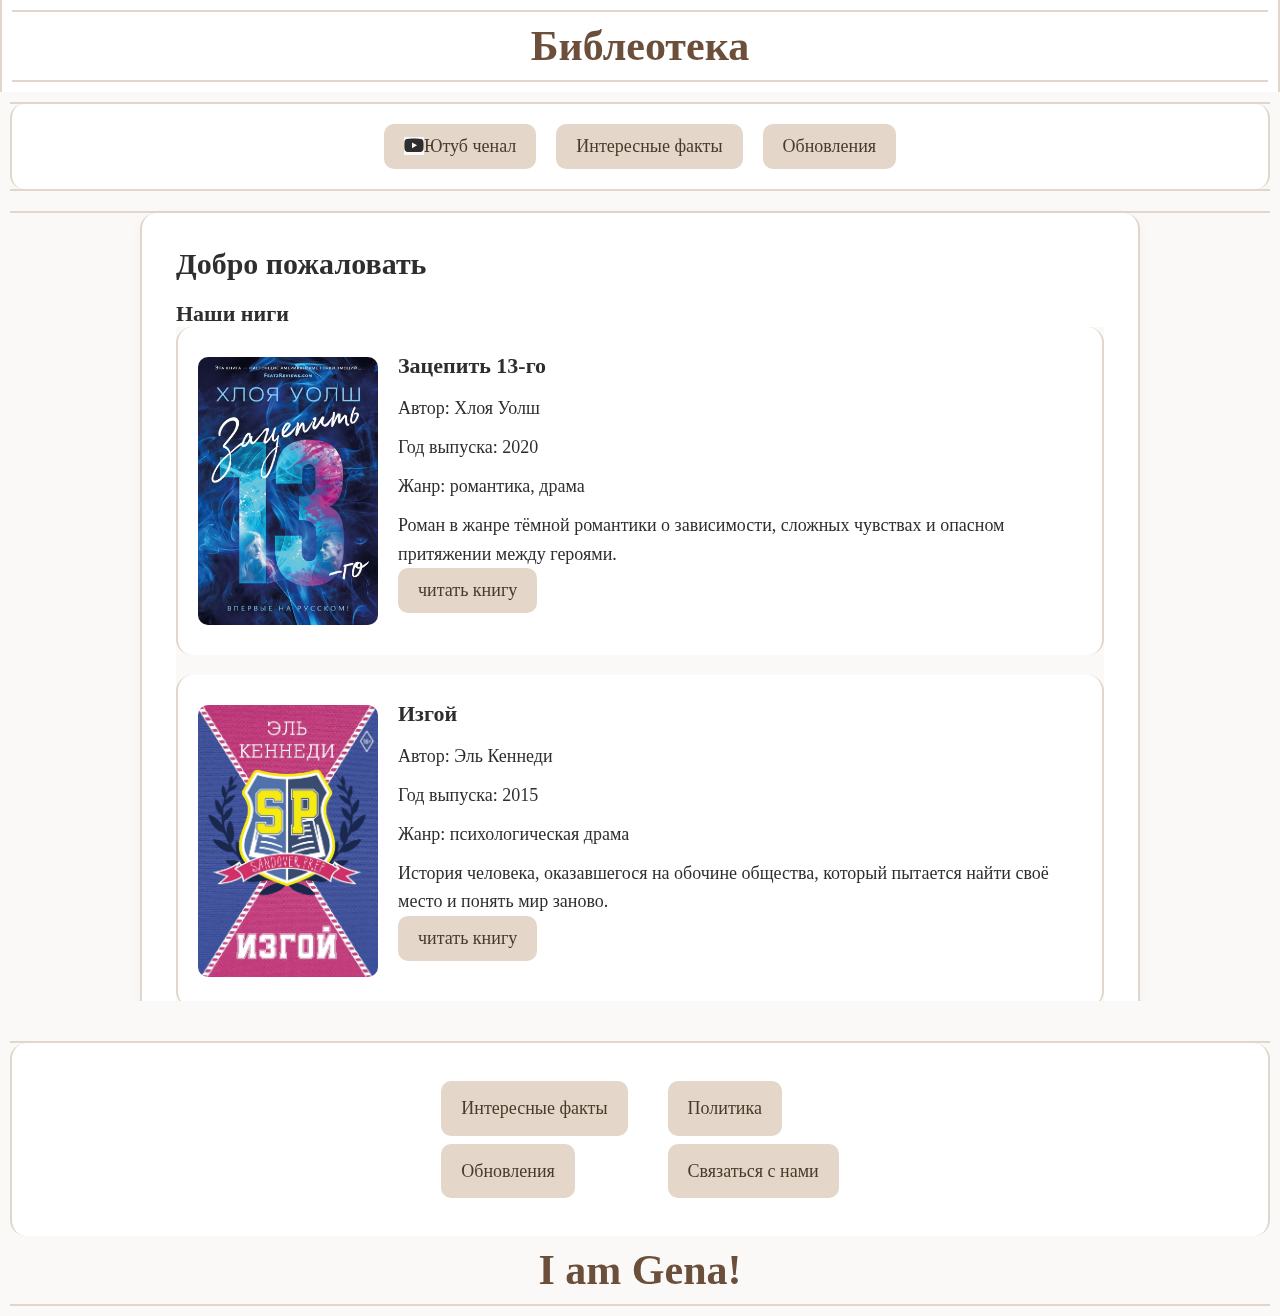
<file: index.html>
<!DOCTYPE html>
<html lang="uk">
<head>
    <meta charset="UTF-8">
    <meta name="viewport" content="width=device-width, initial-scale=1.0">
    <title>Библеотека</title>
    <link rel="stylesheet" href="./index.css">
    <link rel="stylesheet" href="https://cdnjs.cloudflare.com/ajax/libs/font-awesome/6.5.0/css/all.min.css">
</head>
<body>
<header>
    <div class="div_1">
        <h1 class="h1_1">Библеотека</h1>
    </div>

    <div class="veryobjectdiv_2">
        <div class="objectdiv_2">
            <div class="div_2">
                <a target="_blank" href="https://www.youtube.com/@podlissurvivals_minecraft">
                    <i class="fab fa-youtube"></i>Ютуб ченал
                </a>
                <a href="./html/Интересные_факты.html">Интересные факты</a>
                <a href="./html/Обновления.html">Обновления</a>
            </div>
        </div>
    </div>
</header>
<main>
    <div class="div-scroll">
        <div class="veryobjectdiv_3">
            <div class="objectdiv_3">
                <div class="div_3">
                    <h2>Добро пожаловать</h2>
                    <h3>Наши ниги</h3>
                    <ul>
                        <div class="book-item">
                            <img class="liimg" src="./imgbook/Зацепить 13-го.jpg" alt="Зацепить 13-го">
                            <div class="book-text">
                                <li>Зацепить 13-го</li>
                                <p>Автор: Хлоя Уолш</p>
                                <p>Год выпуска: 2020</p>
                                <p>Жанр: романтика, драма</p>
                                <p>Роман в жанре тёмной романтики о зависимости, сложных чувствах и опасном притяжении между героями.</p>
                                <a href="./htmlbook/Зацепить 13-го.html">читать книгу</a>
                            </div>
                        </div>
                        <div class="book-item">
                            <img class="liimg" src="./imgbook/Изгой.jpg" alt="Изгой">
                            <div class="book-text">
                                <li>Изгой</li>
                                <p>Автор: Эль Кеннеди</p>
                                <p>Год выпуска: 2015</p>
                                <p>Жанр: психологическая драма</p>
                                <p>История человека, оказавшегося на обочине общества, который пытается найти своё место и понять мир заново.</p>
                                <a href="./htmlbook/Изгой.html">читать книгу</a>
                            </div>
                        </div>
                        <div class="book-item">
                            <img class="liimg" src="./imgbook/Миллион поцелуев в твоей жизни.jpg" alt="Миллион поцелуев в твоей жизни">
                            <div class="book-text">
                                <li>Миллион поцелуев в твоей жизни</li>
                                <p>Автор: Моника Мёрфи</p>
                                <p>Год выпуска: 2022</p>
                                <p>Жанр: романтика, young adult</p>
                                <p>Очень трогательный роман о первой любви, преданности и борьбе за человека, который стал смыслом всей жизни.</p>
                                <a href="./htmlbook/Миллион поцелуев в твоей жизни.html">читать книгу</a>
                            </div>
                        </div>
                        <div class="book-item">
                            <img class="liimg" src="./imgbook/Преследуя Аделин.jpg" alt="Преследуя Аделин">
                            <div class="book-text">
                                <li>Преследуя Аделин</li>
                                <p>Автор: Хэйзел Дайси Карлтон</p>
                                <p>Год выпуска: 2021</p>
                                <p>Жанр: тёмная романтика, триллер</p>
                                <p>Тёмная романтика о навязчивой любви, манипуляциях и психологическом противостоянии между героями.</p>
                                <a href="./htmlbook/Преследуя Аделин.html">читать книгу</a>
                            </div>
                        </div>
                        <div class="book-item">
                            <img class="liimg" src="./imgbook/Преступление и наказание.jpg" alt="Преступление и наказание">
                            <div class="book-text">
                                <li>Преступление и наказание</li>
                                <p>Автор: Фёдор Михайлович Достоевский</p>
                                <p>Год выпуска: 1866</p>
                                <p>Жанр: классика, философия, психология</p>
                                <p>Великий роман Достоевского о моральных терзаниях, вине, искуплении и философии человеческого выбора.</p>
                                <a href="./htmlbook/Преступление и наказание.html">читать книгу</a>
                            </div>
                        </div>
                        <div class="book-item">
                            <img class="liimg" src="./imgbook/Удержать 13-го.jpg" alt="Удержать 13-го">
                            <div class="book-text">
                                <li>Удержать 13-го</li>
                                <p>Автор: Хлоя Уолш</p>
                                <p>Год выпуска: 2021</p>
                                <p>Жанр: романтика, драма</p>
                                <p>Продолжение истории, где отношения героев становятся глубже, темнее и намного опаснее.</p>
                                <a href="./htmlbook/Удержать 13-го.html">читать книгу</a>
                            </div>
                        </div>
                    </ul>
                </div>
            </div>
        </div>
    </div>
</main>

<footer>
    <div class="veryobjectfooter">
        <div class="objectfooter">
            <div class="divfooter">
                <ul>
                    <li><a href="./html/Интересные_факты.html">Интересные факты</a></li>
                    <li><a href="./html/Обновления.html">Обновления</a></li>
                </ul>
                <ul>
                    <li><a href="./html/Палитика.html">Политика</a></li>
                    <li><a href="mailto:ga045489@gmail.com">Связаться с нами</a></li>
                </ul>
            </div>
            <h1>I am Gena!</h1>
        </div>
    </div>
</footer>

</body>
</html>
</file>
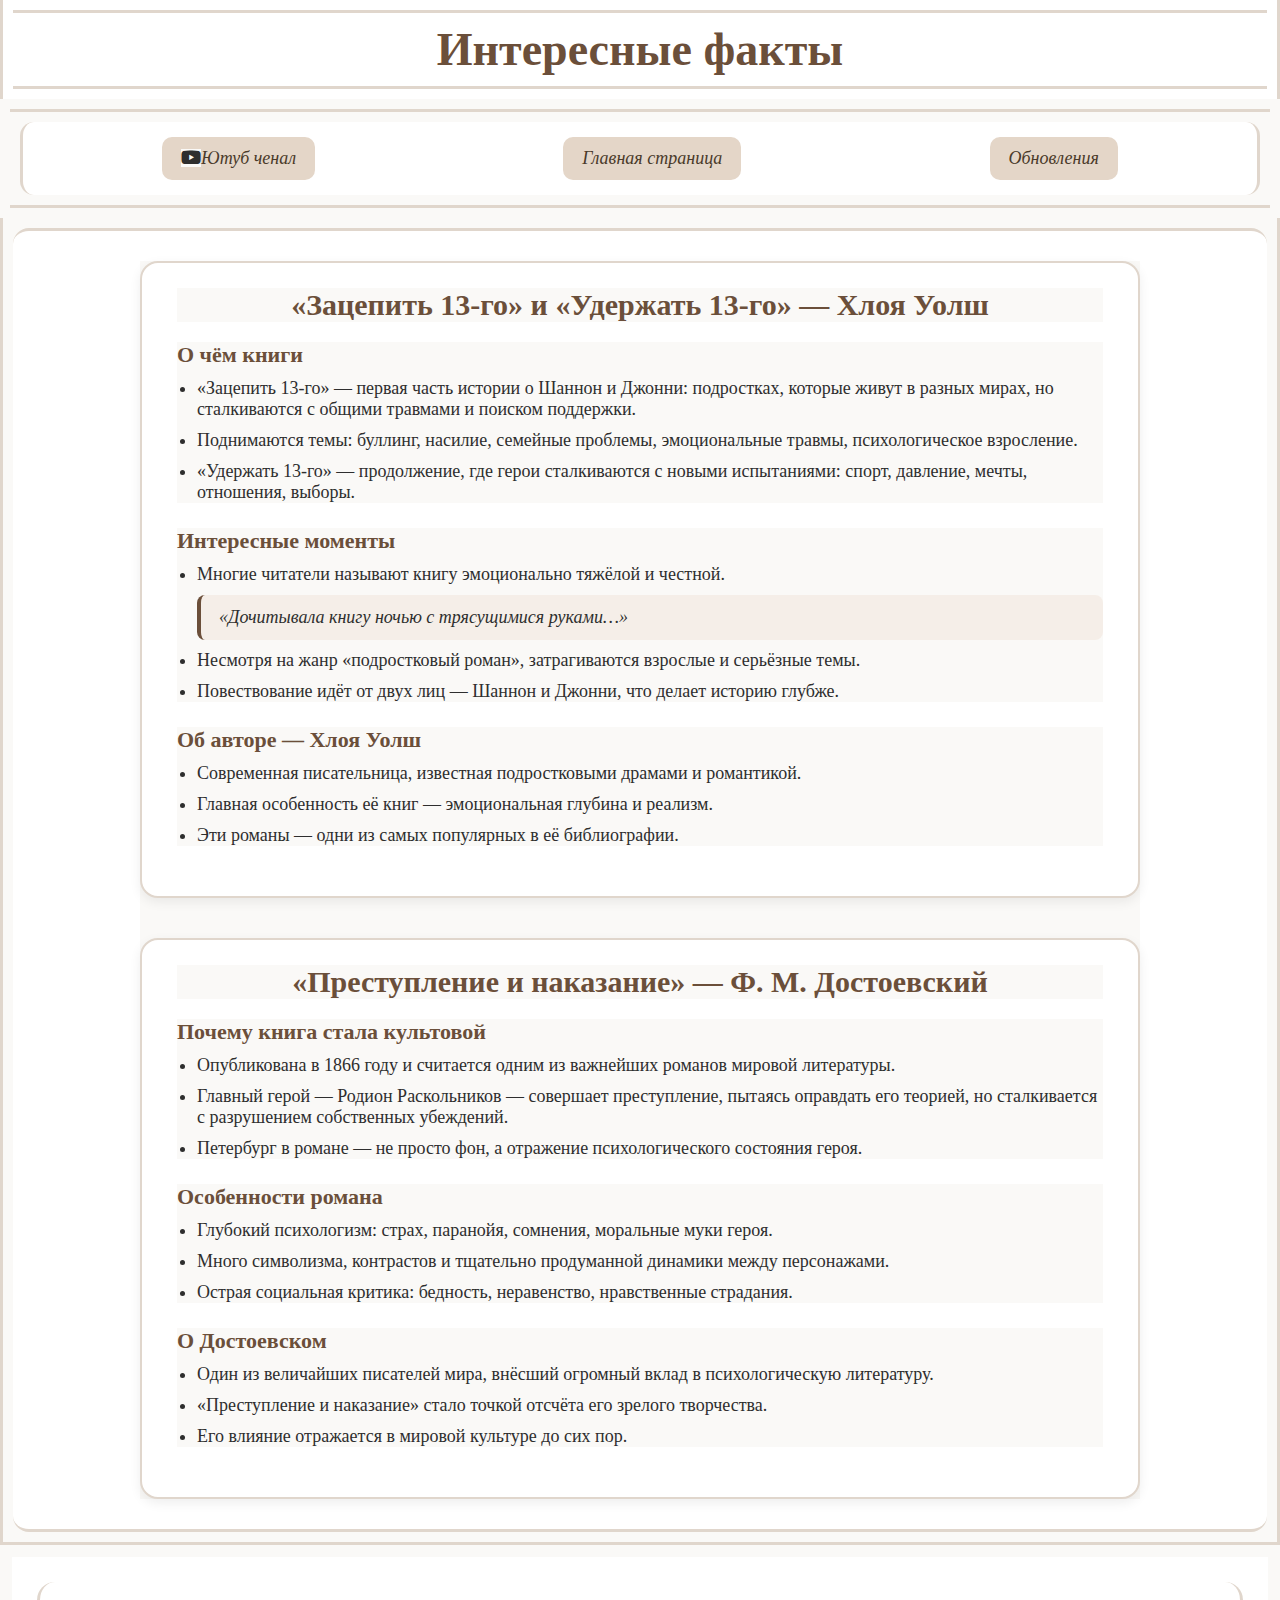
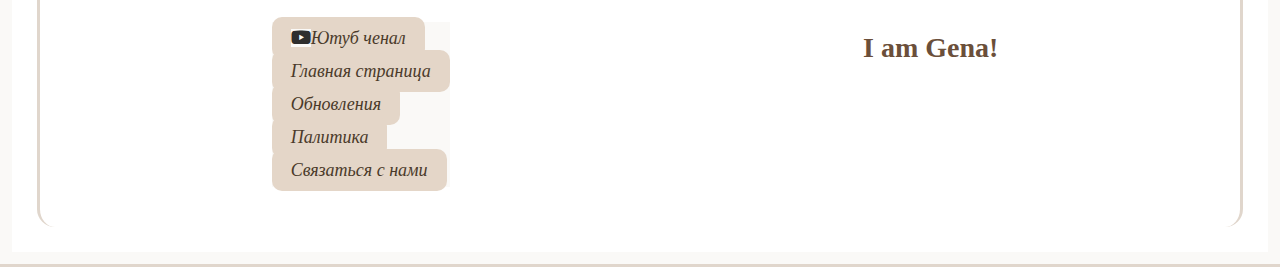
<file: html/Интересные_факты.html>
<!DOCTYPE html>
<html lang="en">
<head>
    <meta charset="UTF-8">
    <meta name="viewport" content="width=device-width, initial-scale=1.0">
    <title>факты</title>
    <link rel="stylesheet" href="./css/Интересные_факты.css">
    <link rel="stylesheet" href="https://cdnjs.cloudflare.com/ajax/libs/font-awesome/6.5.0/css/all.min.css">
</head>
<body>
    <header>
        <div class="div_1"><h1 class="h1_1">Интересные факты</h1></div>
        <div class="veryobjectdiv_2">
            <div class="objectdiv_2">
                <div class="div_2"> 
                    <a target="_blank" href="https://www.youtube.com/@podlissurvivals_minecraft"><i class="fab fa-youtube"></i>Ютуб ченал</a>
                    <a href="https://genapromini.github.io/librery/">Главная страница</a>
                    <a href="./Обновления.html">Обновления</a>
                </div>
            </div>
        </div>
    </header>
    <main>
        <div class="div-scroll">
            <div class="veryobjectdiv_3">
                <div class="objectdiv_3">
                    <div class="div_3">
                        <div class="content-wrapper">
                            <div class="book-card">  
                                <h2 class="book-title">«Зацепить 13-го» и «Удержать 13-го» — Хлоя Уолш</h2>
                                <div class="book-section">
                                    <h3>О чём книги</h3>
                                    <ul>
                                        <li>«Зацепить 13-го» — первая часть истории о Шаннон и Джонни: подростках, которые живут в разных мирах, но сталкиваются с общими травмами и поиском поддержки.</li>
                                        <li>Поднимаются темы: буллинг, насилие, семейные проблемы, эмоциональные травмы, психологическое взросление.</li>
                                        <li>«Удержать 13-го» — продолжение, где герои сталкиваются с новыми испытаниями: спорт, давление, мечты, отношения, выборы.</li>
                                    </ul>
                                </div>
                                <div class="book-section">
                                    <h3>Интересные моменты</h3>
                                    <ul>
                                        <li>Многие читатели называют книгу эмоционально тяжёлой и честной.  
                                            <blockquote>«Дочитывала книгу ночью с трясущимися руками…»</blockquote>
                                        </li>
                                        <li>Несмотря на жанр «подростковый роман», затрагиваются взрослые и серьёзные темы.</li>
                                        <li>Повествование идёт от двух лиц — Шаннон и Джонни, что делает историю глубже.</li>
                                    </ul>
                                </div>
                                <div class="book-section">
                                    <h3>Об авторе — Хлоя Уолш</h3>
                                    <ul>
                                        <li>Современная писательница, известная подростковыми драмами и романтикой.</li>
                                        <li>Главная особенность её книг — эмоциональная глубина и реализм.</li>
                                        <li>Эти романы — одни из самых популярных в её библиографии.</li>
                                    </ul>
                                </div>
                            </div>
                            <div class="book-card">
                                <h2 class="book-title">«Преступление и наказание» — Ф. М. Достоевский</h2>
                                <div class="book-section">
                                    <h3>Почему книга стала культовой</h3>
                                    <ul>
                                        <li>Опубликована в 1866 году и считается одним из важнейших романов мировой литературы.</li>
                                        <li>Главный герой — Родион Раскольников — совершает преступление, пытаясь оправдать его теорией, но сталкивается с разрушением собственных убеждений.</li>
                                        <li>Петербург в романе — не просто фон, а отражение психологического состояния героя.</li>
                                    </ul>
                                </div>
                                <div class="book-section">
                                    <h3>Особенности романа</h3>
                                    <ul>
                                        <li>Глубокий психологизм: страх, паранойя, сомнения, моральные муки героя.</li>
                                        <li>Много символизма, контрастов и тщательно продуманной динамики между персонажами.</li>
                                        <li>Острая социальная критика: бедность, неравенство, нравственные страдания.</li>
                                    </ul>
                                </div>
                                <div class="book-section">
                                    <h3>О Достоевском</h3>
                                    <ul>
                                        <li>Один из величайших писателей мира, внёсший огромный вклад в психологическую литературу.</li>
                                        <li>«Преступление и наказание» стало точкой отсчёта его зрелого творчества.</li>
                                        <li>Его влияние отражается в мировой культуре до сих пор.</li>
                                    </ul>
                                </div>
                            </div>
                        </div>
                    </div>
                </div>
            </div>
        </div>
    </main>
    <footer>
        <div class="veryobjectfooter">
            <div class="objectfooter">
                <div class="divfooter">
                    <ul>
                        <li><a href="https://www.youtube.com/@podlissurvivals_minecraft"><i class="fab fa-youtube"></i>Ютуб ченал</a></li>
                        <li><a href="https://genapromini.github.io/librery/">Главная страница</a></li>
                        <li><a href="./Обновления.html">Обновления</a></li>
                        <li><a href="./Палитика.html">Палитика</a></li>
                        <li><a href="mailto:ga045489@gmail.com">Связаться с нами</a></li>
                    </ul>
                    <h1>I am Gena!</h1>
                </div>
            </div>
        </div>
    </footer>
</body>
</html>
</file>
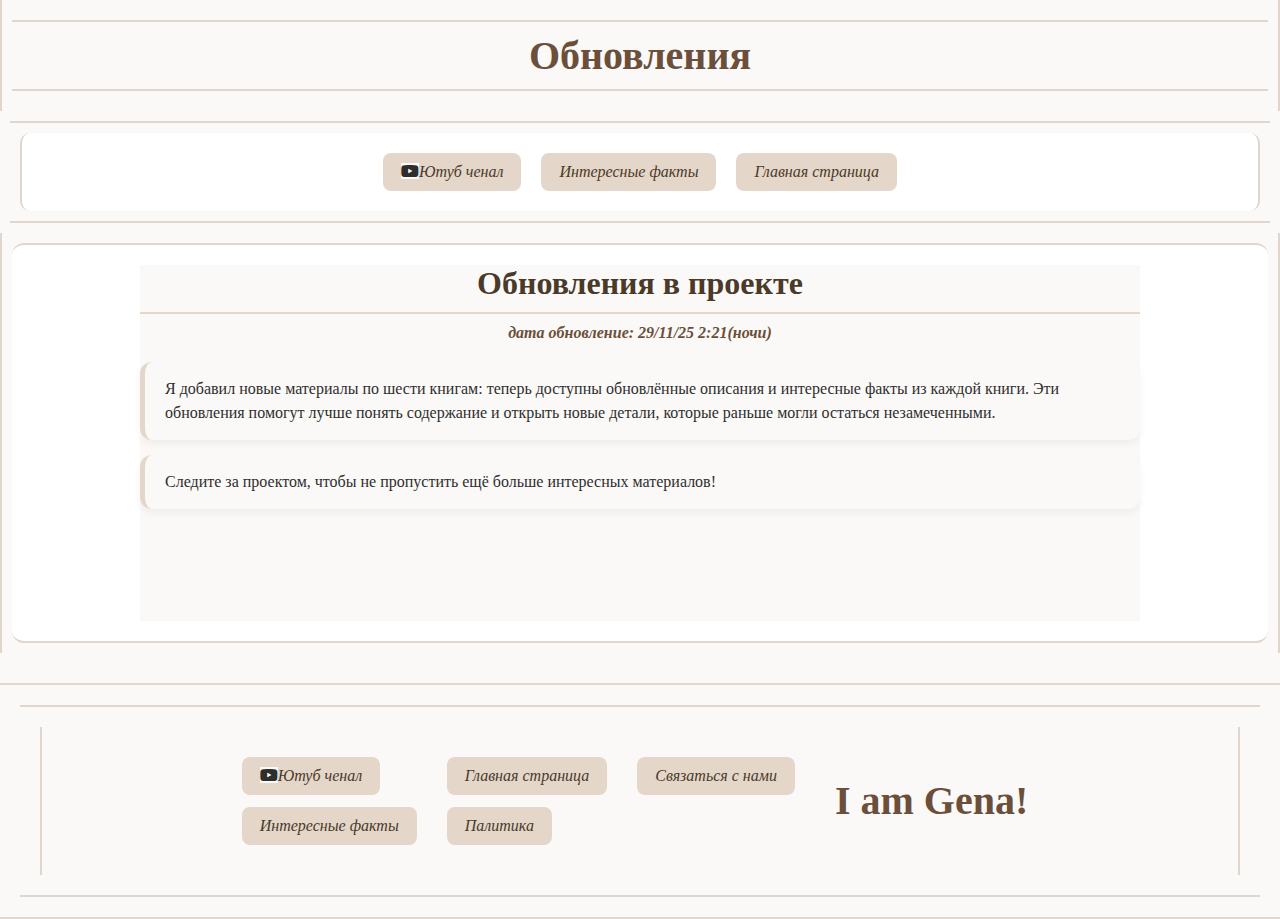
<file: html/Обновления.html>
<!DOCTYPE html>
<html lang="en">
<head>
    <meta charset="UTF-8">
    <meta name="viewport" content="width=device-width, initial-scale=1.0">
    <title>Обновления</title>
    <link rel="stylesheet" href="./css/Обновления.css">
    <link rel="stylesheet" href="https://cdnjs.cloudflare.com/ajax/libs/font-awesome/6.5.0/css/all.min.css">
</head>
<body>
    <header>
        <div class="div_1"><h1 class="h1_1">Обновления</h1></div>
        <div class="veryobjectdiv_2">
            <div class="objectdiv_2">
                <div class="div_2"> 
                    <a target="_blank" href="https://www.youtube.com/@podlissurvivals_minecraft"><i class="fab fa-youtube"></i>Ютуб ченал</a>
                    <a href="./Интересные_факты.html">Интересные факты</a>
                    <a href="https://genapromini.github.io/librery/">Главная страница</a>
                </div>
            </div>
        </div>
    </header>

    <main>
        <div class="div-scroll">
            <div class="veryobjectdiv_3">
                <div class="objectdiv_3">
                    <div class="div_3">
                        <h2>Обновления в проекте</h2>
                        <h3>дата обновление: 29/11/25 2:21(ночи)</h3>
                        <ul>
                            <li>
                                Я добавил новые материалы по шести книгам: теперь доступны обновлённые описания и интересные факты из каждой книги. 
                        Эти обновления помогут лучше понять содержание и открыть новые детали, которые раньше могли остаться незамеченными.
                            </li>
                            <li>
                                Следите за проектом, чтобы не пропустить ещё больше интересных материалов!
                            </li>
                        </ul>
                        
                    </div>
                </div>
            </div>
        </div>
    </main>

    <footer>
        <div class="veryobjectfooter">
            <div class="objectfooter">
                <div class="divfooter">
                    <ul>
                        <li><a href="https://www.youtube.com/@podlissurvivals_minecraft"><i class="fab fa-youtube"></i>Ютуб ченал</a></li>
                        <li><a href="./Интересные_факты.html">Интересные факты</a></li>
                    </ul>
                    <ul>
                        <li><a href="https://genapromini.github.io/librery/">Главная страница</a></li>
                        <li><a href="./Палитика.html">Палитика</a></li>
                    </ul>
                    <ul>
                        <li><a href="mailto:ga045489@gmail.com">Связаться с нами</a></li>
                    </ul>
                    <h1>I am Gena!</h1>
                </div>
            </div>
        </div>
    </footer>
</body>
</html>
</file>
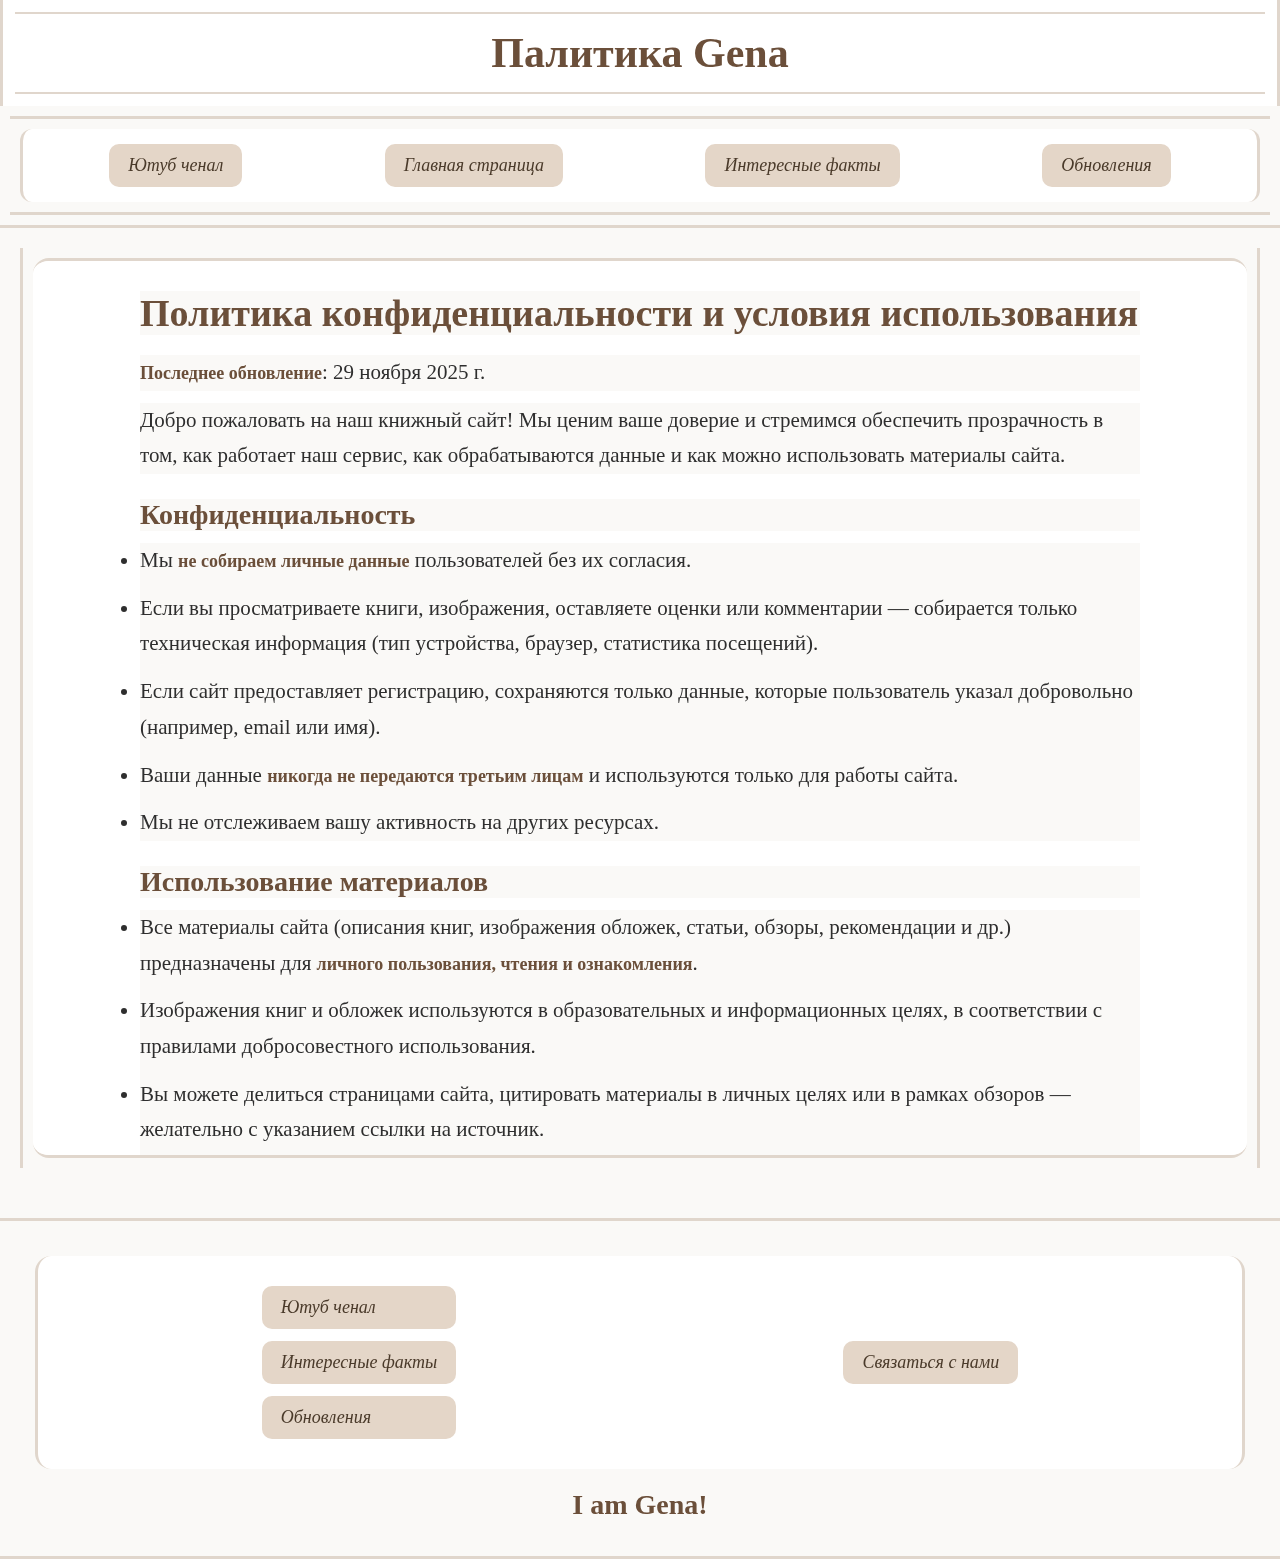
<file: html/Палитика.html>
<!DOCTYPE html>
<html lang="en">
<head>
    <meta charset="UTF-8">
    <meta name="viewport" content="width=device-width, initial-scale=1.0">
    <title>Палитика</title>
    <link rel="stylesheet" href="./css/Палитика.css">
</head>
<body>
    <header>
        <div class="div_1">
            <h1 class="h1_1">Палитика Gena</h1>
        </div>
        <div class="veryobjectdiv_2">
            <div class="objectdiv_2">
                <div class="div_2"> 
                    <a target="_blank" href="https://www.youtube.com/@podlissurvivals_minecraft">Ютуб ченал</a>
                    <a href="https://genapromini.github.io/librery/">Главная страница</a>
                    <a href="./Интересные_факты.html">Интересные факты</a>
                    <a href="./Обновления.html">Обновления</a>
                </div>
            </div>
        </div>
    </header>

    <main>
        <div class="div-scroll">
            <div class="veryobjectdiv_3">
                <div class="objectdiv_3">
                    <div class="div_3">
                        <h2>Политика конфиденциальности и условия использования</h2>
                        <p><span class="weight">Последнее обновление</span>: 29 ноября 2025 г.</p>
                        <p>Добро пожаловать на наш книжный сайт! Мы ценим ваше доверие и стремимся обеспечить прозрачность в том, как работает наш сервис, как обрабатываются данные и как можно использовать материалы сайта.</p>
                        
                        <h3>Конфиденциальность</h3>
                        <ul>
                            <li>Мы <span class="weight">не собираем личные данные</span> пользователей без их согласия.</li>
                            <li>Если вы просматриваете книги, изображения, оставляете оценки или комментарии — собирается только техническая информация (тип устройства, браузер, статистика посещений).</li>
                            <li>Если сайт предоставляет регистрацию, сохраняются только данные, которые пользователь указал добровольно (например, email или имя).</li>
                            <li>Ваши данные <span class="weight">никогда не передаются третьим лицам</span> и используются только для работы сайта.</li>
                            <li>Мы не отслеживаем вашу активность на других ресурсах.</li>
                        </ul>

                        <h3>Использование материалов</h3>
                        <ul>
                            <li>Все материалы сайта (описания книг, изображения обложек, статьи, обзоры, рекомендации и др.) предназначены для <span class="weight">личного пользования, чтения и ознакомления</span>.</li>
                            <li>Изображения книг и обложек используются в образовательных и информационных целях, в соответствии с правилами добросовестного использования.</li>
                            <li>Вы можете делиться страницами сайта, цитировать материалы в личных целях или в рамках обзоров — желательно с указанием ссылки на источник.</li>
                            <li>Контент, созданный пользователями (например, отзывы или комментарии), остаётся вашим, но даёт нам право показывать его на сайте.</li>
                        </ul>

                        <h3>Обновления и развитие</h3>
                        <ul>
                            <li>Сайт регулярно обновляется: добавляются новые книги, обзоры, коллекции, рекомендации и функции.</li>
                            <li>Мы оставляем за собой право изменять структуру сайта, функциональность, контент или данную политику без предварительного уведомления.</li>
                            <li>Все изменения вступают в силу сразу после публикации.</li>
                        </ul>

                        <h3>Обратная связь</h3>
                        <ul>
                            <li>Если вы заметили ошибку, хотите предложить книгу, идею или сообщить о нарушении — свяжитесь с нами через электронную почту, указанную в разделе «Контакты».</li>
                            <li>Мы стараемся отвечать каждому пользователю.</li>
                        </ul>
                    </div>
                </div>
            </div>
        </div>
    </main>

    <footer>
        <div class="veryobjectfooter">
            <div class="objectfooter">
                <div class="divfooter">
                    <address>
                        <a href="https://www.youtube.com/@podlissurvivals_minecraft">Ютуб ченал</a>
                        <a href="./Интересные_факты.html">Интересные факты</a>
                        <a href="./Обновления.html">Обновления</a>
                    </address>
                    <address>
                        <a href="mailto:ga045489@gmail.com">Связаться с нами</a>
                    </address>
                </div>
                <h1>I am Gena!</h1>
            </div>
        </div>
    </footer>
</body>
</html>
</file>
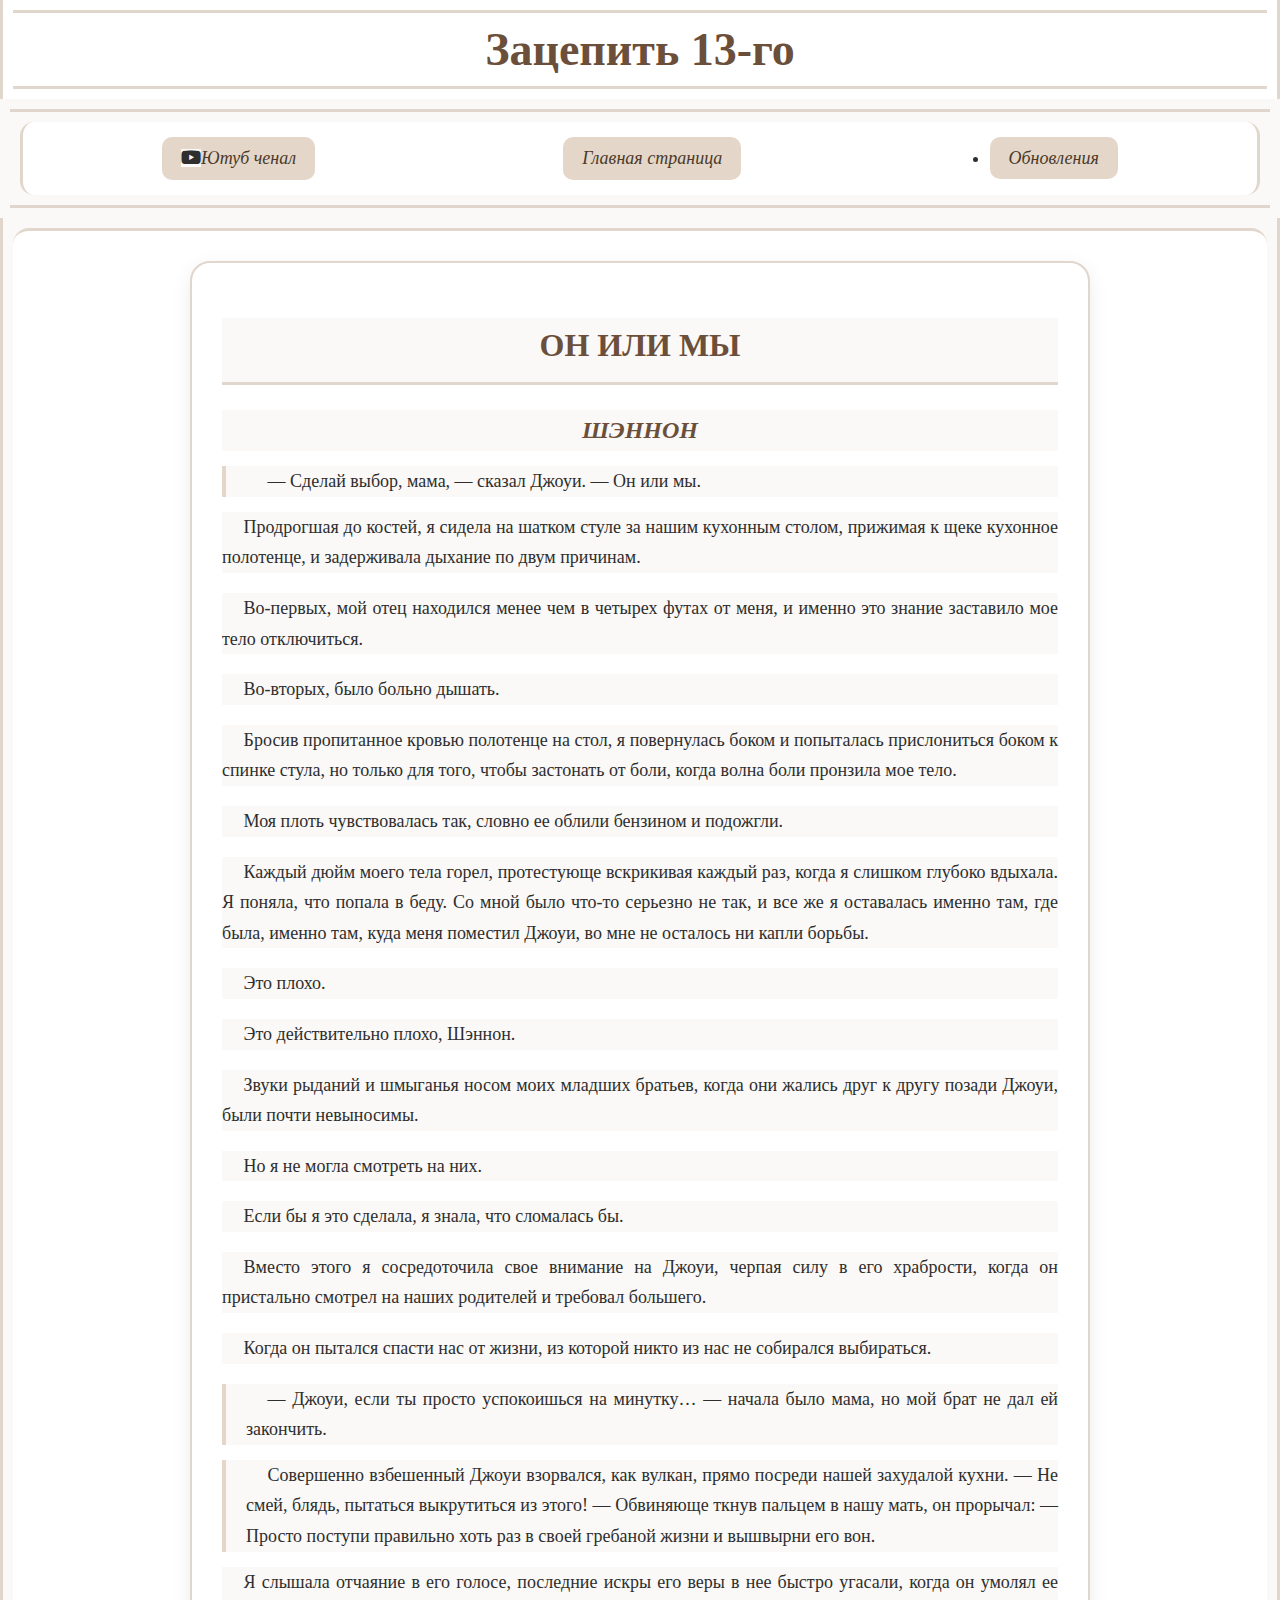
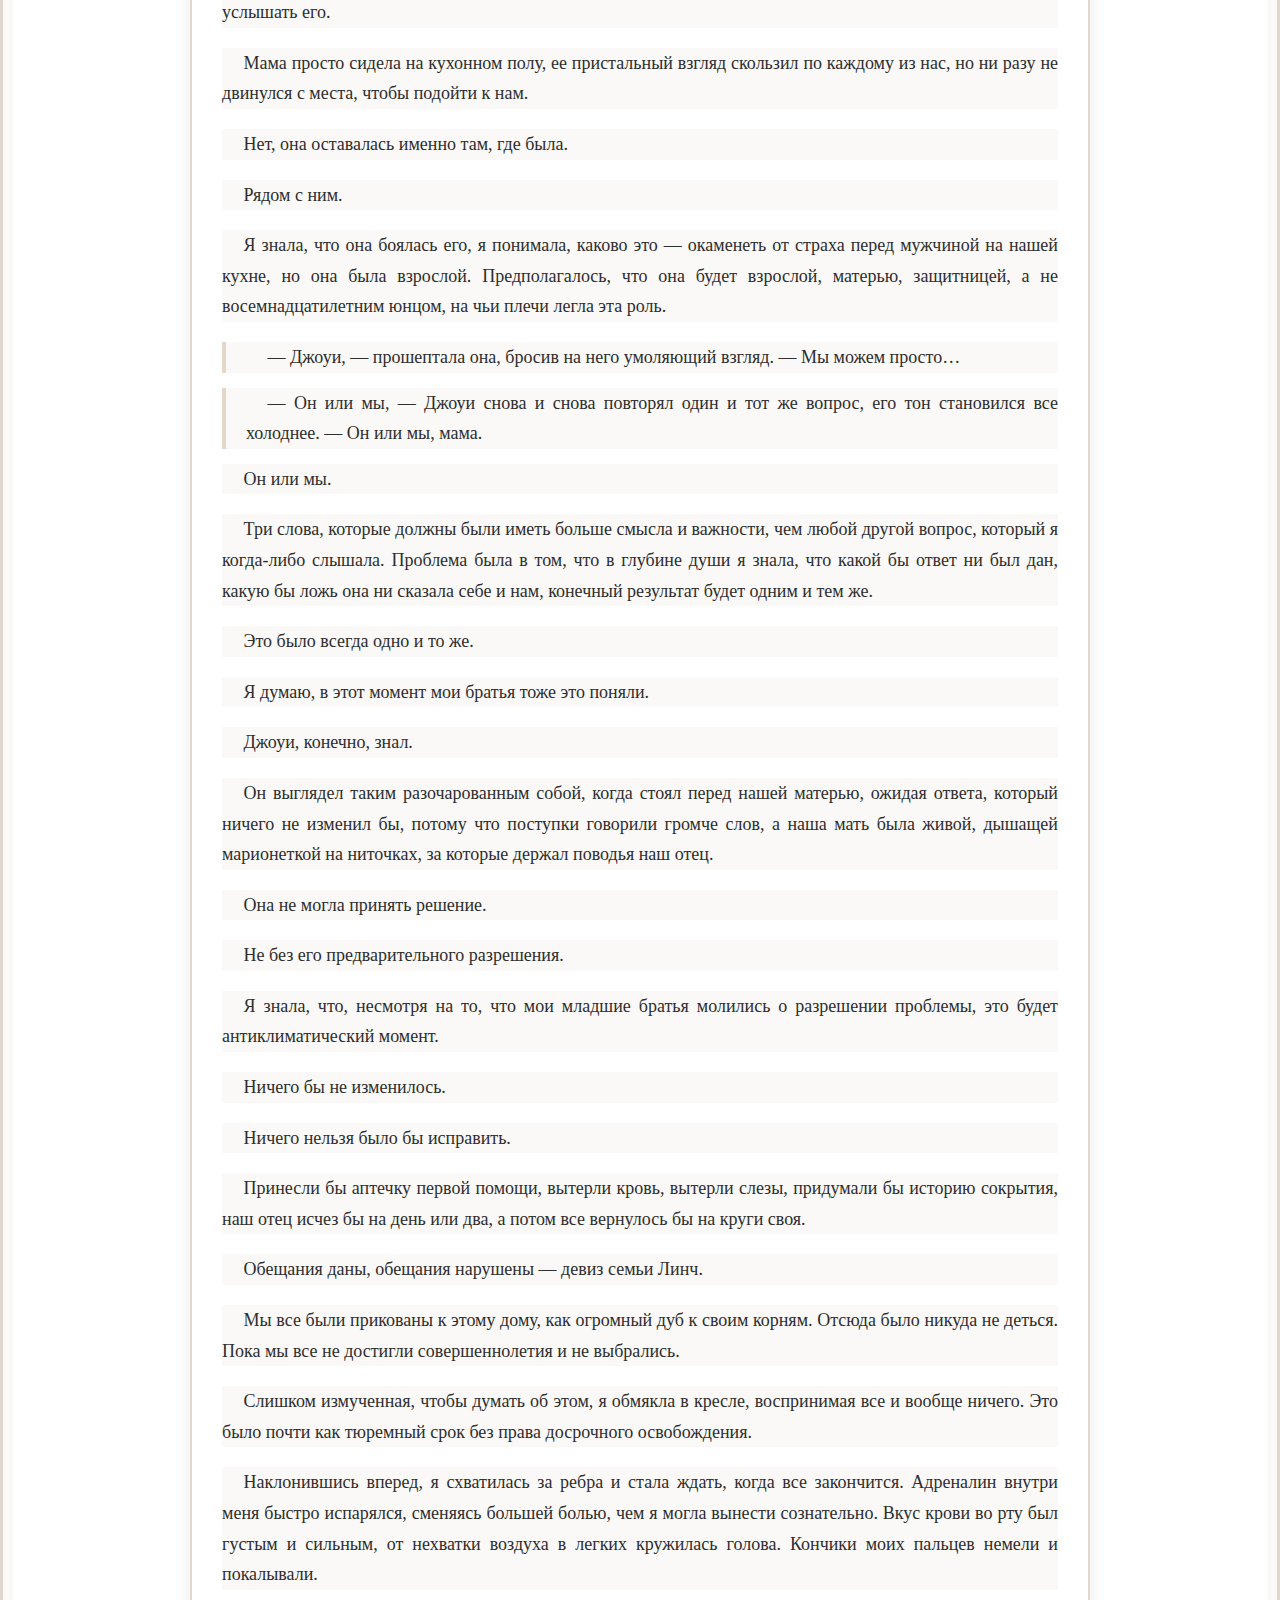
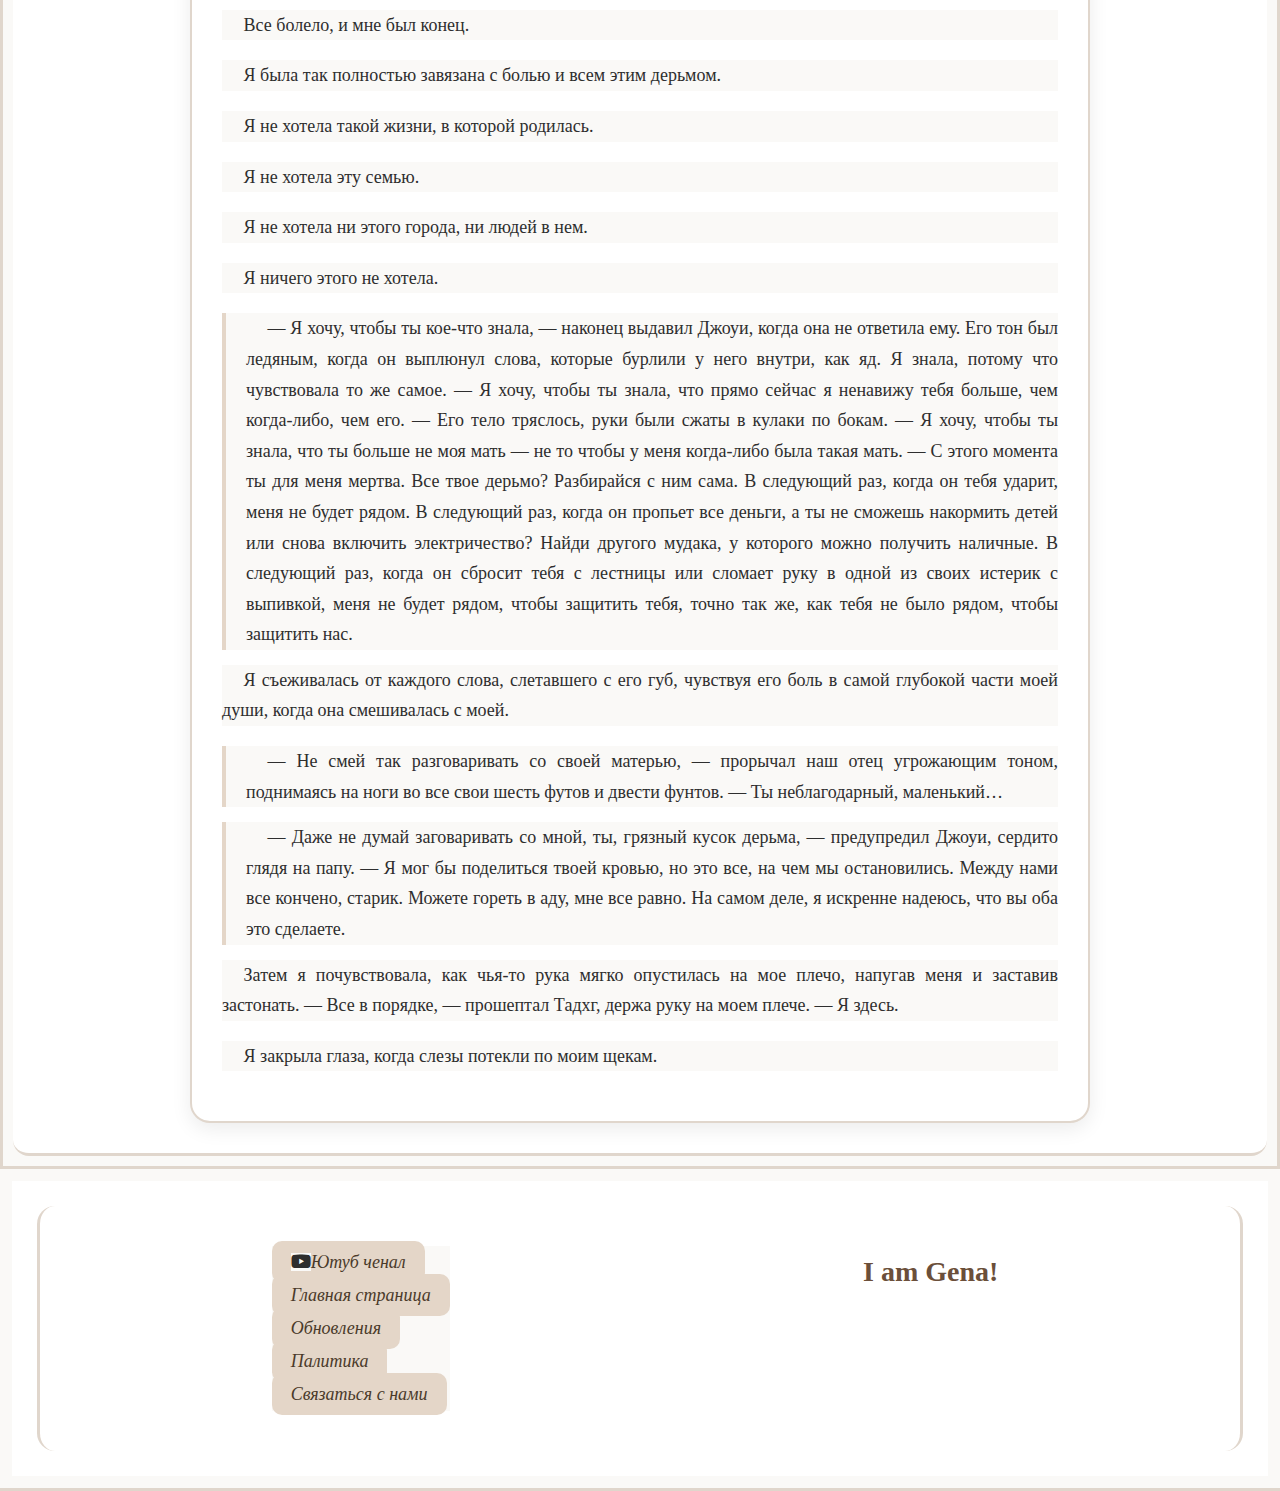
<file: htmlbook/Зацепить 13-го.html>
<!DOCTYPE html>
<html lang="en">
<head>
    <meta charset="UTF-8">
    <meta name="viewport" content="width=device-width, initial-scale=1.0">
    <title>Зацепить 13-го</title>
    <link rel="stylesheet" href="./cssbook/Зацепить 13-го.css">
    <link rel="stylesheet" href="https://cdnjs.cloudflare.com/ajax/libs/font-awesome/6.5.0/css/all.min.css">
</head>
<body>
    <header>
        <div class="div_1"><h1 class="h1_1">Зацепить 13-го</h1></div>
        <div class="veryobjectdiv_2">
            <div class="objectdiv_2">
                <div class="div_2"> 
                    <a target="_blank" href="https://www.youtube.com/@podlissurvivals_minecraft"><i class="fab fa-youtube"></i>Ютуб ченал</a>
                    <a href="https://genapromini.github.io/librery/">Главная страница</a>
                    <li><a href="https://genapromini.github.io/librery/html/Обновления.html">Обновления</a></li>
                </div>
            </div>
        </div>
    </header>
    <main>
        <div class="div-scroll">
            <div class="veryobjectdiv_3">
                <div class="objectdiv_3">
                    <div class="div_3">
                        <h2>ОН ИЛИ МЫ</h2>
                        <h3>ШЭННОН</h3>

                        <p class="dialog">— Сделай выбор, мама, — сказал Джоуи. — Он или мы.</p>

                        <p>Продрогшая до костей, я сидела на шатком стуле за нашим кухонным столом, прижимая к щеке кухонное полотенце, и задерживала дыхание по двум причинам.</p>

                        <p>Во-первых, мой отец находился менее чем в четырех футах от меня, и именно это знание заставило мое тело отключиться.</p>

                        <p>Во-вторых, было больно дышать.</p>

                        <p>Бросив пропитанное кровью полотенце на стол, я повернулась боком и попыталась прислониться боком к спинке стула, но только для того, чтобы застонать от боли, когда волна боли пронзила мое тело.</p>

                        <p>Моя плоть чувствовалась так, словно ее облили бензином и подожгли.</p>

                        <p>Каждый дюйм моего тела горел, протестующе вскрикивая каждый раз, когда я слишком глубоко вдыхала. Я поняла, что попала в беду. Со мной было что-то серьезно не так, и все же я оставалась именно там, где была, именно там, куда меня поместил Джоуи, во мне не осталось ни капли борьбы.</p>

                        <p>Это плохо.</p>

                        <p>Это действительно плохо, Шэннон.</p>

                        <p>Звуки рыданий и шмыганья носом моих младших братьев, когда они жались друг к другу позади Джоуи, были почти невыносимы.</p>

                        <p>Но я не могла смотреть на них.</p>

                        <p>Если бы я это сделала, я знала, что сломалась бы.</p>

                        <p>Вместо этого я сосредоточила свое внимание на Джоуи, черпая силу в его храбрости, когда он пристально смотрел на наших родителей и требовал большего.</p>

                        <p>Когда он пытался спасти нас от жизни, из которой никто из нас не собирался выбираться.</p>

                        <p class="dialog">— Джоуи, если ты просто успокоишься на минутку… — начала было мама, но мой брат не дал ей закончить.</p>

                        <p class="dialog">Совершенно взбешенный Джоуи взорвался, как вулкан, прямо посреди нашей захудалой кухни. — Не смей, блядь, пытаться выкрутиться из этого! — Обвиняюще ткнув пальцем в нашу мать, он прорычал: — Просто поступи правильно хоть раз в своей гребаной жизни и вышвырни его вон.</p>

                        <p>Я слышала отчаяние в его голосе, последние искры его веры в нее быстро угасали, когда он умолял ее услышать его.</p>

                        <p>Мама просто сидела на кухонном полу, ее пристальный взгляд скользил по каждому из нас, но ни разу не двинулся с места, чтобы подойти к нам.</p>

                        <p>Нет, она оставалась именно там, где была.</p>

                        <p>Рядом с ним.</p>

                        <p>Я знала, что она боялась его, я понимала, каково это — окаменеть от страха перед мужчиной на нашей кухне, но она была взрослой. Предполагалось, что она будет взрослой, матерью, защитницей, а не восемнадцатилетним юнцом, на чьи плечи легла эта роль.</p>

                        <p class="dialog">— Джоуи, — прошептала она, бросив на него умоляющий взгляд. — Мы можем просто…</p>

                        <p class="dialog">— Он или мы, — Джоуи снова и снова повторял один и тот же вопрос, его тон становился все холоднее. — Он или мы, мама.</p>

                        <p>Он или мы.</p>

                        <p>Три слова, которые должны были иметь больше смысла и важности, чем любой другой вопрос, который я когда-либо слышала. Проблема была в том, что в глубине души я знала, что какой бы ответ ни был дан, какую бы ложь она ни сказала себе и нам, конечный результат будет одним и тем же.</p>

                        <p>Это было всегда одно и то же.</p>

                        <p>Я думаю, в этот момент мои братья тоже это поняли.</p>

                        <p>Джоуи, конечно, знал.</p>

                        <p>Он выглядел таким разочарованным собой, когда стоял перед нашей матерью, ожидая ответа, который ничего не изменил бы, потому что поступки говорили громче слов, а наша мать была живой, дышащей марионеткой на ниточках, за которые держал поводья наш отец.</p>

                        <p>Она не могла принять решение.</p>

                        <p>Не без его предварительного разрешения.</p>

                        <p>Я знала, что, несмотря на то, что мои младшие братья молились о разрешении проблемы, это будет антиклиматический момент.</p>

                        <p>Ничего бы не изменилось.</p>

                        <p>Ничего нельзя было бы исправить.</p>

                        <p>Принесли бы аптечку первой помощи, вытерли кровь, вытерли слезы, придумали бы историю сокрытия, наш отец исчез бы на день или два, а потом все вернулось бы на круги своя.</p>

                        <p>Обещания даны, обещания нарушены — девиз семьи Линч.</p>

                        <p>Мы все были прикованы к этому дому, как огромный дуб к своим корням. Отсюда было никуда не деться. Пока мы все не достигли совершеннолетия и не выбрались.</p>

                        <p>Слишком измученная, чтобы думать об этом, я обмякла в кресле, воспринимая все и вообще ничего. Это было почти как тюремный срок без права досрочного освобождения.</p>

                        <p>Наклонившись вперед, я схватилась за ребра и стала ждать, когда все закончится. Адреналин внутри меня быстро испарялся, сменяясь большей болью, чем я могла вынести сознательно. Вкус крови во рту был густым и сильным, от нехватки воздуха в легких кружилась голова. Кончики моих пальцев немели и покалывали.</p>

                        <p>Все болело, и мне был конец.</p>

                        <p>Я была так полностью завязана с болью и всем этим дерьмом.</p>

                        <p>Я не хотела такой жизни, в которой родилась.</p>

                        <p>Я не хотела эту семью.</p>

                        <p>Я не хотела ни этого города, ни людей в нем.</p>

                        <p>Я ничего этого не хотела.</p>

                        <p class="dialog">— Я хочу, чтобы ты кое-что знала, — наконец выдавил Джоуи, когда она не ответила ему. Его тон был ледяным, когда он выплюнул слова, которые бурлили у него внутри, как яд. Я знала, потому что чувствовала то же самое. — Я хочу, чтобы ты знала, что прямо сейчас я ненавижу тебя больше, чем когда-либо, чем его. — Его тело тряслось, руки были сжаты в кулаки по бокам. — Я хочу, чтобы ты знала, что ты больше не моя мать — не то чтобы у меня когда-либо была такая мать. — С этого момента ты для меня мертва. Все твое дерьмо? Разбирайся с ним сама. В следующий раз, когда он тебя ударит, меня не будет рядом. В следующий раз, когда он пропьет все деньги, а ты не сможешь накормить детей или снова включить электричество? Найди другого мудака, у которого можно получить наличные. В следующий раз, когда он сбросит тебя с лестницы или сломает руку в одной из своих истерик с выпивкой, меня не будет рядом, чтобы защитить тебя, точно так же, как тебя не было рядом, чтобы защитить нас.</p>

                        <p>Я съеживалась от каждого слова, слетавшего с его губ, чувствуя его боль в самой глубокой части моей души, когда она смешивалась с моей.</p>

                        <p class="dialog">— Не смей так разговаривать со своей матерью, — прорычал наш отец угрожающим тоном, поднимаясь на ноги во все свои шесть футов и двести фунтов. — Ты неблагодарный, маленький…</p>

                        <p class="dialog">— Даже не думай заговаривать со мной, ты, грязный кусок дерьма, — предупредил Джоуи, сердито глядя на папу. — Я мог бы поделиться твоей кровью, но это все, на чем мы остановились. Между нами все кончено, старик. Можете гореть в аду, мне все равно. На самом деле, я искренне надеюсь, что вы оба это сделаете.</p>

                        <p>Затем я почувствовала, как чья-то рука мягко опустилась на мое плечо, напугав меня и заставив застонать. — Все в порядке, — прошептал Тадхг, держа руку на моем плече. — Я здесь.</p>

                        <p>Я закрыла глаза, когда слезы потекли по моим щекам.</p>
                    </div>
                </div>
            </div>
        </div>
    </main>
    <footer>
        <div class="veryobjectfooter">
            <div class="objectfooter">
                <div class="divfooter">
                    <ul>
                        <li><a href="https://www.youtube.com/@podlissurvivals_minecraft"><i class="fab fa-youtube"></i>Ютуб ченал</a></li>
                        <li><a href="https://genapromini.github.io/librery/">Главная страница</a></li>
                        <li><a href="https://genapromini.github.io/librery/html/Обновления.html">Обновления</a></li>
                        <li><a href="https://genapromini.github.io/librery/html/Палитика.html">Палитика</a></li>
                        <li><a href="mailto:ga045489@gmail.com">Связаться с нами</a></li>
                    </ul>
                    <h1>I am Gena!</h1>
                </div>
            </div>
        </div>
    </footer>
</body>
</html>
</file>
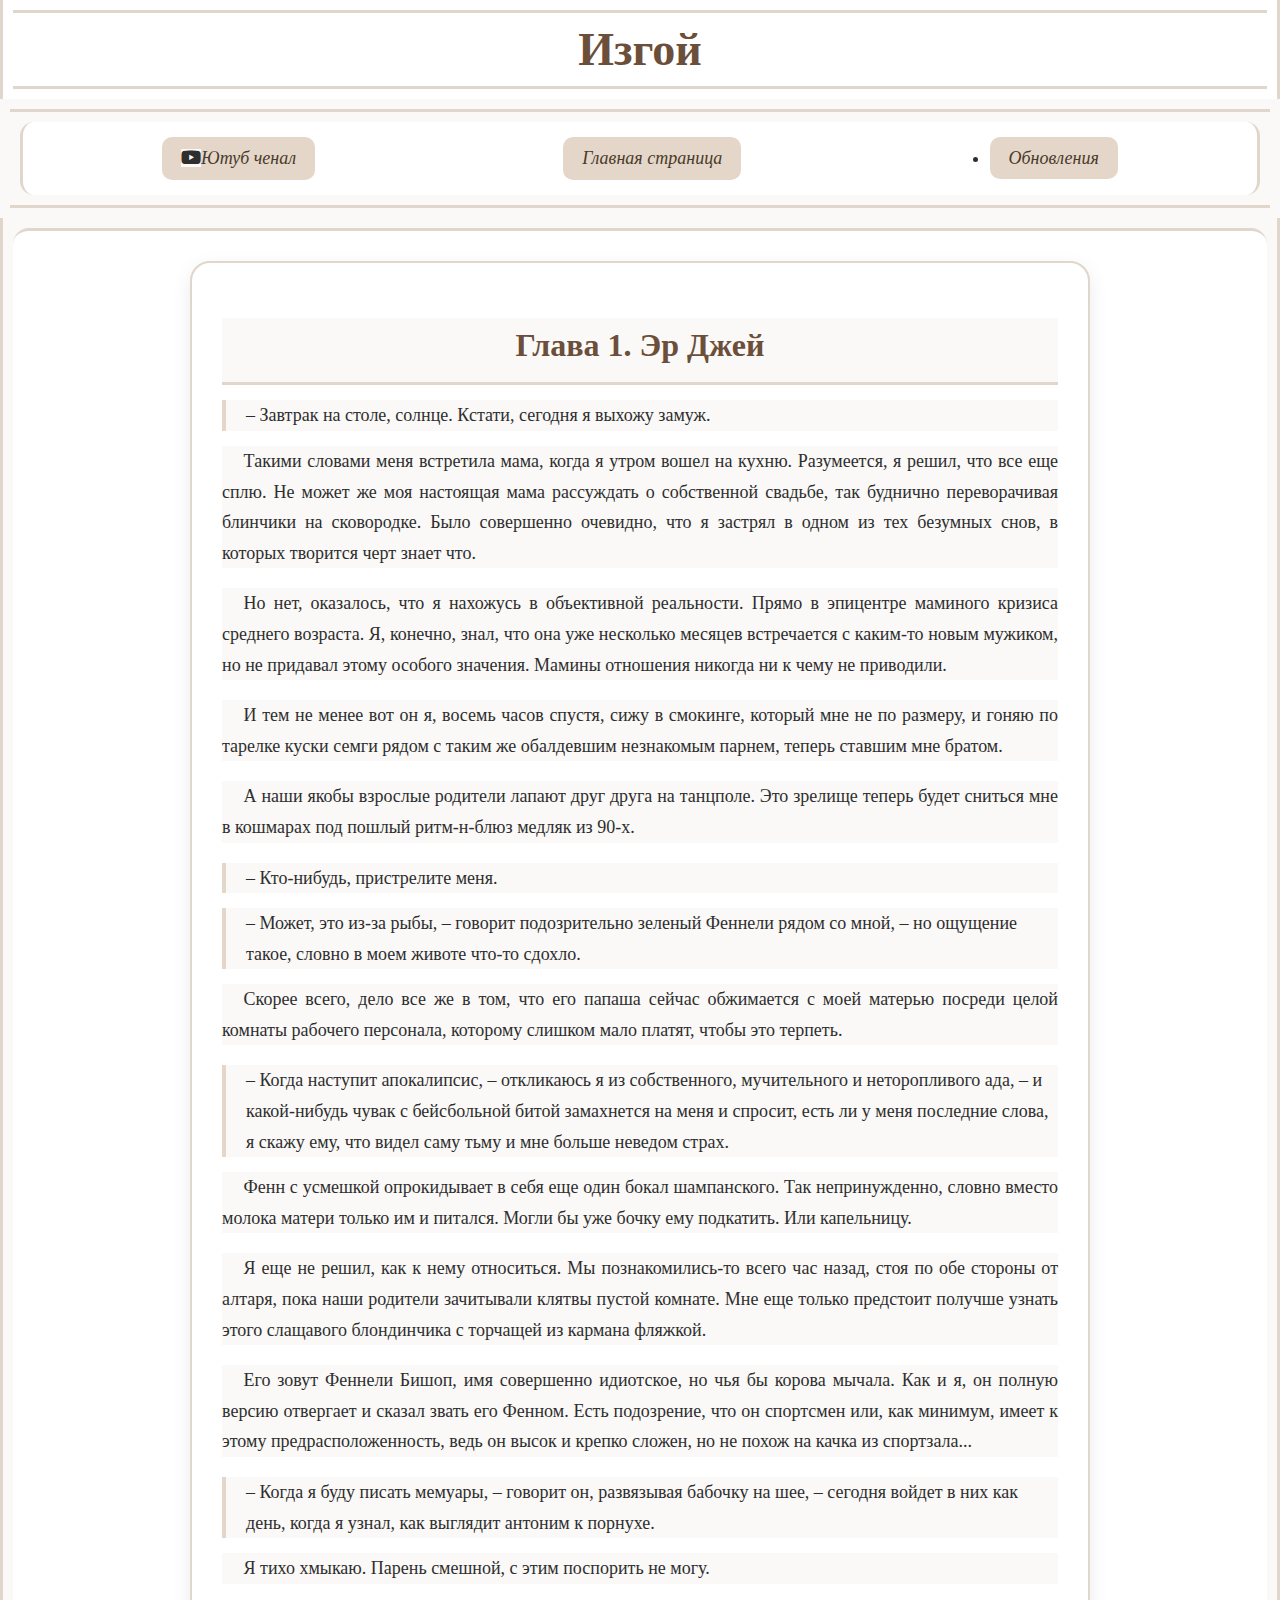
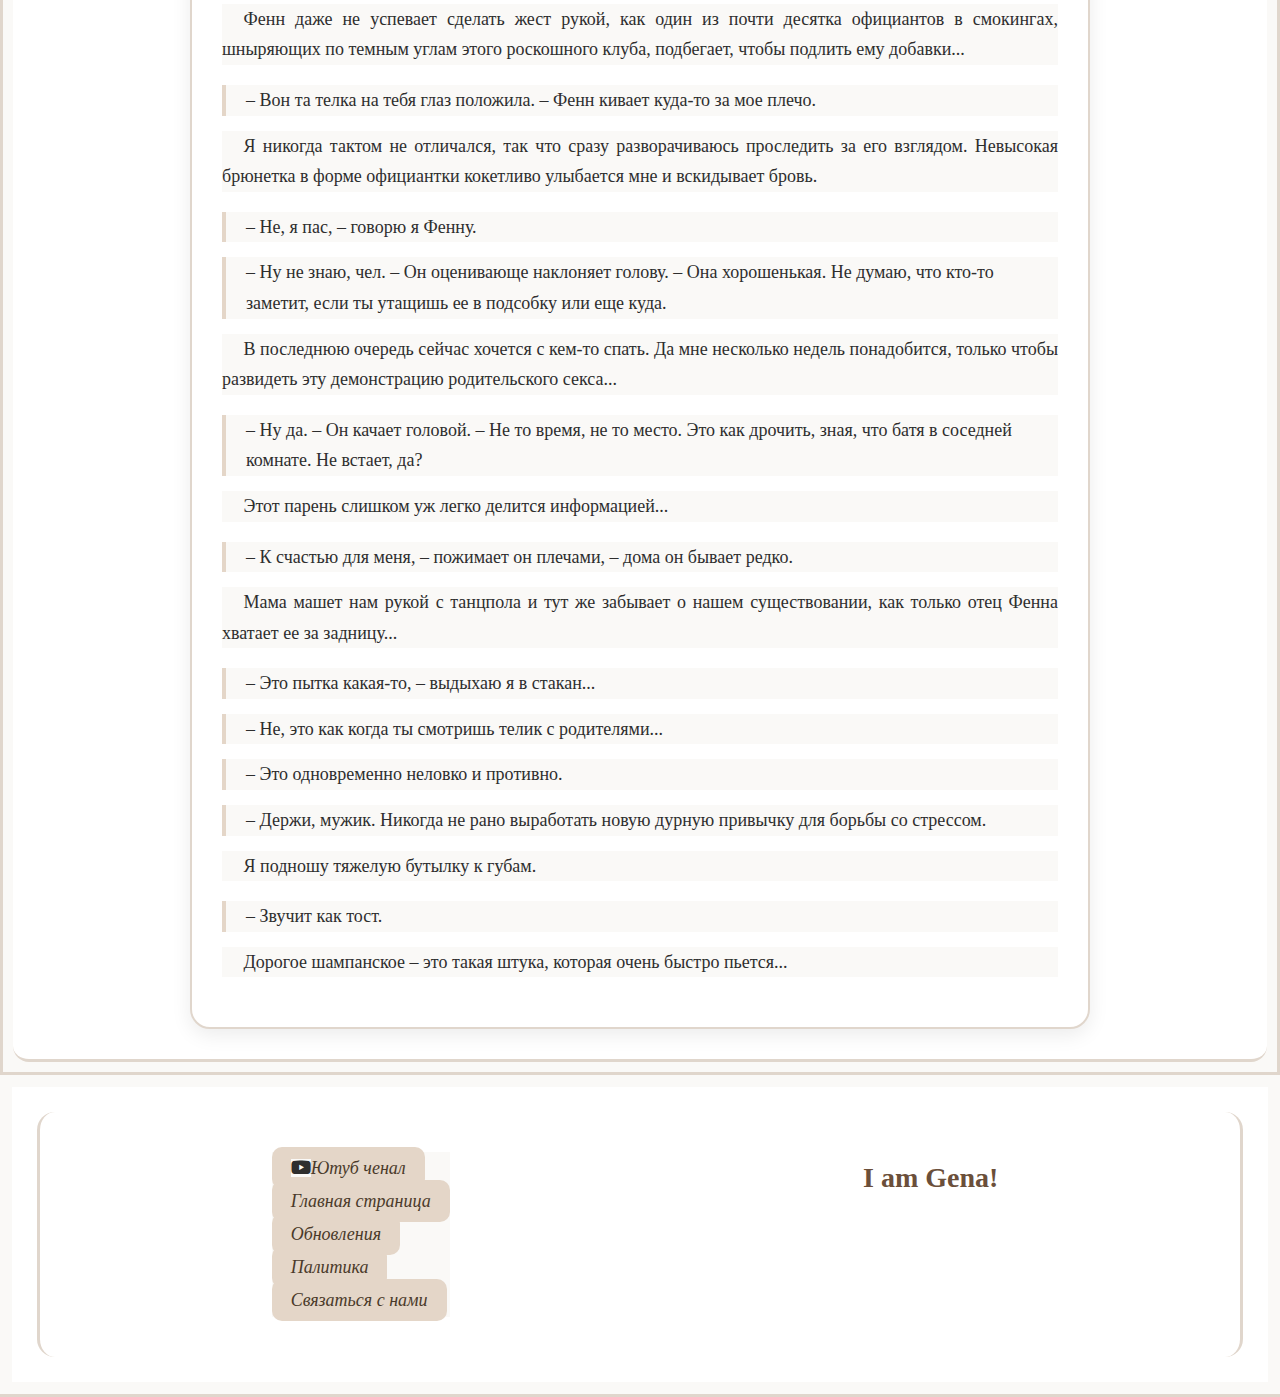
<file: htmlbook/Изгой.html>
<!DOCTYPE html>
<html lang="en">
<head>
    <meta charset="UTF-8">
    <meta name="viewport" content="width=device-width, initial-scale=1.0">
    <title>Изгой</title>
    <link rel="stylesheet" href="./cssbook/Изгой.css">
    <link rel="stylesheet" href="https://cdnjs.cloudflare.com/ajax/libs/font-awesome/6.5.0/css/all.min.css">
</head>
<body>
    <header>
        <div class="div_1"><h1 class="h1_1">Изгой</h1></div>
        <div class="veryobjectdiv_2">
            <div class="objectdiv_2">
                <div class="div_2"> 
                    <a target="_blank" href="https://www.youtube.com/@podlissurvivals_minecraft"><i class="fab fa-youtube"></i>Ютуб ченал</a>
                    <a href="https://genapromini.github.io/librery/">Главная страница</a>
                    <li><a href="https://genapromini.github.io/librery/html/Обновления.html">Обновления</a></li>
                </div>
            </div>
        </div>
    </header>
    <main>
        <div class="div-scroll">
            <div class="veryobjectdiv_3">
                <div class="objectdiv_3">
                    <div class="div_3">
                        <h2>Глава 1. Эр Джей</h2>

                        <div class="dialog">– Завтрак на столе, солнце. Кстати, сегодня я выхожу замуж.</div>

                        <p>Такими словами меня встретила мама, когда я утром вошел на кухню. Разумеется, я решил, что все еще сплю. Не может же моя настоящая мама рассуждать о собственной свадьбе, так буднично переворачивая блинчики на сковородке. Было совершенно очевидно, что я застрял в одном из тех безумных снов, в которых творится черт знает что.</p>

                        <p>Но нет, оказалось, что я нахожусь в объективной реальности. Прямо в эпицентре маминого кризиса среднего возраста. Я, конечно, знал, что она уже несколько месяцев встречается с каким-то новым мужиком, но не придавал этому особого значения. Мамины отношения никогда ни к чему не приводили.</p>

                        <p>И тем не менее вот он я, восемь часов спустя, сижу в смокинге, который мне не по размеру, и гоняю по тарелке куски семги рядом с таким же обалдевшим незнакомым парнем, теперь ставшим мне братом.</p>

                        <p>А наши якобы взрослые родители лапают друг друга на танцполе. Это зрелище теперь будет сниться мне в кошмарах под пошлый ритм-н-блюз медляк из 90-х.</p>

                        <div class="dialog">– Кто-нибудь, пристрелите меня.</div>

                        <div class="dialog">– Может, это из-за рыбы, – говорит подозрительно зеленый Феннели рядом со мной, – но ощущение такое, словно в моем животе что-то сдохло.</div>

                        <p>Скорее всего, дело все же в том, что его папаша сейчас обжимается с моей матерью посреди целой комнаты рабочего персонала, которому слишком мало платят, чтобы это терпеть.</p>

                        <div class="dialog">– Когда наступит апокалипсис, – откликаюсь я из собственного, мучительного и неторопливого ада, – и какой-нибудь чувак с бейсбольной битой замахнется на меня и спросит, есть ли у меня последние слова, я скажу ему, что видел саму тьму и мне больше неведом страх.</div>

                        <p>Фенн с усмешкой опрокидывает в себя еще один бокал шампанского. Так непринужденно, словно вместо молока матери только им и питался. Могли бы уже бочку ему подкатить. Или капельницу.</p>

                        <p>Я еще не решил, как к нему относиться. Мы познакомились-то всего час назад, стоя по обе стороны от алтаря, пока наши родители зачитывали клятвы пустой комнате. Мне еще только предстоит получше узнать этого слащавого блондинчика с торчащей из кармана фляжкой.</p>

                        <p>Его зовут Феннели Бишоп, имя совершенно идиотское, но чья бы корова мычала. Как и я, он полную версию отвергает и сказал звать его Фенном. Есть подозрение, что он спортсмен или, как минимум, имеет к этому предрасположенность, ведь он высок и крепко сложен, но не похож на качка из спортзала...</p>

                        <div class="dialog">– Когда я буду писать мемуары, – говорит он, развязывая бабочку на шее, – сегодня войдет в них как день, когда я узнал, как выглядит антоним к порнухе.</div>

                        <p>Я тихо хмыкаю. Парень смешной, с этим поспорить не могу.</p>

                        <p>Фенн даже не успевает сделать жест рукой, как один из почти десятка официантов в смокингах, шныряющих по темным углам этого роскошного клуба, подбегает, чтобы подлить ему добавки...</p>

                        <div class="dialog">– Вон та телка на тебя глаз положила. – Фенн кивает куда-то за мое плечо.</div>

                        <p>Я никогда тактом не отличался, так что сразу разворачиваюсь проследить за его взглядом. Невысокая брюнетка в форме официантки кокетливо улыбается мне и вскидывает бровь.</p>

                        <div class="dialog">– Не, я пас, – говорю я Фенну.</div>

                        <div class="dialog">– Ну не знаю, чел. – Он оценивающе наклоняет голову. – Она хорошенькая. Не думаю, что кто-то заметит, если ты утащишь ее в подсобку или еще куда.</div>

                        <p>В последнюю очередь сейчас хочется с кем-то спать. Да мне несколько недель понадобится, только чтобы развидеть эту демонстрацию родительского секса...</p>

                        <div class="dialog">– Ну да. – Он качает головой. – Не то время, не то место. Это как дрочить, зная, что батя в соседней комнате. Не встает, да?</div>

                        <p>Этот парень слишком уж легко делится информацией...</p>

                        <div class="dialog">– К счастью для меня, – пожимает он плечами, – дома он бывает редко.</div>

                        <p>Мама машет нам рукой с танцпола и тут же забывает о нашем существовании, как только отец Фенна хватает ее за задницу...</p>

                        <div class="dialog">– Это пытка какая-то, – выдыхаю я в стакан...</div>

                        <div class="dialog">– Не, это как когда ты смотришь телик с родителями...</div>

                        <div class="dialog">– Это одновременно неловко и противно.</div>

                        <div class="dialog">– Держи, мужик. Никогда не рано выработать новую дурную привычку для борьбы со стрессом.</div>

                        <p>Я подношу тяжелую бутылку к губам.</p>

                        <div class="dialog">– Звучит как тост.</div>

                        <p>Дорогое шампанское – это такая штука, которая очень быстро пьется...</p>
                    </div>
                </div>
            </div>
        </div>
    </main>
    <footer>
        <div class="veryobjectfooter">
            <div class="objectfooter">
                <div class="divfooter">
                    <ul>
                        <li><a href="https://www.youtube.com/@podlissurvivals_minecraft"><i class="fab fa-youtube"></i>Ютуб ченал</a></li>
                        <li><a href="https://genapromini.github.io/librery/">Главная страница</a></li>
                        <li><a href="https://genapromini.github.io/librery/html/Обновления.html">Обновления</a></li>
                        <li><a href="https://genapromini.github.io/librery/html/Палитика.html">Палитика</a></li>
                        <li><a href="mailto:ga045489@gmail.com">Связаться с нами</a></li>
                    </ul>
                    <h1>I am Gena!</h1>
                </div>
            </div>
        </div>
    </footer>
</body>
</html>
</file>
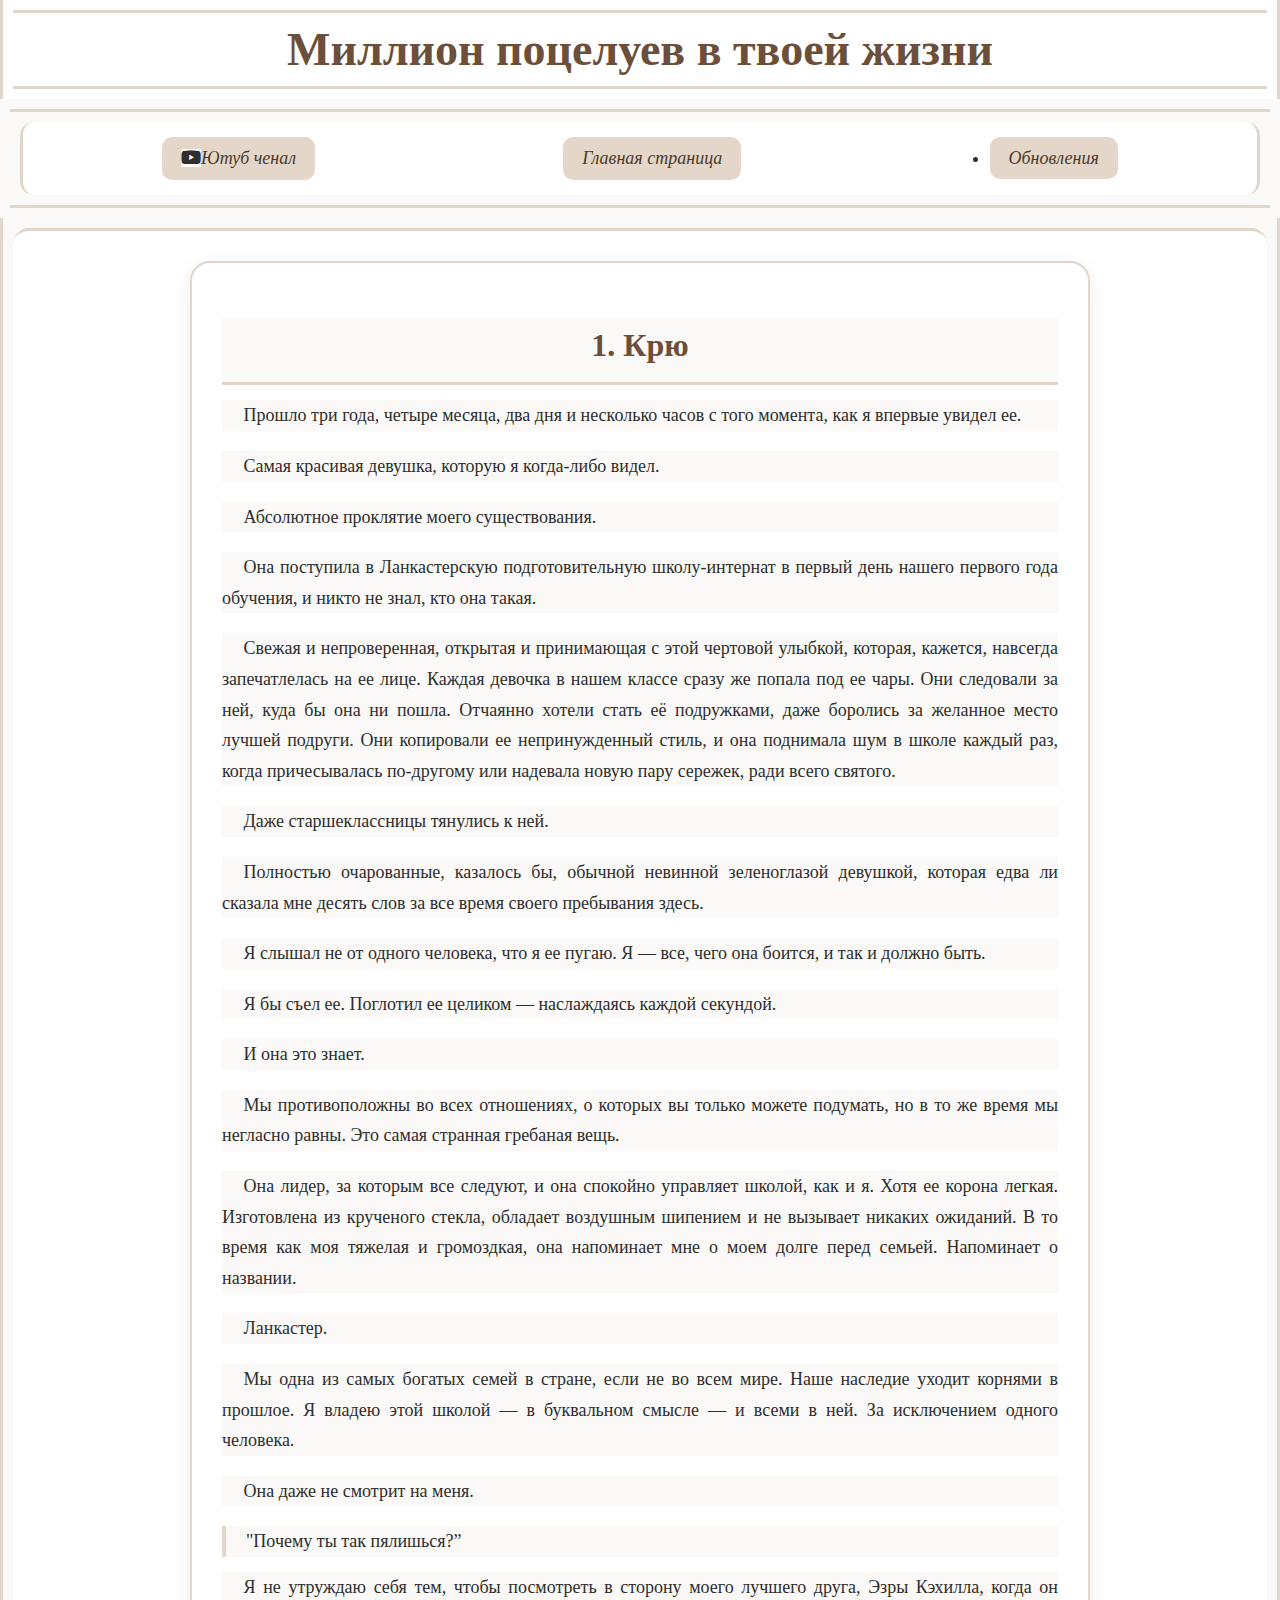
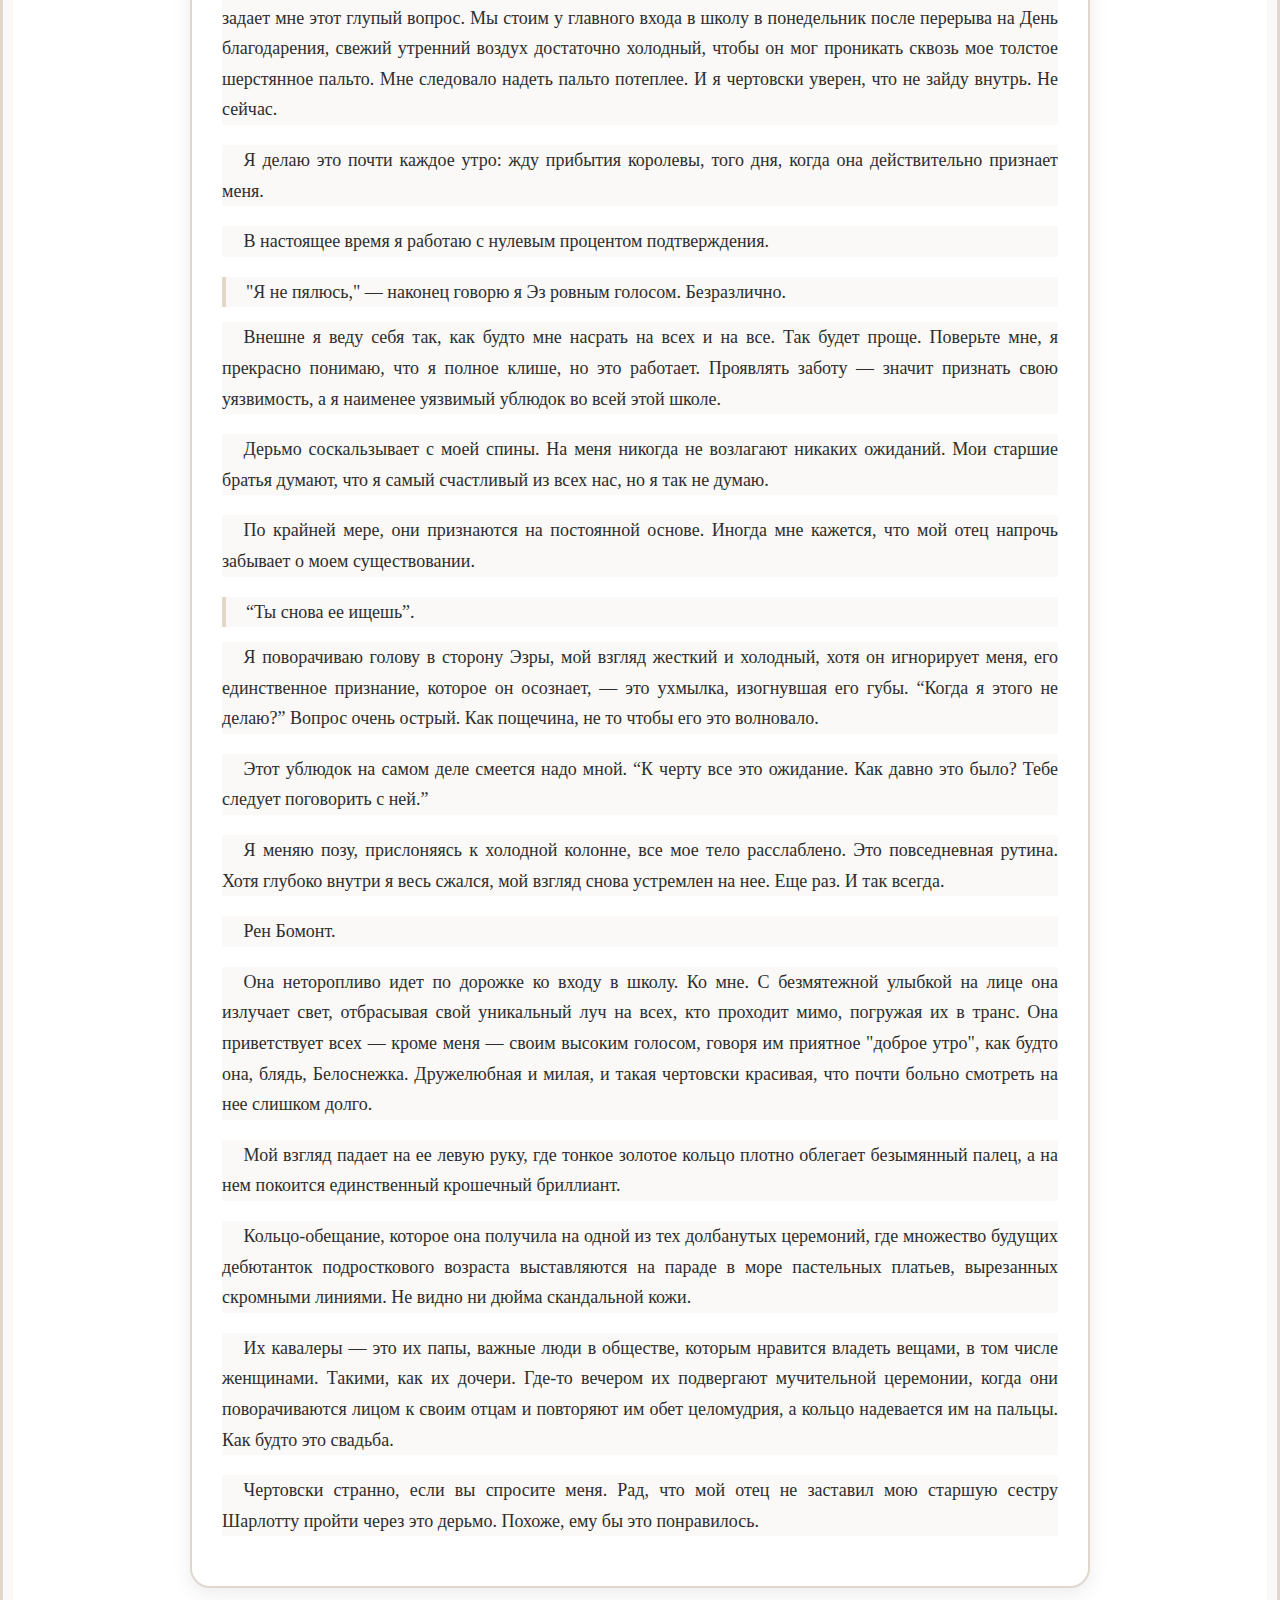
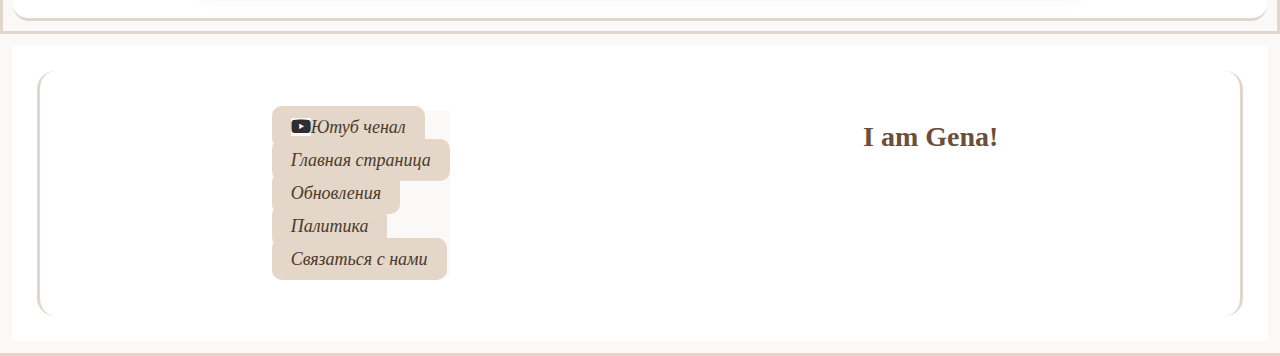
<file: htmlbook/Миллион поцелуев в твоей жизни.html>
<!DOCTYPE html>
<html lang="en">
<head>
    <meta charset="UTF-8">
    <meta name="viewport" content="width=device-width, initial-scale=1.0">
    <title>Миллион поцелуев в твоей жизни</title>
    <link rel="stylesheet" href="./cssbook/Миллион поцелуев в твоей жизни.css">
    <link rel="stylesheet" href="https://cdnjs.cloudflare.com/ajax/libs/font-awesome/6.5.0/css/all.min.css">
</head>
<body>
    <header>
        <div class="div_1"><h1 class="h1_1">Миллион поцелуев в твоей жизни</h1></div>
        <div class="veryobjectdiv_2">
            <div class="objectdiv_2">
                <div class="div_2"> 
                    <a target="_blank" href="https://www.youtube.com/@podlissurvivals_minecraft"><i class="fab fa-youtube"></i>Ютуб ченал</a>
                    <a href="https://genapromini.github.io/librery/">Главная страница</a>
                    <li><a href="https://genapromini.github.io/librery/html/Обновления.html">Обновления</a></li>
                </div>
            </div>
        </div>
    </header>
    <main>
        <div class="div-scroll">
            <div class="veryobjectdiv_3">
                <div class="objectdiv_3">
                    <div class="div_3">
                        <h2>1. Крю</h2>

                        <p>Прошло три года, четыре месяца, два дня и несколько часов с того момента, как я впервые увидел ее.</p>

                        <p>Самая красивая девушка, которую я когда-либо видел.</p>

                        <p>Абсолютное проклятие моего существования.</p>

                        <p>Она поступила в Ланкастерскую подготовительную школу-интернат в первый день нашего первого года обучения, и никто не знал, кто она такая.</p>

                        <p>Свежая и непроверенная, открытая и принимающая с этой чертовой улыбкой, которая, кажется, навсегда запечатлелась на ее лице. Каждая девочка в нашем классе сразу же попала под ее чары. Они следовали за ней, куда бы она ни пошла. Отчаянно хотели стать её подружками, даже боролись за желанное место лучшей подруги. Они копировали ее непринужденный стиль, и она поднимала шум в школе каждый раз, когда причесывалась по-другому или надевала новую пару сережек, ради всего святого.</p>

                        <p>Даже старшеклассницы тянулись к ней.</p>

                        <p>Полностью очарованные, казалось бы, обычной невинной зеленоглазой девушкой, которая едва ли сказала мне десять слов за все время своего пребывания здесь.</p>

                        <p>Я слышал не от одного человека, что я ее пугаю. Я — все, чего она боится, и так и должно быть.</p>

                        <p>Я бы съел ее. Поглотил ее целиком — наслаждаясь каждой секундой.</p>

                        <p>И она это знает.</p>

                        <p>Мы противоположны во всех отношениях, о которых вы только можете подумать, но в то же время мы негласно равны. Это самая странная гребаная вещь.</p>

                        <p>Она лидер, за которым все следуют, и она спокойно управляет школой, как и я. Хотя ее корона легкая. Изготовлена из крученого стекла, обладает воздушным шипением и не вызывает никаких ожиданий. В то время как моя тяжелая и громоздкая, она напоминает мне о моем долге перед семьей. Напоминает о названии.</p>

                        <p>Ланкастер.</p>

                        <p>Мы одна из самых богатых семей в стране, если не во всем мире. Наше наследие уходит корнями в прошлое. Я владею этой школой — в буквальном смысле — и всеми в ней. За исключением одного человека.</p>

                        <p>Она даже не смотрит на меня.</p>

                        <div class="dialog">"Почему ты так пялишься?”</div>

                        <p>Я не утруждаю себя тем, чтобы посмотреть в сторону моего лучшего друга, Эзры Кэхилла, когда он задает мне этот глупый вопрос. Мы стоим у главного входа в школу в понедельник после перерыва на День благодарения, свежий утренний воздух достаточно холодный, чтобы он мог проникать сквозь мое толстое шерстянное пальто. Мне следовало надеть пальто потеплее. И я чертовски уверен, что не зайду внутрь. Не сейчас.</p>

                        <p>Я делаю это почти каждое утро: жду прибытия королевы, того дня, когда она действительно признает меня.</p>

                        <p>В настоящее время я работаю с нулевым процентом подтверждения.</p>

                        <div class="dialog">"Я не пялюсь," — наконец говорю я Эз ровным голосом. Безразлично.</div>

                        <p>Внешне я веду себя так, как будто мне насрать на всех и на все. Так будет проще. Поверьте мне, я прекрасно понимаю, что я полное клише, но это работает. Проявлять заботу — значит признать свою уязвимость, а я наименее уязвимый ублюдок во всей этой школе.</p>

                        <p>Дерьмо соскальзывает с моей спины. На меня никогда не возлагают никаких ожиданий. Мои старшие братья думают, что я самый счастливый из всех нас, но я так не думаю.</p>

                        <p>По крайней мере, они признаются на постоянной основе. Иногда мне кажется, что мой отец напрочь забывает о моем существовании.</p>

                        <div class="dialog">“Ты снова ее ищешь”.</div>

                        <p>Я поворачиваю голову в сторону Эзры, мой взгляд жесткий и холодный, хотя он игнорирует меня, его единственное признание, которое он осознает, — это ухмылка, изогнувшая его губы. “Когда я этого не делаю?” Вопрос очень острый. Как пощечина, не то чтобы его это волновало.</p>

                        <p>Этот ублюдок на самом деле смеется надо мной. “К черту все это ожидание. Как давно это было? Тебе следует поговорить с ней.”</p>

                        <p>Я меняю позу, прислоняясь к холодной колонне, все мое тело расслаблено. Это повседневная рутина. Хотя глубоко внутри я весь сжался, мой взгляд снова устремлен на нее. Еще раз. И так всегда.</p>

                        <p>Рен Бомонт.</p>

                        <p>Она неторопливо идет по дорожке ко входу в школу. Ко мне. С безмятежной улыбкой на лице она излучает свет, отбрасывая свой уникальный луч на всех, кто проходит мимо, погружая их в транс. Она приветствует всех — кроме меня — своим высоким голосом, говоря им приятное "доброе утро", как будто она, блядь, Белоснежка. Дружелюбная и милая, и такая чертовски красивая, что почти больно смотреть на нее слишком долго.</p>

                        <p>Мой взгляд падает на ее левую руку, где тонкое золотое кольцо плотно облегает безымянный палец, а на нем покоится единственный крошечный бриллиант.</p>

                        <p>Кольцо-обещание, которое она получила на одной из тех долбанутых церемоний, где множество будущих дебютанток подросткового возраста выставляются на параде в море пастельных платьев, вырезанных скромными линиями. Не видно ни дюйма скандальной кожи.</p>

                        <p>Их кавалеры — это их папы, важные люди в обществе, которым нравится владеть вещами, в том числе женщинами. Такими, как их дочери. Где-то вечером их подвергают мучительной церемонии, когда они поворачиваются лицом к своим отцам и повторяют им обет целомудрия, а кольцо надевается им на пальцы. Как будто это свадьба.</p>

                        <p>Чертовски странно, если вы спросите меня. Рад, что мой отец не заставил мою старшую сестру Шарлотту пройти через это дерьмо. Похоже, ему бы это понравилось.</p>
                    </div>
                </div>
            </div>
        </div>
    </main>
    <footer>
        <div class="veryobjectfooter">
            <div class="objectfooter">
                <div class="divfooter">
                    <ul>
                        <li><a href="https://www.youtube.com/@podlissurvivals_minecraft"><i class="fab fa-youtube"></i>Ютуб ченал</a></li>
                        <li><a href="https://genapromini.github.io/librery/">Главная страница</a></li>
                        <li><a href="https://genapromini.github.io/librery/html/Обновления.html">Обновления</a></li>
                        <li><a href="https://genapromini.github.io/librery/html/Палитика.html">Палитика</a></li>
                        <li><a href="mailto:ga045489@gmail.com">Связаться с нами</a></li>
                    </ul>
                    <h1>I am Gena!</h1>
                </div>
            </div>
        </div>
    </footer>
</body>
</html>
</file>
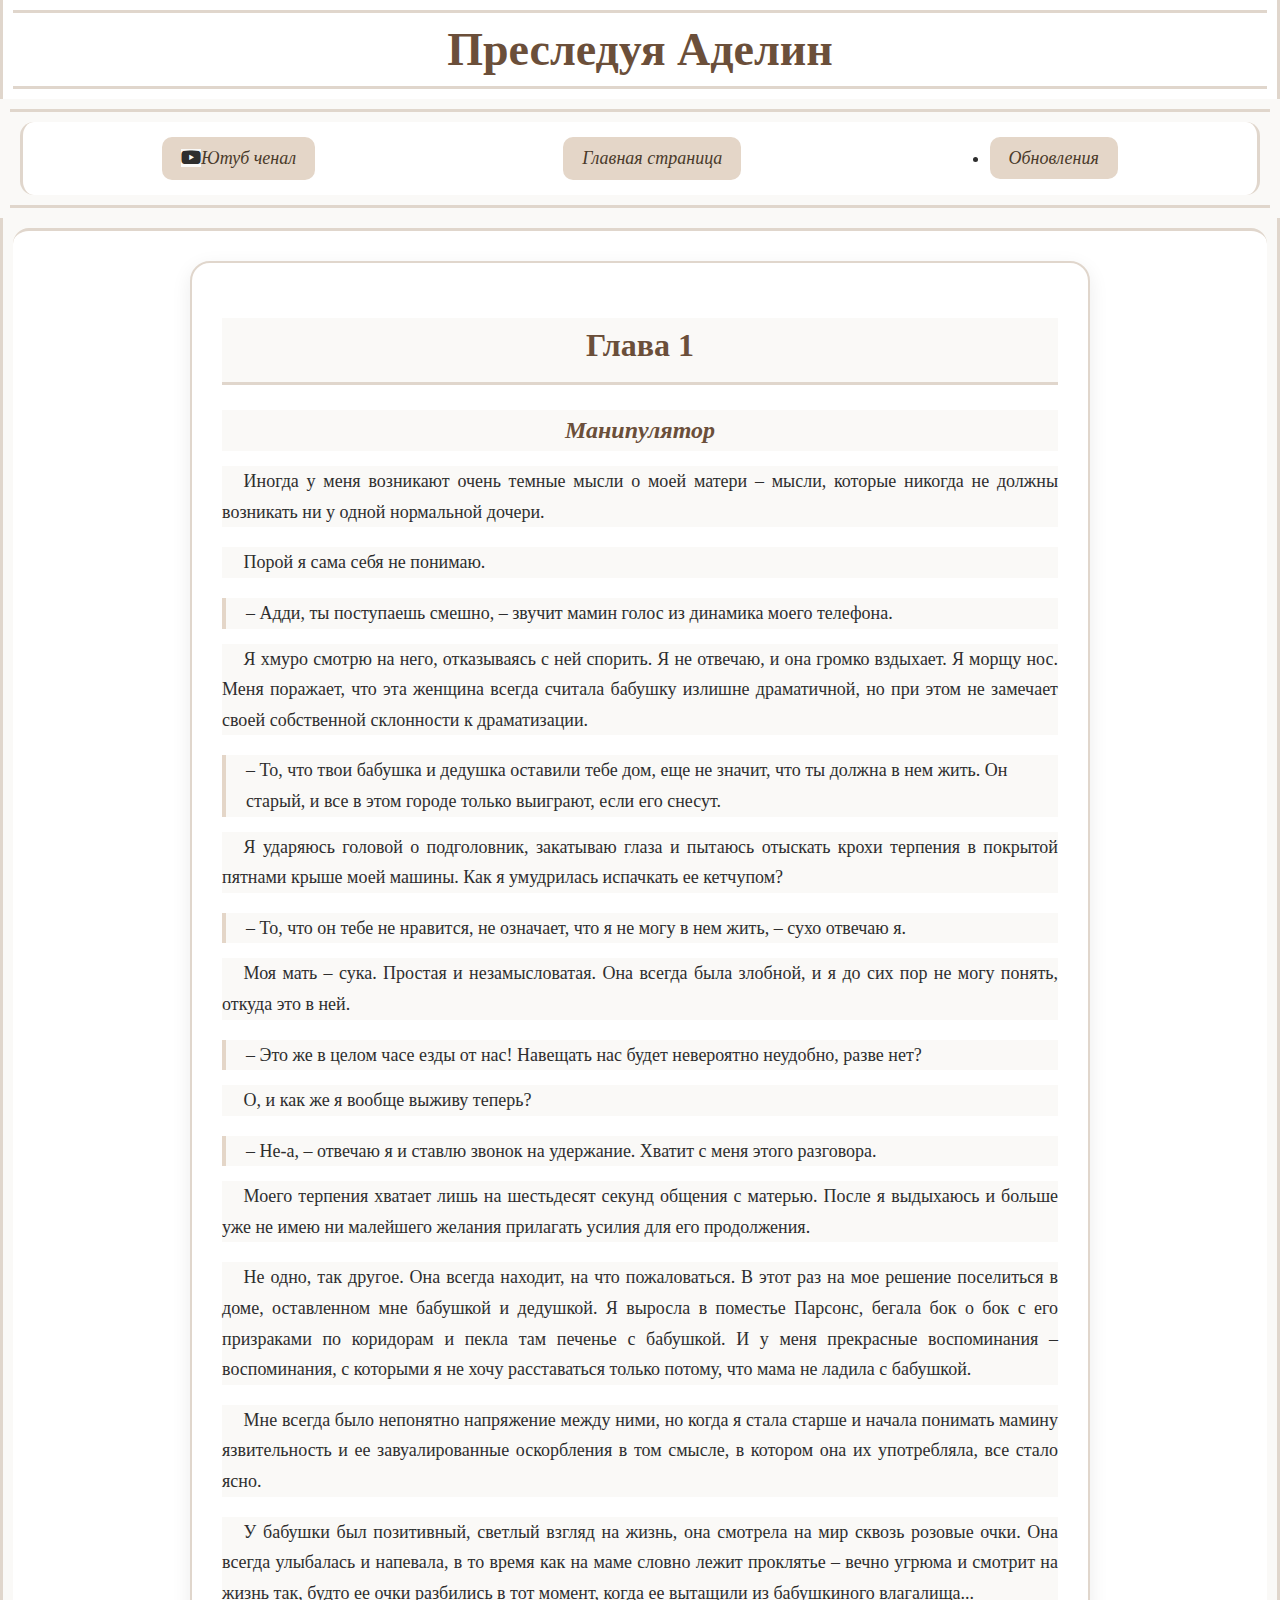
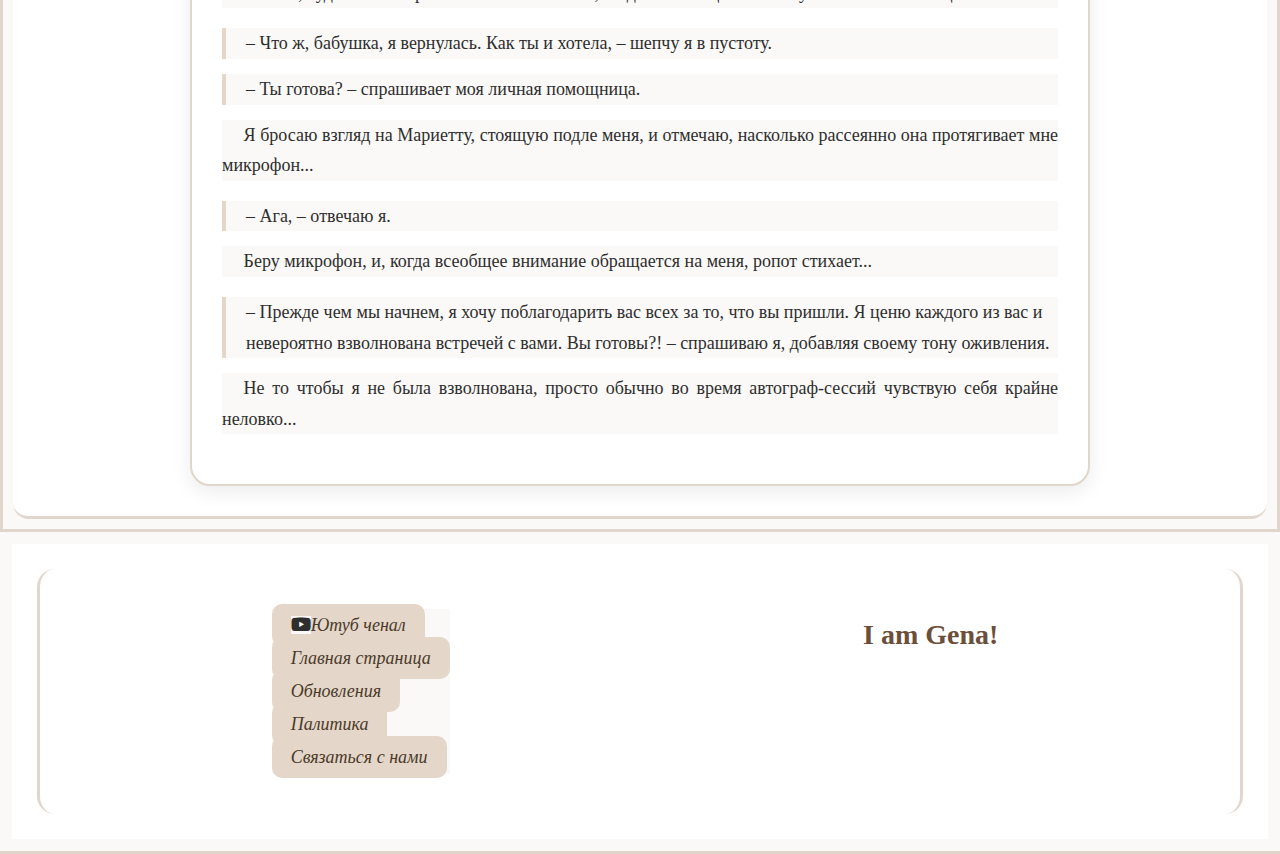
<file: htmlbook/Преследуя Аделин.html>
<!DOCTYPE html>
<html lang="en">
<head>
    <meta charset="UTF-8">
    <meta name="viewport" content="width=device-width, initial-scale=1.0">
    <title>Преследуя Аделин</title>
    <link rel="stylesheet" href="./cssbook/Преследуя Аделин.css">
    <link rel="stylesheet" href="https://cdnjs.cloudflare.com/ajax/libs/font-awesome/6.5.0/css/all.min.css">
</head>
<body>
    <header>
        <div class="div_1"><h1 class="h1_1">Преследуя Аделин</h1></div>
        <div class="veryobjectdiv_2">
            <div class="objectdiv_2">
                <div class="div_2"> 
                    <a target="_blank" href="https://www.youtube.com/@podlissurvivals_minecraft"><i class="fab fa-youtube"></i>Ютуб ченал</a>
                    <a href="https://genapromini.github.io/librery/">Главная страница</a>
                    <li><a href="https://genapromini.github.io/librery/html/Обновления.html">Обновления</a></li>
                </div>
            </div>
        </div>
    </header>
    <main>
        <div class="div-scroll">
            <div class="veryobjectdiv_3">
                <div class="objectdiv_3">
                    <div class="div_3">
                            <h2>Глава 1</h2>
                            <h3>Манипулятор</h3>

                            <p>Иногда у меня возникают очень темные мысли о моей матери – мысли, которые никогда не должны возникать ни у одной нормальной дочери.</p>
                            <p>Порой я сама себя не понимаю.</p>

                            <span class="dialog">– Адди, ты поступаешь смешно, – звучит мамин голос из динамика моего телефона.</span>
                            <p>Я хмуро смотрю на него, отказываясь с ней спорить. Я не отвечаю, и она громко вздыхает. Я морщу нос. Меня поражает, что эта женщина всегда считала бабушку излишне драматичной, но при этом не замечает своей собственной склонности к драматизации.</p>

                            <span class="dialog">– То, что твои бабушка и дедушка оставили тебе дом, еще не значит, что ты должна в нем жить. Он старый, и все в этом городе только выиграют, если его снесут.</span>
                            <p>Я ударяюсь головой о подголовник, закатываю глаза и пытаюсь отыскать крохи терпения в покрытой пятнами крыше моей машины. Как я умудрилась испачкать ее кетчупом?</p>

                            <span class="dialog">– То, что он тебе не нравится, не означает, что я не могу в нем жить, – сухо отвечаю я.</span>
                            <p>Моя мать – сука. Простая и незамысловатая. Она всегда была злобной, и я до сих пор не могу понять, откуда это в ней.</p>

                            <span class="dialog">– Это же в целом часе езды от нас! Навещать нас будет невероятно неудобно, разве нет?</span>
                            <p>О, и как же я вообще выживу теперь?</p>

                            <span class="dialog">– Не-а, – отвечаю я и ставлю звонок на удержание. Хватит с меня этого разговора.</span>
                            <p>Моего терпения хватает лишь на шестьдесят секунд общения с матерью. После я выдыхаюсь и больше уже не имею ни малейшего желания прилагать усилия для его продолжения.</p>

                            <p>Не одно, так другое. Она всегда находит, на что пожаловаться. В этот раз на мое решение поселиться в доме, оставленном мне бабушкой и дедушкой. Я выросла в поместье Парсонс, бегала бок о бок с его призраками по коридорам и пекла там печенье с бабушкой. И у меня прекрасные воспоминания – воспоминания, с которыми я не хочу расставаться только потому, что мама не ладила с бабушкой.</p>

                            <p>Мне всегда было непонятно напряжение между ними, но когда я стала старше и начала понимать мамину язвительность и ее завуалированные оскорбления в том смысле, в котором она их употребляла, все стало ясно.</p>

                            <p>У бабушки был позитивный, светлый взгляд на жизнь, она смотрела на мир сквозь розовые очки. Она всегда улыбалась и напевала, в то время как на маме словно лежит проклятье – вечно угрюма и смотрит на жизнь так, будто ее очки разбились в тот момент, когда ее вытащили из бабушкиного влагалища...</p>

                            <span class="dialog">– Что ж, бабушка, я вернулась. Как ты и хотела, – шепчу я в пустоту.</span>

                            <span class="dialog">– Ты готова? – спрашивает моя личная помощница.</span>
                            <p>Я бросаю взгляд на Мариетту, стоящую подле меня, и отмечаю, насколько рассеянно она протягивает мне микрофон...</p>

                            <span class="dialog">– Ага, – отвечаю я.</span>
                            <p>Беру микрофон, и, когда всеобщее внимание обращается на меня, ропот стихает...</p>

                            <span class="dialog">– Прежде чем мы начнем, я хочу поблагодарить вас всех за то, что вы пришли. Я ценю каждого из вас и невероятно взволнована встречей с вами. Вы готовы?! – спрашиваю я, добавляя своему тону оживления.</span>
                            
                            <p>Не то чтобы я не была взволнована, просто обычно во время автограф-сессий чувствую себя крайне неловко...</p>
                    </div>
                </div>
            </div>
        </div>
    </main>
    <footer>
        <div class="veryobjectfooter">
            <div class="objectfooter">
                <div class="divfooter">
                    <ul>
                        <li><a href="https://www.youtube.com/@podlissurvivals_minecraft"><i class="fab fa-youtube"></i>Ютуб ченал</a></li>
                        <li><a href="https://genapromini.github.io/librery/">Главная страница</a></li>
                        <li><a href="https://genapromini.github.io/librery/html/Обновления.html">Обновления</a></li>
                        <li><a href="https://genapromini.github.io/librery/html/Палитика.html">Палитика</a></li>
                        <li><a href="mailto:ga045489@gmail.com">Связаться с нами</a></li>
                    </ul>
                    <h1>I am Gena!</h1>
                </div>
            </div>
        </div>
    </footer>
</body>
</html>
</file>
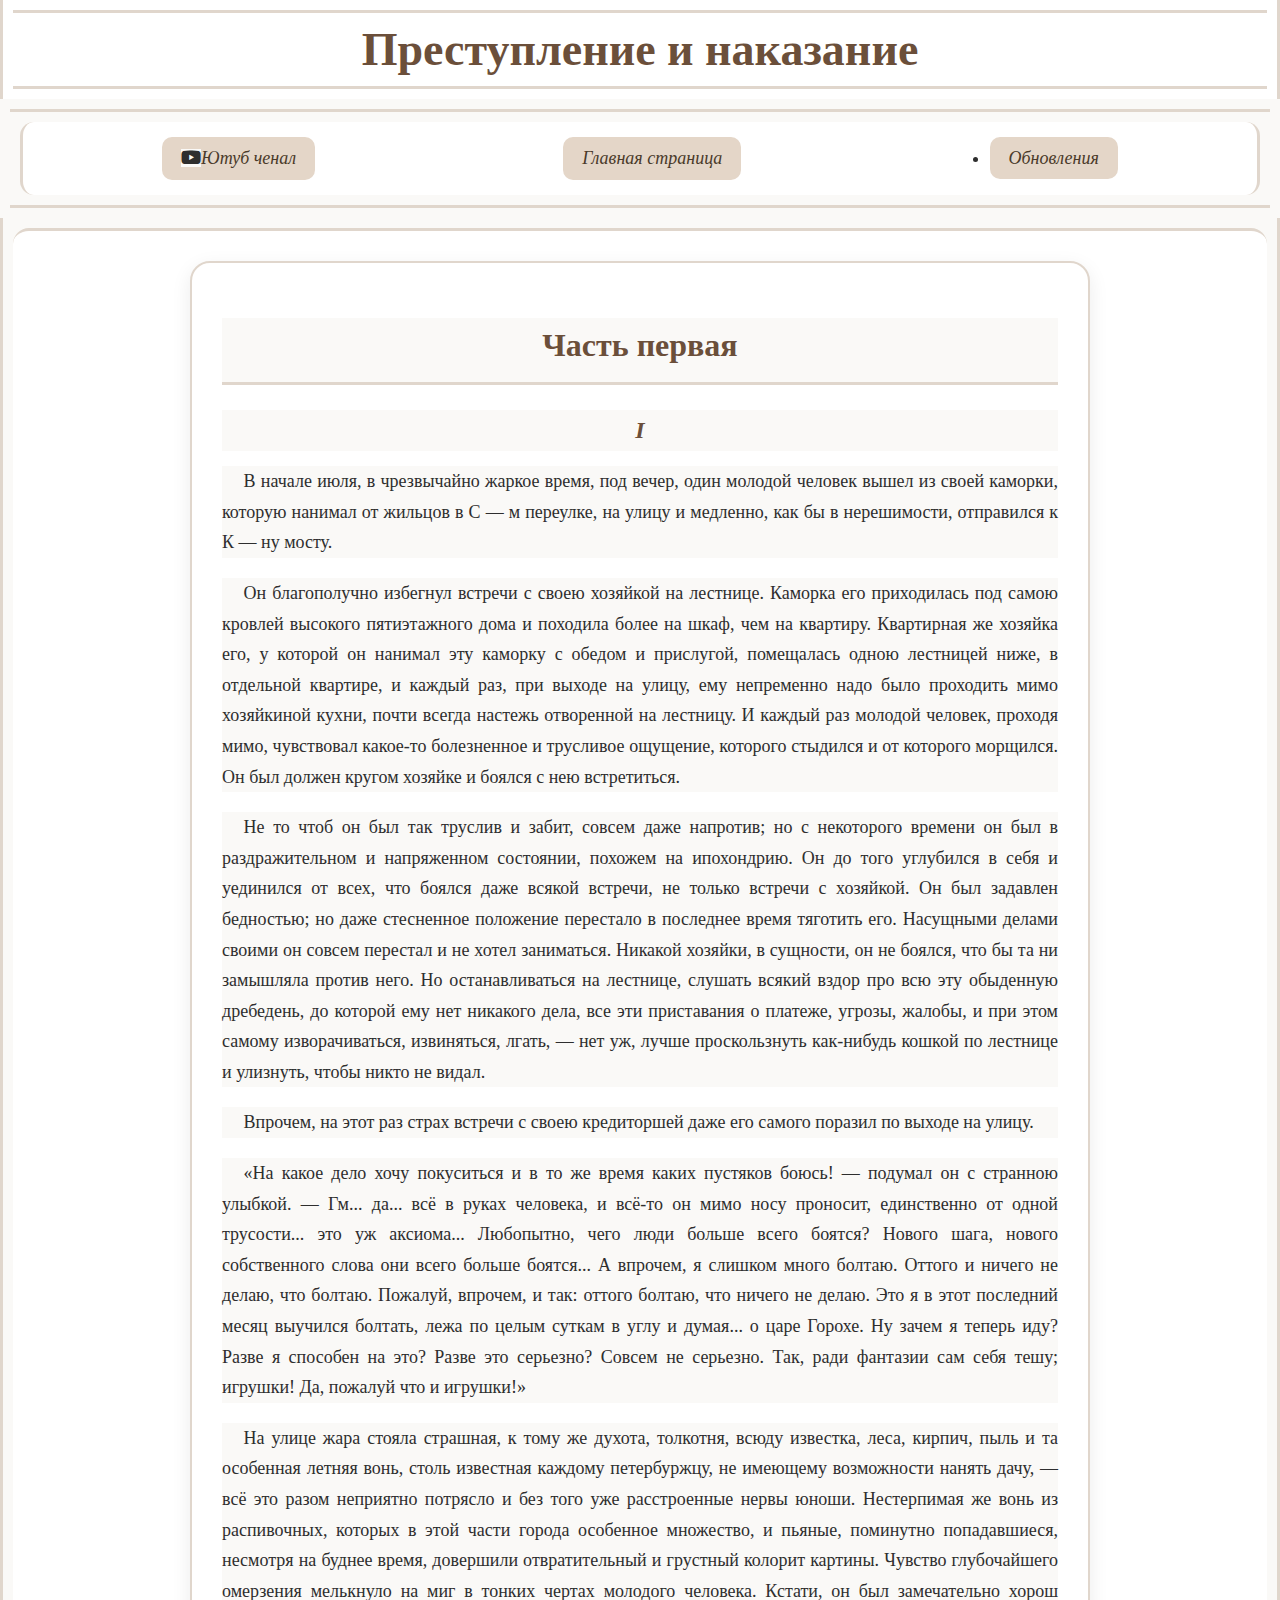
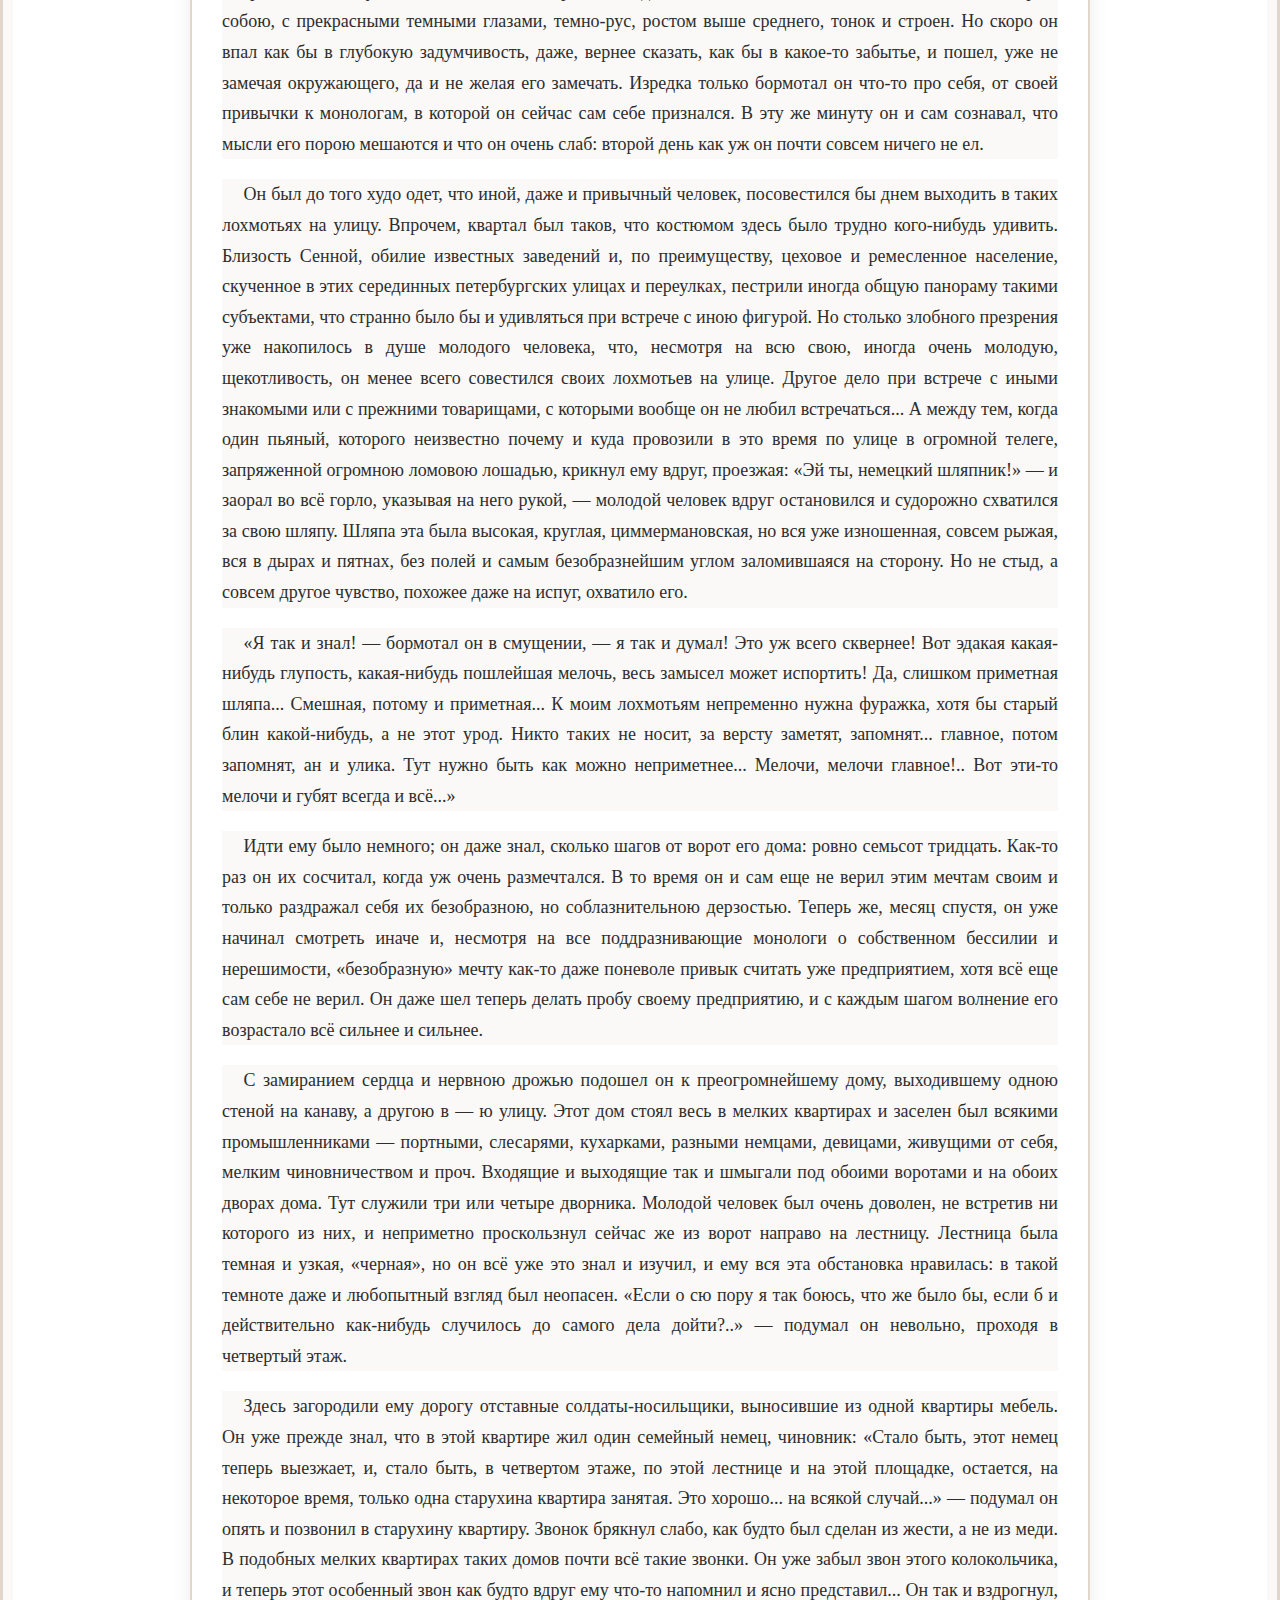
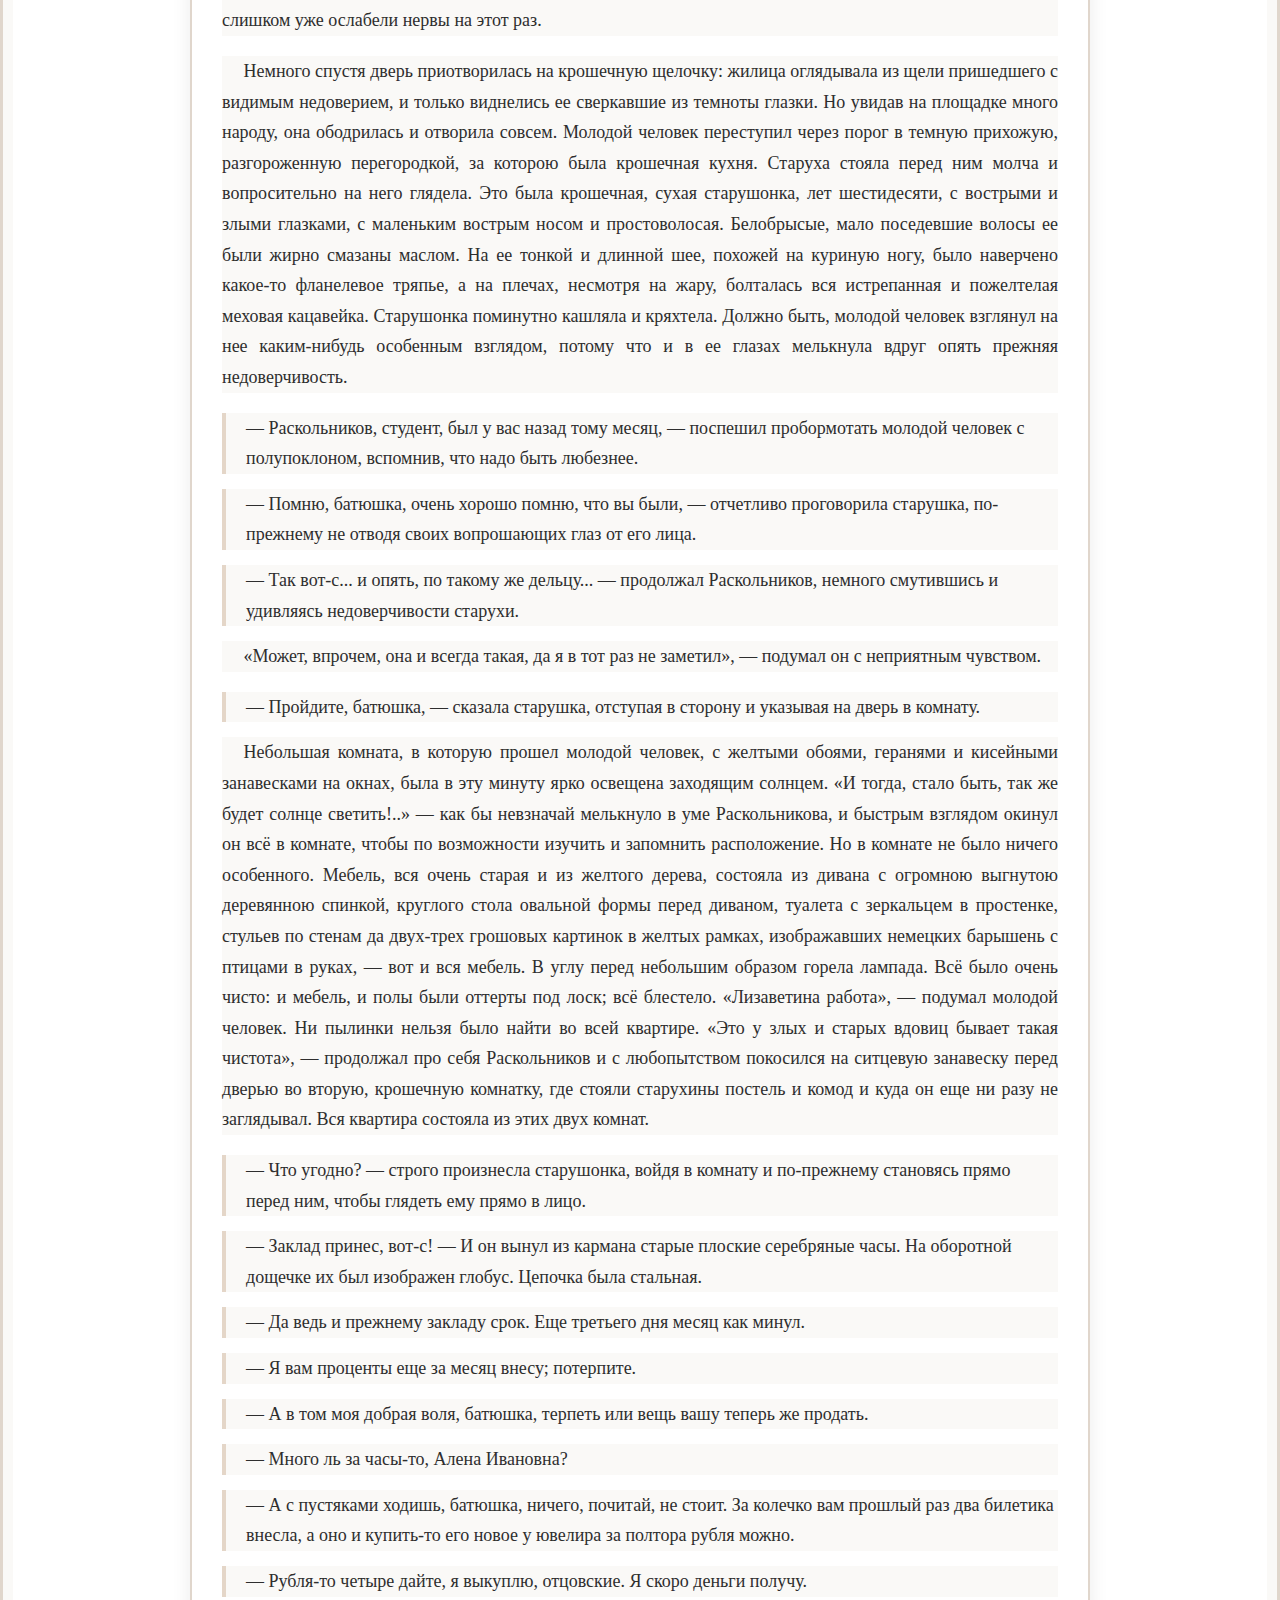
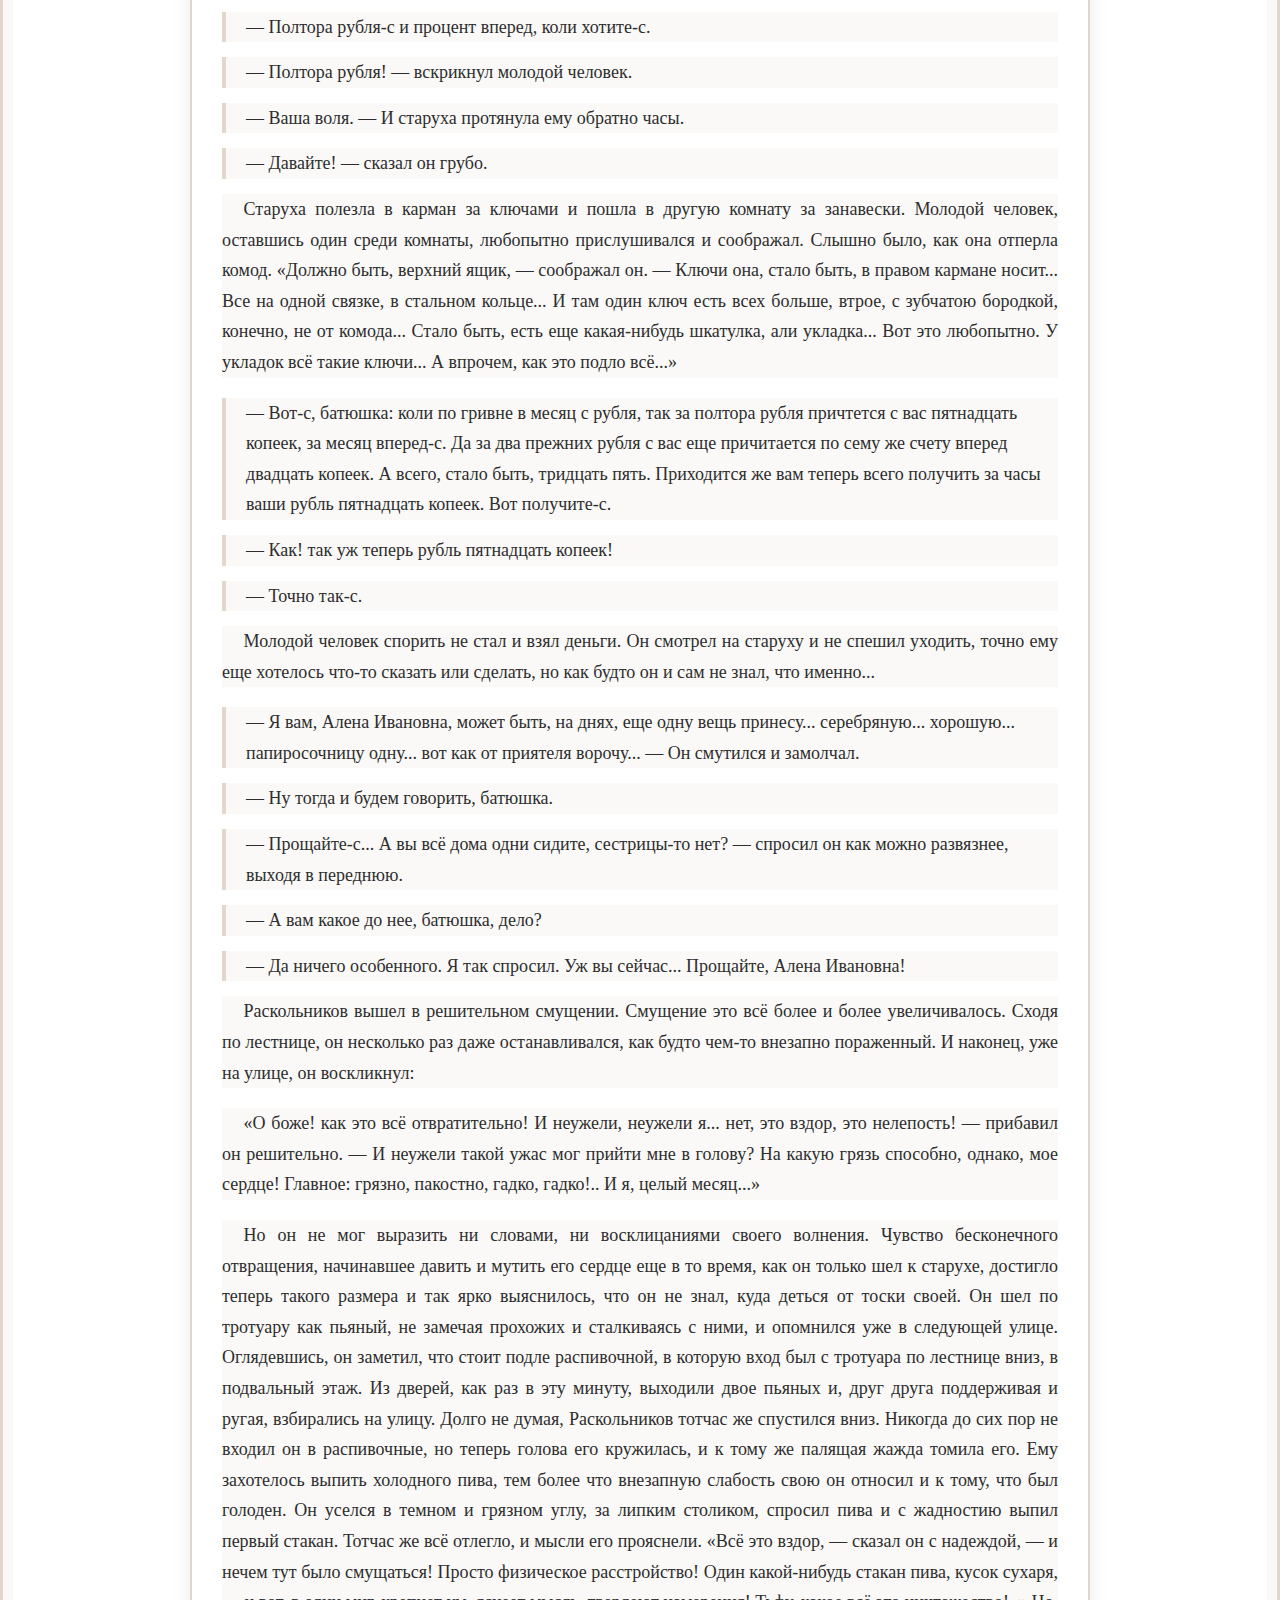
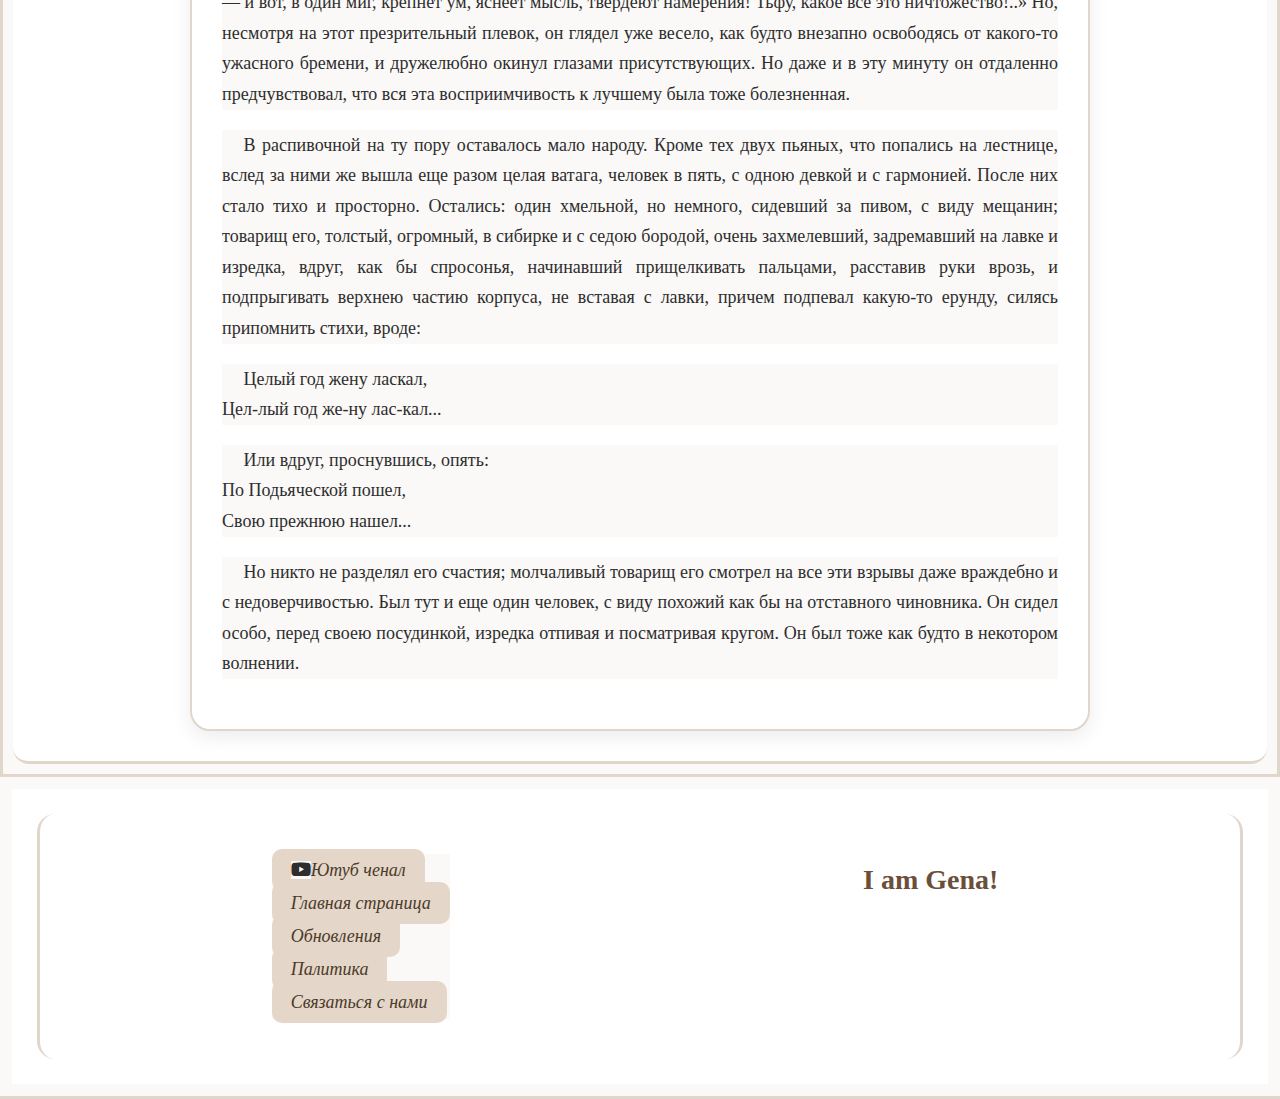
<file: htmlbook/Преступление и наказание.html>
<!DOCTYPE html>
<html lang="en">
<head>
    <meta charset="UTF-8">
    <meta name="viewport" content="width=device-width, initial-scale=1.0">
    <title>Преступление и наказание</title>
    <link rel="stylesheet" href="./cssbook/Преступление и наказание.css">
    <link rel="stylesheet" href="https://cdnjs.cloudflare.com/ajax/libs/font-awesome/6.5.0/css/all.min.css">
</head>
<body>
    <header>
        <div class="div_1"><h1 class="h1_1">Преступление и наказание</h1></div>
        <div class="veryobjectdiv_2">
            <div class="objectdiv_2">
                <div class="div_2"> 
                    <a target="_blank" href="https://www.youtube.com/@podlissurvivals_minecraft"><i class="fab fa-youtube"></i>Ютуб ченал</a>
                    <a href="https://genapromini.github.io/librery/">Главная страница</a>
                    <li><a href="https://genapromini.github.io/librery/html/Обновления.html">Обновления</a></li>
                </div>
            </div>
        </div>
    </header>
    <main>
        <div class="div-scroll">
            <div class="veryobjectdiv_3">
                <div class="objectdiv_3">
                    <div class="div_3">
                        <h2>Часть первая</h2>
                        <h3>I</h3>

                        <p>В начале июля, в чрезвычайно жаркое время, под вечер, один молодой человек вышел из своей каморки, которую нанимал от жильцов в С — м переулке, на улицу и медленно, как бы в нерешимости, отправился к К — ну мосту.</p>
                        <p>Он благополучно избегнул встречи с своею хозяйкой на лестнице. Каморка его приходилась под самою кровлей высокого пятиэтажного дома и походила более на шкаф, чем на квартиру. Квартирная же хозяйка его, у которой он нанимал эту каморку с обедом и прислугой, помещалась одною лестницей ниже, в отдельной квартире, и каждый раз, при выходе на улицу, ему непременно надо было проходить мимо хозяйкиной кухни, почти всегда настежь отворенной на лестницу. И каждый раз молодой человек, проходя мимо, чувствовал какое-то болезненное и трусливое ощущение, которого стыдился и от которого морщился. Он был должен кругом хозяйке и боялся с нею встретиться.</p>
                        <p>Не то чтоб он был так труслив и забит, совсем даже напротив; но с некоторого времени он был в раздражительном и напряженном состоянии, похожем на ипохондрию. Он до того углубился в себя и уединился от всех, что боялся даже всякой встречи, не только встречи с хозяйкой. Он был задавлен бедностью; но даже стесненное положение перестало в последнее время тяготить его. Насущными делами своими он совсем перестал и не хотел заниматься. Никакой хозяйки, в сущности, он не боялся, что бы та ни замышляла против него. Но останавливаться на лестнице, слушать всякий вздор про всю эту обыденную дребедень, до которой ему нет никакого дела, все эти приставания о платеже, угрозы, жалобы, и при этом самому изворачиваться, извиняться, лгать, — нет уж, лучше проскользнуть как-нибудь кошкой по лестнице и улизнуть, чтобы никто не видал.</p>
                        <p>Впрочем, на этот раз страх встречи с своею кредиторшей даже его самого поразил по выходе на улицу.</p>
                        <p>«На какое дело хочу покуситься и в то же время каких пустяков боюсь! — подумал он с странною улыбкой. — Гм... да... всё в руках человека, и всё-то он мимо носу проносит, единственно от одной трусости... это уж аксиома... Любопытно, чего люди больше всего боятся? Нового шага, нового собственного слова они всего больше боятся... А впрочем, я слишком много болтаю. Оттого и ничего не делаю, что болтаю. Пожалуй, впрочем, и так: оттого болтаю, что ничего не делаю. Это я в этот последний месяц выучился болтать, лежа по целым суткам в углу и думая... о царе Горохе. Ну зачем я теперь иду? Разве я способен на это? Разве это серьезно? Совсем не серьезно. Так, ради фантазии сам себя тешу; игрушки! Да, пожалуй что и игрушки!»</p>
                        
                        <p>На улице жара стояла страшная, к тому же духота, толкотня, всюду известка, леса, кирпич, пыль и та особенная летняя вонь, столь известная каждому петербуржцу, не имеющему возможности нанять дачу, — всё это разом неприятно потрясло и без того уже расстроенные нервы юноши. Нестерпимая же вонь из распивочных, которых в этой части города особенное множество, и пьяные, поминутно попадавшиеся, несмотря на буднее время, довершили отвратительный и грустный колорит картины. Чувство глубочайшего омерзения мелькнуло на миг в тонких чертах молодого человека. Кстати, он был замечательно хорош собою, с прекрасными темными глазами, темно-рус, ростом выше среднего, тонок и строен. Но скоро он впал как бы в глубокую задумчивость, даже, вернее сказать, как бы в какое-то забытье, и пошел, уже не замечая окружающего, да и не желая его замечать. Изредка только бормотал он что-то про себя, от своей привычки к монологам, в которой он сейчас сам себе признался. В эту же минуту он и сам сознавал, что мысли его порою мешаются и что он очень слаб: второй день как уж он почти совсем ничего не ел.</p>
                        
                        <p>Он был до того худо одет, что иной, даже и привычный человек, посовестился бы днем выходить в таких лохмотьях на улицу. Впрочем, квартал был таков, что костюмом здесь было трудно кого-нибудь удивить. Близость Сенной, обилие известных заведений и, по преимуществу, цеховое и ремесленное население, скученное в этих серединных петербургских улицах и переулках, пестрили иногда общую панораму такими субъектами, что странно было бы и удивляться при встрече с иною фигурой. Но столько злобного презрения уже накопилось в душе молодого человека, что, несмотря на всю свою, иногда очень молодую, щекотливость, он менее всего совестился своих лохмотьев на улице. Другое дело при встрече с иными знакомыми или с прежними товарищами, с которыми вообще он не любил встречаться... А между тем, когда один пьяный, которого неизвестно почему и куда провозили в это время по улице в огромной телеге, запряженной огромною ломовою лошадью, крикнул ему вдруг, проезжая: «Эй ты, немецкий шляпник!» — и заорал во всё горло, указывая на него рукой, — молодой человек вдруг остановился и судорожно схватился за свою шляпу. Шляпа эта была высокая, круглая, циммермановская, но вся уже изношенная, совсем рыжая, вся в дырах и пятнах, без полей и самым безобразнейшим углом заломившаяся на сторону. Но не стыд, а совсем другое чувство, похожее даже на испуг, охватило его.</p>
                        
                        <p>«Я так и знал! — бормотал он в смущении, — я так и думал! Это уж всего сквернее! Вот эдакая какая-нибудь глупость, какая-нибудь пошлейшая мелочь, весь замысел может испортить! Да, слишком приметная шляпа... Смешная, потому и приметная... К моим лохмотьям непременно нужна фуражка, хотя бы старый блин какой-нибудь, а не этот урод. Никто таких не носит, за версту заметят, запомнят... главное, потом запомнят, ан и улика. Тут нужно быть как можно неприметнее... Мелочи, мелочи главное!.. Вот эти-то мелочи и губят всегда и всё...»</p>
                        
                        <p>Идти ему было немного; он даже знал, сколько шагов от ворот его дома: ровно семьсот тридцать. Как-то раз он их сосчитал, когда уж очень размечтался. В то время он и сам еще не верил этим мечтам своим и только раздражал себя их безобразною, но соблазнительною дерзостью. Теперь же, месяц спустя, он уже начинал смотреть иначе и, несмотря на все поддразнивающие монологи о собственном бессилии и нерешимости, «безобразную» мечту как-то даже поневоле привык считать уже предприятием, хотя всё еще сам себе не верил. Он даже шел теперь делать пробу своему предприятию, и с каждым шагом волнение его возрастало всё сильнее и сильнее.</p>

                        <p>С замиранием сердца и нервною дрожью подошел он к преогромнейшему дому, выходившему одною стеной на канаву, а другою в — ю улицу. Этот дом стоял весь в мелких квартирах и заселен был всякими промышленниками — портными, слесарями, кухарками, разными немцами, девицами, живущими от себя, мелким чиновничеством и проч. Входящие и выходящие так и шмыгали под обоими воротами и на обоих дворах дома. Тут служили три или четыре дворника. Молодой человек был очень доволен, не встретив ни которого из них, и неприметно проскользнул сейчас же из ворот направо на лестницу. Лестница была темная и узкая, «черная», но он всё уже это знал и изучил, и ему вся эта обстановка нравилась: в такой темноте даже и любопытный взгляд был неопасен. «Если о сю пору я так боюсь, что же было бы, если б и действительно как-нибудь случилось до самого дела дойти?..» — подумал он невольно, проходя в четвертый этаж.</p>

                        <p>Здесь загородили ему дорогу отставные солдаты-носильщики, выносившие из одной квартиры мебель. Он уже прежде знал, что в этой квартире жил один семейный немец, чиновник: «Стало быть, этот немец теперь выезжает, и, стало быть, в четвертом этаже, по этой лестнице и на этой площадке, остается, на некоторое время, только одна старухина квартира занятая. Это хорошо... на всякой случай...» — подумал он опять и позвонил в старухину квартиру. Звонок брякнул слабо, как будто был сделан из жести, а не из меди. В подобных мелких квартирах таких домов почти всё такие звонки. Он уже забыл звон этого колокольчика, и теперь этот особенный звон как будто вдруг ему что-то напомнил и ясно представил... Он так и вздрогнул, слишком уже ослабели нервы на этот раз.</p>
                        
                        <p>Немного спустя дверь приотворилась на крошечную щелочку: жилица оглядывала из щели пришедшего с видимым недоверием, и только виднелись ее сверкавшие из темноты глазки. Но увидав на площадке много народу, она ободрилась и отворила совсем. Молодой человек переступил через порог в темную прихожую, разгороженную перегородкой, за которою была крошечная кухня. Старуха стояла перед ним молча и вопросительно на него глядела. Это была крошечная, сухая старушонка, лет шестидесяти, с вострыми и злыми глазками, с маленьким вострым носом и простоволосая. Белобрысые, мало поседевшие волосы ее были жирно смазаны маслом. На ее тонкой и длинной шее, похожей на куриную ногу, было наверчено какое-то фланелевое тряпье, а на плечах, несмотря на жару, болталась вся истрепанная и пожелтелая меховая кацавейка. Старушонка поминутно кашляла и кряхтела. Должно быть, молодой человек взглянул на нее каким-нибудь особенным взглядом, потому что и в ее глазах мелькнула вдруг опять прежняя недоверчивость.</p>

                        <span class="dialog">— Раскольников, студент, был у вас назад тому месяц, — поспешил пробормотать молодой человек с полупоклоном, вспомнив, что надо быть любезнее.</span>
                        <span class="dialog">— Помню, батюшка, очень хорошо помню, что вы были, — отчетливо проговорила старушка, по-прежнему не отводя своих вопрошающих глаз от его лица.</span>
                        <span class="dialog">— Так вот-с... и опять, по такому же дельцу... — продолжал Раскольников, немного смутившись и удивляясь недоверчивости старухи.</span>
                        <p>«Может, впрочем, она и всегда такая, да я в тот раз не заметил», — подумал он с неприятным чувством.</p>

                        <span class="dialog">— Пройдите, батюшка, — сказала старушка, отступая в сторону и указывая на дверь в комнату.</span>
                        
                        <p>Небольшая комната, в которую прошел молодой человек, с желтыми обоями, геранями и кисейными занавесками на окнах, была в эту минуту ярко освещена заходящим солнцем. «И тогда, стало быть, так же будет солнце светить!..» — как бы невзначай мелькнуло в уме Раскольникова, и быстрым взглядом окинул он всё в комнате, чтобы по возможности изучить и запомнить расположение. Но в комнате не было ничего особенного. Мебель, вся очень старая и из желтого дерева, состояла из дивана с огромною выгнутою деревянною спинкой, круглого стола овальной формы перед диваном, туалета с зеркальцем в простенке, стульев по стенам да двух-трех грошовых картинок в желтых рамках, изображавших немецких барышень с птицами в руках, — вот и вся мебель. В углу перед небольшим образом горела лампада. Всё было очень чисто: и мебель, и полы были оттерты под лоск; всё блестело. «Лизаветина работа», — подумал молодой человек. Ни пылинки нельзя было найти во всей квартире. «Это у злых и старых вдовиц бывает такая чистота», — продолжал про себя Раскольников и с любопытством покосился на ситцевую занавеску перед дверью во вторую, крошечную комнатку, где стояли старухины постель и комод и куда он еще ни разу не заглядывал. Вся квартира состояла из этих двух комнат.</p>

                        <span class="dialog">— Что угодно? — строго произнесла старушонка, войдя в комнату и по-прежнему становясь прямо перед ним, чтобы глядеть ему прямо в лицо.</span>
                        <span class="dialog">— Заклад принес, вот-с! — И он вынул из кармана старые плоские серебряные часы. На оборотной дощечке их был изображен глобус. Цепочка была стальная.</span>
                        <span class="dialog">— Да ведь и прежнему закладу срок. Еще третьего дня месяц как минул.</span>
                        <span class="dialog">— Я вам проценты еще за месяц внесу; потерпите.</span>
                        <span class="dialog">— А в том моя добрая воля, батюшка, терпеть или вещь вашу теперь же продать.</span>
                        <span class="dialog">— Много ль за часы-то, Алена Ивановна?</span>
                        <span class="dialog">— А с пустяками ходишь, батюшка, ничего, почитай, не стоит. За колечко вам прошлый раз два билетика внесла, а оно и купить-то его новое у ювелира за полтора рубля можно.</span>
                        <span class="dialog">— Рубля-то четыре дайте, я выкуплю, отцовские. Я скоро деньги получу.</span>
                        <span class="dialog">— Полтора рубля-с и процент вперед, коли хотите-с.</span>
                        <span class="dialog">— Полтора рубля! — вскрикнул молодой человек.</span>
                        <span class="dialog">— Ваша воля. — И старуха протянула ему обратно часы.</span>
                        <span class="dialog">— Давайте! — сказал он грубо.</span>

                        <p>Старуха полезла в карман за ключами и пошла в другую комнату за занавески. Молодой человек, оставшись один среди комнаты, любопытно прислушивался и соображал. Слышно было, как она отперла комод. «Должно быть, верхний ящик, — соображал он. — Ключи она, стало быть, в правом кармане носит... Все на одной связке, в стальном кольце... И там один ключ есть всех больше, втрое, с зубчатою бородкой, конечно, не от комода... Стало быть, есть еще какая-нибудь шкатулка, али укладка... Вот это любопытно. У укладок всё такие ключи... А впрочем, как это подло всё...»</p>

                        <span class="dialog">— Вот-с, батюшка: коли по гривне в месяц с рубля, так за полтора рубля причтется с вас пятнадцать копеек, за месяц вперед-с. Да за два прежних рубля с вас еще причитается по сему же счету вперед двадцать копеек. А всего, стало быть, тридцать пять. Приходится же вам теперь всего получить за часы ваши рубль пятнадцать копеек. Вот получите-с.</span>
                        <span class="dialog">— Как! так уж теперь рубль пятнадцать копеек!</span>
                        <span class="dialog">— Точно так-с.</span>

                        <p>Молодой человек спорить не стал и взял деньги. Он смотрел на старуху и не спешил уходить, точно ему еще хотелось что-то сказать или сделать, но как будто он и сам не знал, что именно...</p>
                        <span class="dialog">— Я вам, Алена Ивановна, может быть, на днях, еще одну вещь принесу... серебряную... хорошую... папиросочницу одну... вот как от приятеля ворочу... — Он смутился и замолчал.</span>
                        <span class="dialog">— Ну тогда и будем говорить, батюшка.</span>
                        <span class="dialog">— Прощайте-с... А вы всё дома одни сидите, сестрицы-то нет? — спросил он как можно развязнее, выходя в переднюю.</span>
                        <span class="dialog">— А вам какое до нее, батюшка, дело?</span>
                        <span class="dialog">— Да ничего особенного. Я так спросил. Уж вы сейчас... Прощайте, Алена Ивановна!</span>

                        <p>Раскольников вышел в решительном смущении. Смущение это всё более и более увеличивалось. Сходя по лестнице, он несколько раз даже останавливался, как будто чем-то внезапно пораженный. И наконец, уже на улице, он воскликнул:</p>
                        <p>«О боже! как это всё отвратительно! И неужели, неужели я... нет, это вздор, это нелепость! — прибавил он решительно. — И неужели такой ужас мог прийти мне в голову? На какую грязь способно, однако, мое сердце! Главное: грязно, пакостно, гадко, гадко!.. И я, целый месяц...»</p>
                        
                        <p>Но он не мог выразить ни словами, ни восклицаниями своего волнения. Чувство бесконечного отвращения, начинавшее давить и мутить его сердце еще в то время, как он только шел к старухе, достигло теперь такого размера и так ярко выяснилось, что он не знал, куда деться от тоски своей. Он шел по тротуару как пьяный, не замечая прохожих и сталкиваясь с ними, и опомнился уже в следующей улице. Оглядевшись, он заметил, что стоит подле распивочной, в которую вход был с тротуара по лестнице вниз, в подвальный этаж. Из дверей, как раз в эту минуту, выходили двое пьяных и, друг друга поддерживая и ругая, взбирались на улицу. Долго не думая, Раскольников тотчас же спустился вниз. Никогда до сих пор не входил он в распивочные, но теперь голова его кружилась, и к тому же палящая жажда томила его. Ему захотелось выпить холодного пива, тем более что внезапную слабость свою он относил и к тому, что был голоден. Он уселся в темном и грязном углу, за липким столиком, спросил пива и с жадностию выпил первый стакан. Тотчас же всё отлегло, и мысли его прояснели. «Всё это вздор, — сказал он с надеждой, — и нечем тут было смущаться! Просто физическое расстройство! Один какой-нибудь стакан пива, кусок сухаря, — и вот, в один миг, крепнет ум, яснеет мысль, твердеют намерения! Тьфу, какое всё это ничтожество!..» Но, несмотря на этот презрительный плевок, он глядел уже весело, как будто внезапно освободясь от какого-то ужасного бремени, и дружелюбно окинул глазами присутствующих. Но даже и в эту минуту он отдаленно предчувствовал, что вся эта восприимчивость к лучшему была тоже болезненная.</p>

                        <p>В распивочной на ту пору оставалось мало народу. Кроме тех двух пьяных, что попались на лестнице, вслед за ними же вышла еще разом целая ватага, человек в пять, с одною девкой и с гармонией. После них стало тихо и просторно. Остались: один хмельной, но немного, сидевший за пивом, с виду мещанин; товарищ его, толстый, огромный, в сибирке и с седою бородой, очень захмелевший, задремавший на лавке и изредка, вдруг, как бы спросонья, начинавший прищелкивать пальцами, расставив руки врозь, и подпрыгивать верхнею частию корпуса, не вставая с лавки, причем подпевал какую-то ерунду, силясь припомнить стихи, вроде:</p>

                        <p>Целый год жену ласкал,<br>
                        Цел-лый год же-ну лас-кал...</p>

                        <p>Или вдруг, проснувшись, опять:<br>
                        По Подьяческой пошел,<br>
                        Свою прежнюю нашел...</p>

                        <p>Но никто не разделял его счастия; молчаливый товарищ его смотрел на все эти взрывы даже враждебно и с недоверчивостью. Был тут и еще один человек, с виду похожий как бы на отставного чиновника. Он сидел особо, перед своею посудинкой, изредка отпивая и посматривая кругом. Он был тоже как будто в некотором волнении.</p>
                    </div>
                </div>
            </div>
        </div>
    </main>
    <footer>
        <div class="veryobjectfooter">
            <div class="objectfooter">
                <div class="divfooter">
                    <ul>
                        <li><a href="https://www.youtube.com/@podlissurvivals_minecraft"><i class="fab fa-youtube"></i>Ютуб ченал</a></li>
                        <li><a href="https://genapromini.github.io/librery/">Главная страница</a></li>
                        <li><a href="https://genapromini.github.io/librery/html/Обновления.html">Обновления</a></li>
                        <li><a href="https://genapromini.github.io/librery/html/Палитика.html">Палитика</a></li>
                        <li><a href="mailto:ga045489@gmail.com">Связаться с нами</a></li>
                    </ul>
                    <h1>I am Gena!</h1>
                </div>
            </div>
        </div>
    </footer>
</body>
</html>
</file>
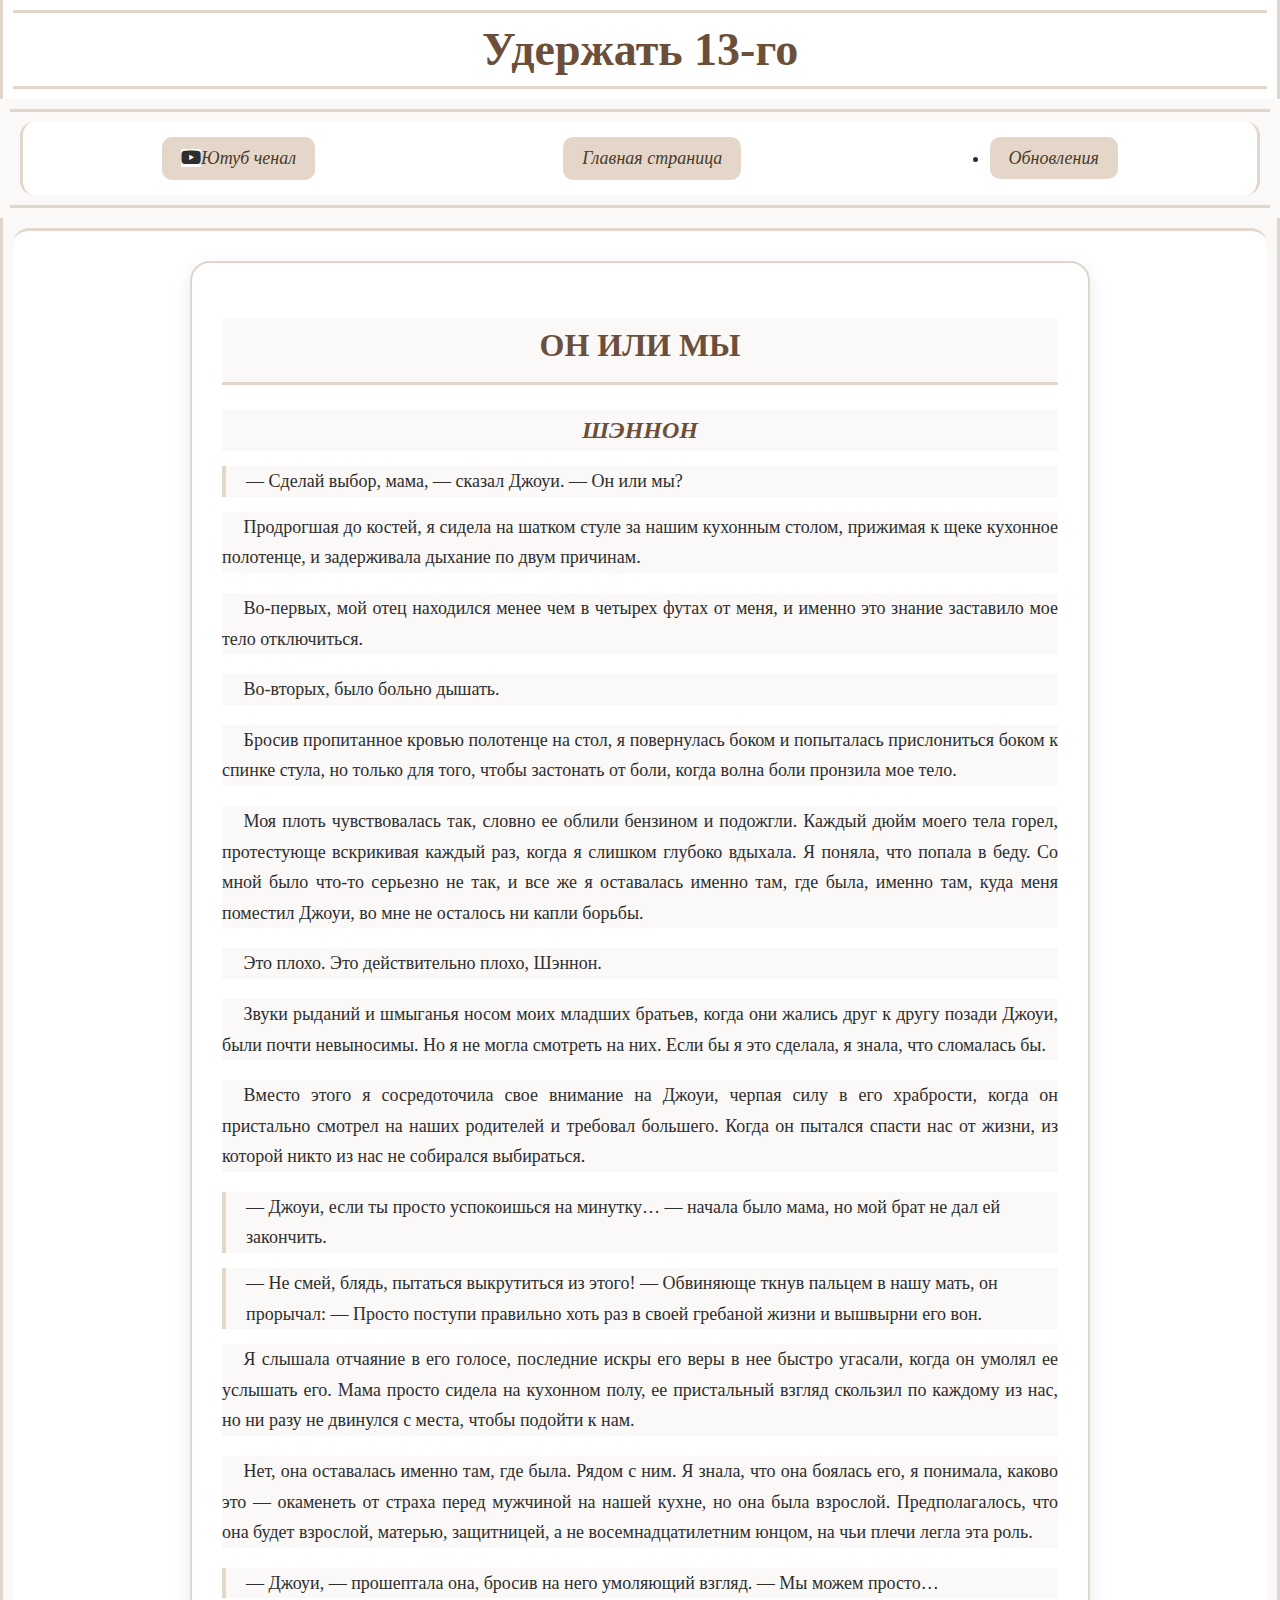
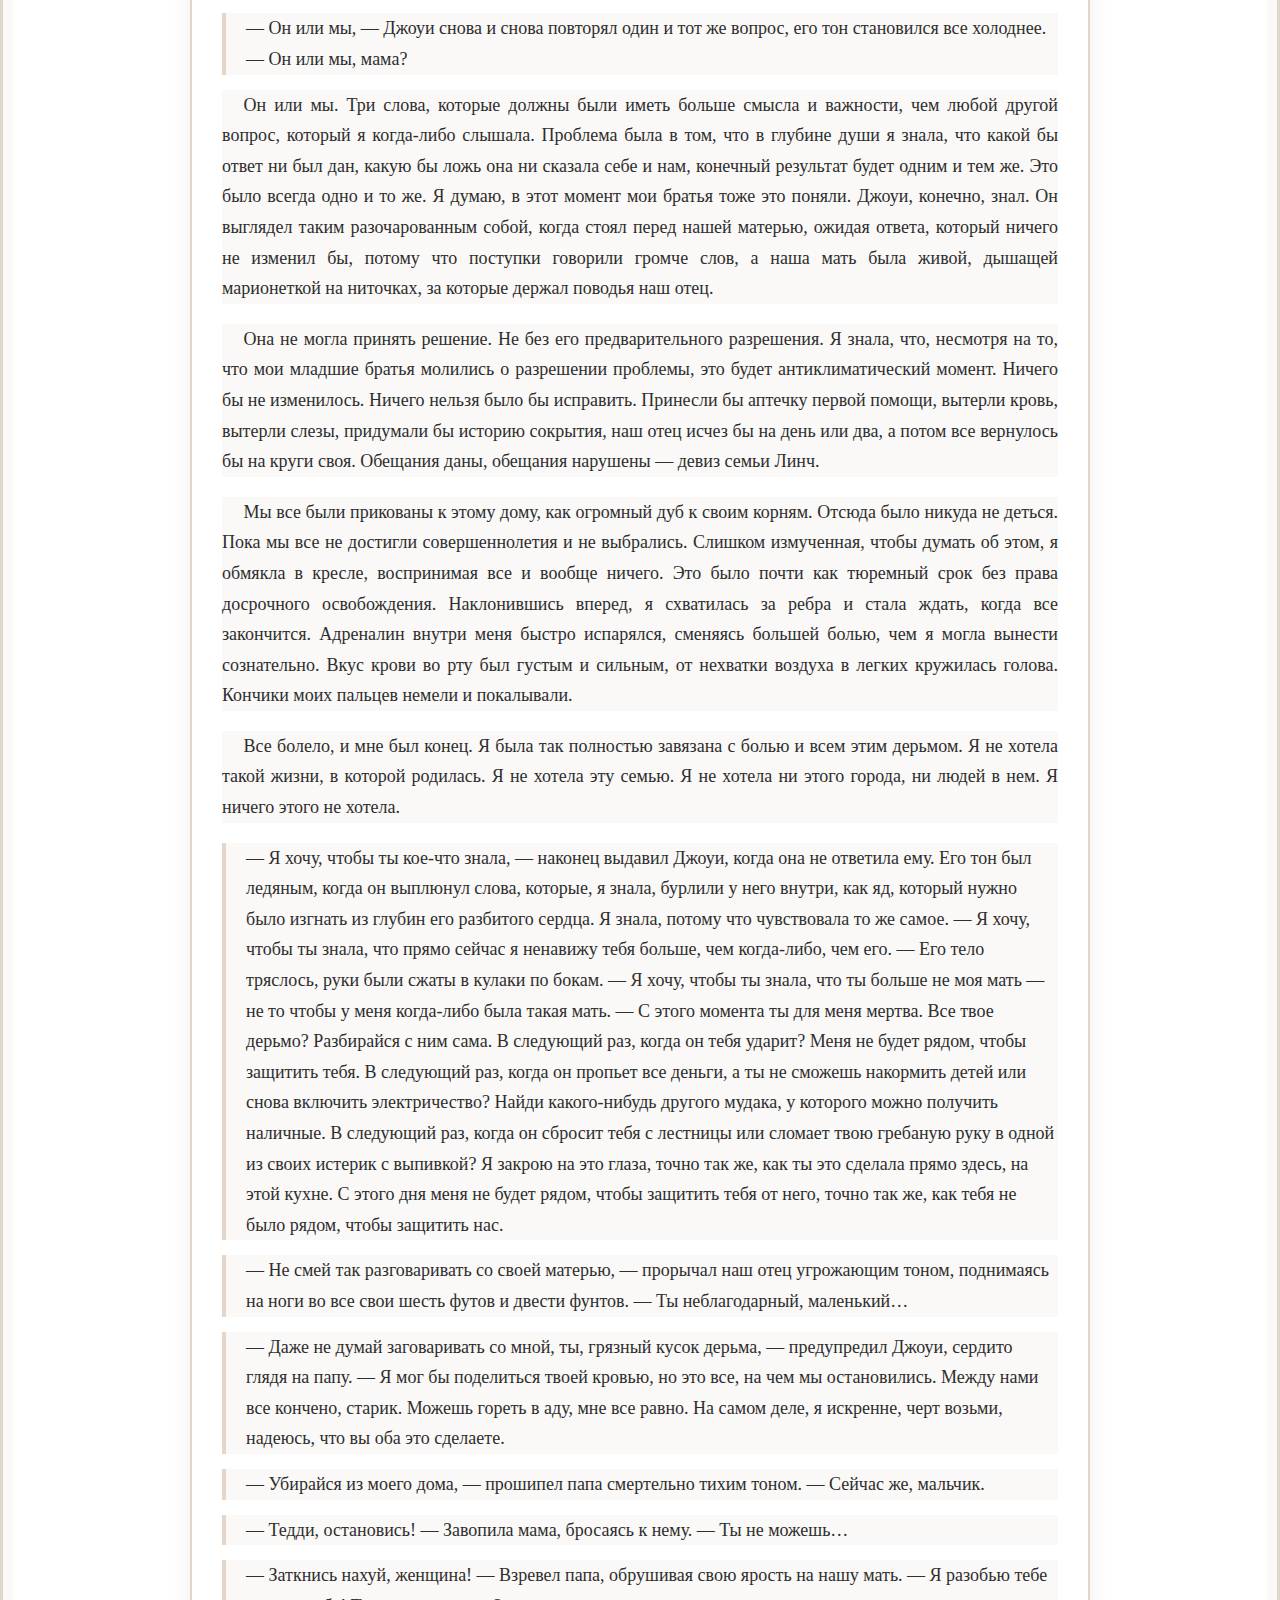
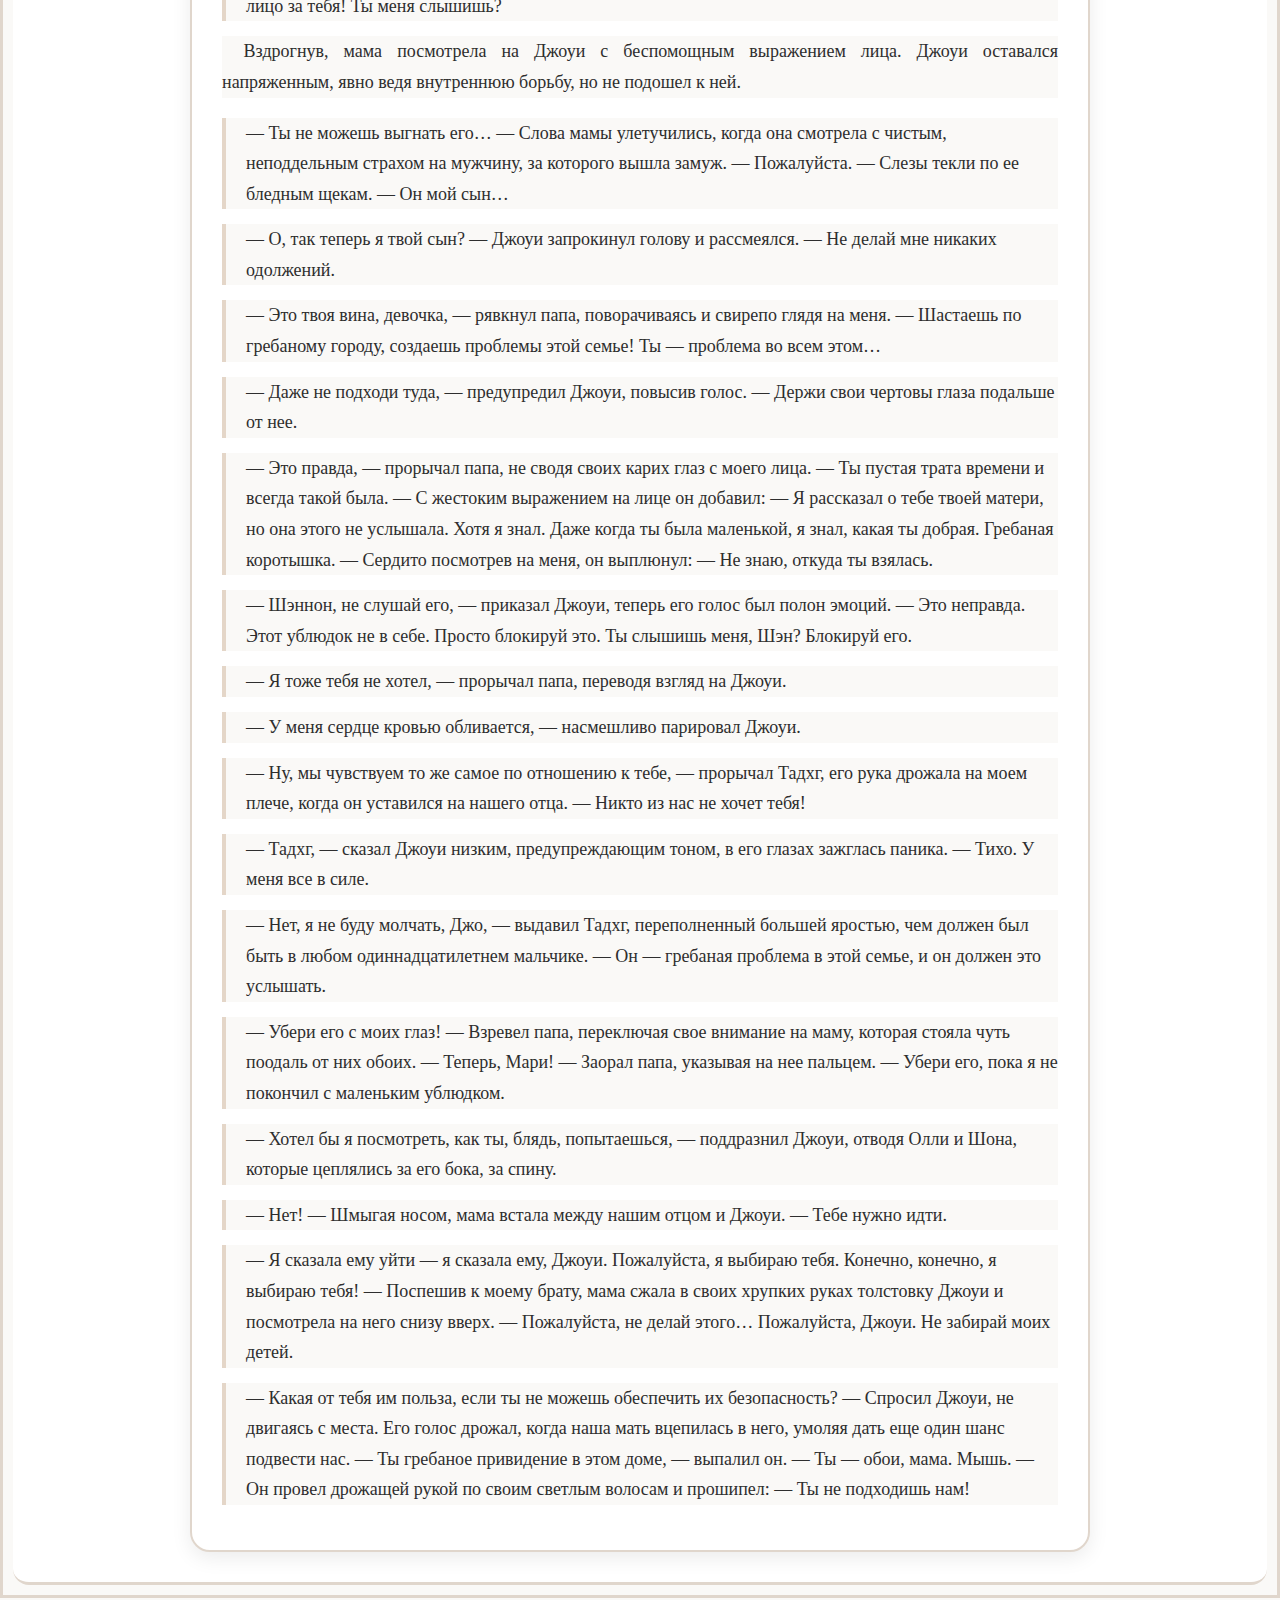
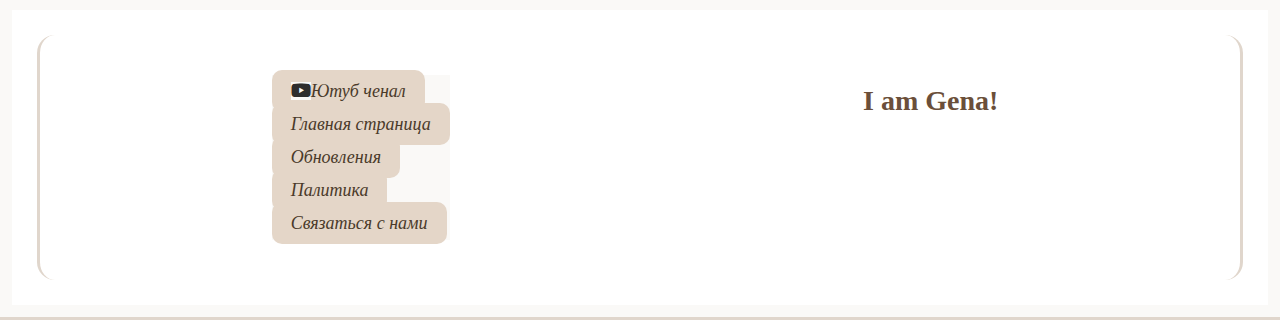
<file: htmlbook/Удержать 13-го.html>
<!DOCTYPE html>
<html lang="en">
<head>
    <meta charset="UTF-8">
    <meta name="viewport" content="width=device-width, initial-scale=1.0">
    <title>Удержать 13-го</title>
    <link rel="stylesheet" href="./cssbook/Удержать 13-го.css">
    <link rel="stylesheet" href="https://cdnjs.cloudflare.com/ajax/libs/font-awesome/6.5.0/css/all.min.css">
</head>
<body>
    <header>
        <div class="div_1"><h1 class="h1_1">Удержать 13-го</h1></div>
        <div class="veryobjectdiv_2">
            <div class="objectdiv_2">
                <div class="div_2"> 
                    <a target="_blank" href="https://www.youtube.com/@podlissurvivals_minecraft"><i class="fab fa-youtube"></i>Ютуб ченал</a>
                    <a href="https://genapromini.github.io/librery/">Главная страница</a>
                    <li><a href="https://genapromini.github.io/librery/html/Обновления.html">Обновления</a></li>
                </div>
            </div>
        </div>
    </header>
    <main>
        <div class="div-scroll">
            <div class="veryobjectdiv_3">
                <div class="objectdiv_3">
                    <div class="div_3">
                        <h2>ОН ИЛИ МЫ</h2>
                        <h3>ШЭННОН</h3>

                        <span class="dialog">— Сделай выбор, мама, — сказал Джоуи. — Он или мы?</span>

                        <p>Продрогшая до костей, я сидела на шатком стуле за нашим кухонным столом, прижимая к щеке кухонное полотенце, и задерживала дыхание по двум причинам.</p>
                        <p>Во-первых, мой отец находился менее чем в четырех футах от меня, и именно это знание заставило мое тело отключиться.</p>
                        <p>Во-вторых, было больно дышать.</p>

                        <p>Бросив пропитанное кровью полотенце на стол, я повернулась боком и попыталась прислониться боком к спинке стула, но только для того, чтобы застонать от боли, когда волна боли пронзила мое тело.</p>
                        <p>Моя плоть чувствовалась так, словно ее облили бензином и подожгли. Каждый дюйм моего тела горел, протестующе вскрикивая каждый раз, когда я слишком глубоко вдыхала. Я поняла, что попала в беду. Со мной было что-то серьезно не так, и все же я оставалась именно там, где была, именно там, куда меня поместил Джоуи, во мне не осталось ни капли борьбы.</p>

                        <p>Это плохо. Это действительно плохо, Шэннон.</p>

                        <p>Звуки рыданий и шмыганья носом моих младших братьев, когда они жались друг к другу позади Джоуи, были почти невыносимы. Но я не могла смотреть на них. Если бы я это сделала, я знала, что сломалась бы.</p>
                        <p>Вместо этого я сосредоточила свое внимание на Джоуи, черпая силу в его храбрости, когда он пристально смотрел на наших родителей и требовал большего. Когда он пытался спасти нас от жизни, из которой никто из нас не собирался выбираться.</p>

                        <span class="dialog">— Джоуи, если ты просто успокоишься на минутку… — начала было мама, но мой брат не дал ей закончить.</span>
                        <span class="dialog">— Не смей, блядь, пытаться выкрутиться из этого! — Обвиняюще ткнув пальцем в нашу мать, он прорычал: — Просто поступи правильно хоть раз в своей гребаной жизни и вышвырни его вон.</span>

                        <p>Я слышала отчаяние в его голосе, последние искры его веры в нее быстро угасали, когда он умолял ее услышать его. Мама просто сидела на кухонном полу, ее пристальный взгляд скользил по каждому из нас, но ни разу не двинулся с места, чтобы подойти к нам.</p>
                        <p>Нет, она оставалась именно там, где была. Рядом с ним. Я знала, что она боялась его, я понимала, каково это — окаменеть от страха перед мужчиной на нашей кухне, но она была взрослой. Предполагалось, что она будет взрослой, матерью, защитницей, а не восемнадцатилетним юнцом, на чьи плечи легла эта роль.</p>

                        <span class="dialog">— Джоуи, — прошептала она, бросив на него умоляющий взгляд. — Мы можем просто…</span>
                        <span class="dialog">— Он или мы, — Джоуи снова и снова повторял один и тот же вопрос, его тон становился все холоднее. — Он или мы, мама?</span>

                        <p>Он или мы. Три слова, которые должны были иметь больше смысла и важности, чем любой другой вопрос, который я когда-либо слышала. Проблема была в том, что в глубине души я знала, что какой бы ответ ни был дан, какую бы ложь она ни сказала себе и нам, конечный результат будет одним и тем же. Это было всегда одно и то же. Я думаю, в этот момент мои братья тоже это поняли. Джоуи, конечно, знал. Он выглядел таким разочарованным собой, когда стоял перед нашей матерью, ожидая ответа, который ничего не изменил бы, потому что поступки говорили громче слов, а наша мать была живой, дышащей марионеткой на ниточках, за которые держал поводья наш отец.</p>

                        <p>Она не могла принять решение. Не без его предварительного разрешения. Я знала, что, несмотря на то, что мои младшие братья молились о разрешении проблемы, это будет антиклиматический момент. Ничего бы не изменилось. Ничего нельзя было бы исправить. Принесли бы аптечку первой помощи, вытерли кровь, вытерли слезы, придумали бы историю сокрытия, наш отец исчез бы на день или два, а потом все вернулось бы на круги своя. Обещания даны, обещания нарушены — девиз семьи Линч.</p>

                        <p>Мы все были прикованы к этому дому, как огромный дуб к своим корням. Отсюда было никуда не деться. Пока мы все не достигли совершеннолетия и не выбрались. Слишком измученная, чтобы думать об этом, я обмякла в кресле, воспринимая все и вообще ничего. Это было почти как тюремный срок без права досрочного освобождения. Наклонившись вперед, я схватилась за ребра и стала ждать, когда все закончится. Адреналин внутри меня быстро испарялся, сменяясь большей болью, чем я могла вынести сознательно. Вкус крови во рту был густым и сильным, от нехватки воздуха в легких кружилась голова. Кончики моих пальцев немели и покалывали.</p>

                        <p>Все болело, и мне был конец. Я была так полностью завязана с болью и всем этим дерьмом. Я не хотела такой жизни, в которой родилась. Я не хотела эту семью. Я не хотела ни этого города, ни людей в нем. Я ничего этого не хотела.</p>

                        <span class="dialog">— Я хочу, чтобы ты кое-что знала, — наконец выдавил Джоуи, когда она не ответила ему. Его тон был ледяным, когда он выплюнул слова, которые, я знала, бурлили у него внутри, как яд, который нужно было изгнать из глубин его разбитого сердца. Я знала, потому что чувствовала то же самое. — Я хочу, чтобы ты знала, что прямо сейчас я ненавижу тебя больше, чем когда-либо, чем его. — Его тело тряслось, руки были сжаты в кулаки по бокам. — Я хочу, чтобы ты знала, что ты больше не моя мать — не то чтобы у меня когда-либо была такая мать. — С этого момента ты для меня мертва. Все твое дерьмо? Разбирайся с ним сама. В следующий раз, когда он тебя ударит? Меня не будет рядом, чтобы защитить тебя. В следующий раз, когда он пропьет все деньги, а ты не сможешь накормить детей или снова включить электричество? Найди какого-нибудь другого мудака, у которого можно получить наличные. В следующий раз, когда он сбросит тебя с лестницы или сломает твою гребаную руку в одной из своих истерик с выпивкой? Я закрою на это глаза, точно так же, как ты это сделала прямо здесь, на этой кухне. С этого дня меня не будет рядом, чтобы защитить тебя от него, точно так же, как тебя не было рядом, чтобы защитить нас.</span>

                        <span class="dialog">— Не смей так разговаривать со своей матерью, — прорычал наш отец угрожающим тоном, поднимаясь на ноги во все свои шесть футов и двести фунтов. — Ты неблагодарный, маленький…</span>
                        <span class="dialog">— Даже не думай заговаривать со мной, ты, грязный кусок дерьма, — предупредил Джоуи, сердито глядя на папу. — Я мог бы поделиться твоей кровью, но это все, на чем мы остановились. Между нами все кончено, старик. Можешь гореть в аду, мне все равно. На самом деле, я искренне, черт возьми, надеюсь, что вы оба это сделаете.</span>

                        <span class="dialog">— Убирайся из моего дома, — прошипел папа смертельно тихим тоном. — Сейчас же, мальчик.</span>
                        <span class="dialog">— Тедди, остановись! — Завопила мама, бросаясь к нему. — Ты не можешь…</span>
                        <span class="dialog">— Заткнись нахуй, женщина! — Взревел папа, обрушивая свою ярость на нашу мать. — Я разобью тебе лицо за тебя! Ты меня слышишь?</span>

                        <p>Вздрогнув, мама посмотрела на Джоуи с беспомощным выражением лица. Джоуи оставался напряженным, явно ведя внутреннюю борьбу, но не подошел к ней.</p>

                        <span class="dialog">— Ты не можешь выгнать его… — Слова мамы улетучились, когда она смотрела с чистым, неподдельным страхом на мужчину, за которого вышла замуж. — Пожалуйста. — Слезы текли по ее бледным щекам. — Он мой сын…</span>
                        <span class="dialog">— О, так теперь я твой сын? — Джоуи запрокинул голову и рассмеялся. — Не делай мне никаких одолжений.</span>

                        <span class="dialog">— Это твоя вина, девочка, — рявкнул папа, поворачиваясь и свирепо глядя на меня. — Шастаешь по гребаному городу, создаешь проблемы этой семье! Ты — проблема во всем этом…</span>
                        <span class="dialog">— Даже не подходи туда, — предупредил Джоуи, повысив голос. — Держи свои чертовы глаза подальше от нее.</span>

                        <span class="dialog">— Это правда, — прорычал папа, не сводя своих карих глаз с моего лица. — Ты пустая трата времени и всегда такой была. — С жестоким выражением на лице он добавил: — Я рассказал о тебе твоей матери, но она этого не услышала. Хотя я знал. Даже когда ты была маленькой, я знал, какая ты добрая. Гребаная коротышка. — Сердито посмотрев на меня, он выплюнул: — Не знаю, откуда ты взялась.</span>

                        <span class="dialog">— Шэннон, не слушай его, — приказал Джоуи, теперь его голос был полон эмоций. — Это неправда. Этот ублюдок не в себе. Просто блокируй это. Ты слышишь меня, Шэн? Блокируй его.</span>

                        <span class="dialog">— Я тоже тебя не хотел, — прорычал папа, переводя взгляд на Джоуи.</span>
                        <span class="dialog">— У меня сердце кровью обливается, — насмешливо парировал Джоуи.</span>
                        <span class="dialog">— Ну, мы чувствуем то же самое по отношению к тебе, — прорычал Тадхг, его рука дрожала на моем плече, когда он уставился на нашего отца. — Никто из нас не хочет тебя!</span>
                        <span class="dialog">— Тадхг, — сказал Джоуи низким, предупреждающим тоном, в его глазах зажглась паника. — Тихо. У меня все в силе.</span>
                        <span class="dialog">— Нет, я не буду молчать, Джо, — выдавил Тадхг, переполненный большей яростью, чем должен был быть в любом одиннадцатилетнем мальчике. — Он — гребаная проблема в этой семье, и он должен это услышать.</span>

                        <span class="dialog">— Убери его с моих глаз! — Взревел папа, переключая свое внимание на маму, которая стояла чуть поодаль от них обоих. — Теперь, Мари! — Заорал папа, указывая на нее пальцем. — Убери его, пока я не покончил с маленьким ублюдком.</span>

                        <span class="dialog">— Хотел бы я посмотреть, как ты, блядь, попытаешься, — поддразнил Джоуи, отводя Олли и Шона, которые цеплялись за его бока, за спину.</span>

                        <span class="dialog">— Нет! — Шмыгая носом, мама встала между нашим отцом и Джоуи. — Тебе нужно идти.</span>

                        <span class="dialog">— Я сказала ему уйти — я сказала ему, Джоуи. Пожалуйста, я выбираю тебя. Конечно, конечно, я выбираю тебя! — Поспешив к моему брату, мама сжала в своих хрупких руках толстовку Джоуи и посмотрела на него снизу вверх. — Пожалуйста, не делай этого… Пожалуйста, Джоуи. Не забирай моих детей.</span>

                        <span class="dialog">— Какая от тебя им польза, если ты не можешь обеспечить их безопасность? — Спросил Джоуи, не двигаясь с места. Его голос дрожал, когда наша мать вцепилась в него, умоляя дать еще один шанс подвести нас. — Ты гребаное привидение в этом доме, — выпалил он. — Ты — обои, мама. Мышь. — Он провел дрожащей рукой по своим светлым волосам и прошипел: — Ты не подходишь нам!</span>
                    </div>
                </div>
            </div>
        </div>
    </main>
    <footer>
        <div class="veryobjectfooter">
            <div class="objectfooter">
                <div class="divfooter">
                    <ul>
                        <li><a href="https://www.youtube.com/@podlissurvivals_minecraft"><i class="fab fa-youtube"></i>Ютуб ченал</a></li>
                        <li><a href="https://genapromini.github.io/librery/">Главная страница</a></li>
                        <li><a href="https://genapromini.github.io/librery/html/Обновления.html">Обновления</a></li>
                        <li><a href="https://genapromini.github.io/librery/html/Палитика.html">Палитика</a></li>
                        <li><a href="mailto:ga045489@gmail.com">Связаться с нами</a></li>
                    </ul>
                    <h1>I am Gena!</h1>
                </div>
            </div>
        </div>
    </footer>
</body>
</html>
</file>
<file: index.css>
:root {
    --color-backcolorwebsite: #FAF9F7;
    --color-backcolorwebsitesection: #FFFFFF;

    --color-textwebsite: #2E2E2E;
    --color-texttitleortext: #6B4F3A;

    --color-buttonslinksbackcolor: #E4D6C8;
    --color-buttonslinkstextcolor: #4A3A2A;

    --color-sectionbackcolor: #FFFFFF;
    --color-sectionbordercolor: #E0D6CC;
}

* {
    margin: 0;
    padding: 0;
    box-sizing: border-box;
    font-family: Georgia, 'Times New Roman', serif;
    font-size: 18px;
    color: var(--color-textwebsite);
    background-color: var(--color-backcolorwebsite);
}

h1 {
    color: var(--color-texttitleortext);
    font-size: 42px;
    text-align: center;
    padding: 10px;
    background-color: transparent;
}

.h1_1 {
    border-top: 2px solid var(--color-sectionbordercolor);
    border-bottom: 2px solid var(--color-sectionbordercolor);
}

h2 {
    font-size: 30px;
    margin-bottom: 10px;
    background-color: transparent;
}

h3 {
    font-size: 22px;
    margin-top: 20px;
    background-color: transparent;
}

p, li {
    font-size: 20px;
    line-height: 1.7;
    background-color: transparent;
}

.div_1 {
    padding: 10px;
    border-left: 2px solid var(--color-sectionbordercolor);
    border-right: 2px solid var(--color-sectionbordercolor);
    background-color: var(--color-backcolorwebsitesection);
}

a {
    font-size: 18px;
    text-decoration: none;
    border-radius: 10px;
    padding: 12px 20px;
    background-color: var(--color-buttonslinksbackcolor);
    color: var(--color-buttonslinkstextcolor);
    transition: all 0.2s ease;
    display: inline-block;
}

a:hover {
    background-color: #D6C5B5;
    color: #3B2C21;
}

.liimg {
    width: 200px;  
    height: auto;   
    object-fit: cover; 
    display: block; 
    margin: 10px 0; 
}

.div_2 {
    display: flex;
    background-color: var(--color-sectionbackcolor);
    border-left: 2px solid var(--color-sectionbordercolor);
    border-right: 2px solid var(--color-sectionbordercolor);
    justify-content: center;
    gap: 20px;
    padding: 20px;
    border-radius: 14px;
}

.veryobjectdiv_2,
.veryobjectdiv_3,
.veryobjectfooter {
    padding: 10px;
}

.objectdiv_2,
.objectdiv_3,
.objectfooter {
    border-top: 2px solid var(--color-sectionbordercolor);
    border-bottom: 2px solid var(--color-sectionbordercolor);
}

.div-scroll {
    overflow: auto;
    max-height: 800px;
    scrollbar-width: none;
    background-color: transparent;
}

.div-scroll::-webkit-scrollbar {
    display: none;
}

.div_3 {
    padding: 34px;
    background-color: var(--color-sectionbackcolor);
    border-left: 2px solid var(--color-sectionbordercolor);
    border-right: 2px solid var(--color-sectionbordercolor);
    max-width: 1000px;
    margin: 0 auto;
    border-radius: 16px;
    box-shadow: 0 4px 14px rgba(0, 0, 0, 0.03);
}

.cplusplus-text-main-section {
    font-weight: 600;
    color: var(--color-texttitleortext);
    background-color: transparent;
}

footer {
    margin-top: 30px;
    background-color: transparent;
}

.divfooter {
    display: flex;
    flex-wrap: wrap;
    background-color: var(--color-sectionbackcolor);
    border-left: 2px solid var(--color-sectionbordercolor);
    border-right: 2px solid var(--color-sectionbordercolor);
    justify-content: center;
    gap: 40px;
    padding: 30px;
    border-radius: 16px;
}

.divfooter ul {
    list-style: none;
    padding: 0;
    background-color: transparent;
}

.divfooter li {
    margin: 8px 0;
    background-color: transparent;
}

.book-item {
    display: flex;
    align-items: flex-start;
    gap: 20px;
    padding: 20px;
    margin-bottom: 20px;

    background-color: var(--color-sectionbackcolor);
    border-left: 2px solid var(--color-sectionbordercolor);
    border-right: 2px solid var(--color-sectionbordercolor);
    border-radius: 16px;
}

.book-item img {
    width: 180px;
    height: auto;
    border-radius: 10px;
}

.book-text {
    flex: 1;
    background-color: transparent;
}

.book-text li {
    font-size: 22px;
    font-weight: 600;
    list-style: none;
    background-color: transparent;
}

.book-text p {
    margin-top: 10px;
    font-size: 18px;
    line-height: 1.6;
    background-color: transparent;
}

@media (max-width: 900px) {

    h1 {
        font-size: 32px;
    }

    h2 {
        font-size: 24px;
    }

    h3 {
        font-size: 20px;
    }

    p, li {
        font-size: 16px;
    }

    .div_2 {
        flex-direction: column;
        align-items: stretch;
    }

    .div_2 a {
        text-align: center;
        width: 100%;
    }

    .book-item {
        flex-direction: column;
        align-items: center;
        text-align: center;
    }

    .book-item img {
        width: 100%;
        max-width: 250px;
    }

    .book-text {
        width: 100%;
    }

    .div_3 {
        padding: 20px;
    }

    .divfooter {
        flex-direction: column;
        gap: 20px;
        text-align: center;
    }
}

@media (max-width: 500px) {

    h1 {
        font-size: 26px;
    }

    .liimg {
        width: 100%;
    }

    a {
        padding: 10px;
        font-size: 16px;
    }

    .div_3 {
        padding: 15px;
    }
}
</file>
<file: html/css/Интересные_факты.css>
:root {
    --color-backcolorwebsite: #FAF9F7;
    --color-backcolorwebsitesection: #FFFFFF;

    --color-textwebsite: #2E2E2E;
    --color-texttitleortext: #6B4F3A;

    --color-buttonslinksbackcolor: #E4D6C8;
    --color-buttonslinkstextcolor: #4A3A2A;

    --color-sectionbackcolor: #FFFFFF;
    --color-sectionbordercolor: #E0D6CC;
}

* {
    margin: 0;
    padding: 0;
    box-sizing: border-box;
    font-family: Cambria, Georgia, 'Times New Roman', serif;
    font-size: 18px;
    color: var(--color-textwebsite);
    background-color: var(--color-backcolorwebsite);
}

body {
    background-color: var(--color-backcolorwebsite);
}

h1 {
    color: var(--color-texttitleortext);
    font-size: 46px;
    text-align: center;
    padding: 10px;
    background-color: var(--color-backcolorwebsitesection);
}

.h1_1 {
    border-top: 3px solid var(--color-sectionbordercolor);
    border-bottom: 3px solid var(--color-sectionbordercolor);
}

.div_1 {
    padding: 10px;
    border-left: 3px solid var(--color-sectionbordercolor);
    border-right: 3px solid var(--color-sectionbordercolor);
    background-color: var(--color-backcolorwebsitesection);
}

a {
    font-size: 18px;
    text-decoration: none;
    border-radius: 10px;
    padding: 10px 18px;
    background-color: var(--color-buttonslinksbackcolor);
    color: var(--color-buttonslinkstextcolor);
    font-style: italic;
    transition: all 0.2s ease;
    border: 1px solid transparent;
}

a:hover {
    background-color: var(--color-texttitleortext);
    color: #FFFFFF;
    border: 1px solid var(--color-texttitleortext);
}

.veryobjectdiv_2 {
    padding: 10px;
}

.objectdiv_2 {
    padding: 10px;
    border-top: 3px solid var(--color-sectionbordercolor);
    border-bottom: 3px solid var(--color-sectionbordercolor);
}

.div_2 {
    display: flex;
    background-color: var(--color-sectionbackcolor);
    border-left: 3px solid var(--color-sectionbordercolor);
    border-right: 3px solid var(--color-sectionbordercolor);
    justify-content: space-around;
    align-items: center;
    padding: 15px;
    border-radius: 14px;
}

.veryobjectdiv_3 {
    padding: 10px;
    border-left: 3px solid var(--color-sectionbordercolor);
    border-right: 3px solid var(--color-sectionbordercolor);
}

.div-scroll::-webkit-scrollbar {
    display: none;
}

.objectdiv_3 {
    display: flex;
    padding: 30px;
    border-top: 3px solid var(--color-sectionbordercolor);
    border-bottom: 3px solid var(--color-sectionbordercolor);
    height: auto;
    max-width: 100%;
    min-height: 800px;
    overflow: auto;
    scrollbar-width: none;
    flex-wrap: wrap;
    justify-content: center;
    background-color: var(--color-sectionbackcolor);
    border-radius: 16px;
}

.div_3 {
    height: auto;
    max-width: 1000px;
    background-color: transparent;
}

.veryobjectfooter {
    padding: 12px;
    border-top: 3px solid var(--color-sectionbordercolor);
    border-bottom: 3px solid var(--color-sectionbordercolor);
}

.objectfooter {
    padding: 25px;
    background-color: var(--color-backcolorwebsitesection);
}

.divfooter {
    display: flex;
    padding: 40px;
    border-left: 3px solid var(--color-sectionbordercolor);
    border-right: 3px solid var(--color-sectionbordercolor);
    max-width: 100%;
    justify-content: space-around;
    flex-wrap: wrap;
    gap: 20px;
    background-color: var(--color-sectionbackcolor);
    border-radius: 18px;
}

.divfooter ul {
    list-style: none;
    padding: 0;
}

.divfooter li {
    padding: 6px 0;
}

.divfooter h1 {
    font-size: 28px;
}

.content-wrapper {
    display: flex;
    flex-direction: column;
    gap: 40px;
}

.book-card {
    background-color: var(--color-backcolorwebsitesection);
    padding: 25px 35px;
    border: 2px solid var(--color-sectionbordercolor);
    border-radius: 18px;
    box-shadow: 0 4px 12px rgba(0,0,0,0.07);
}

.book-title {
    font-size: 30px;
    color: var(--color-texttitleortext);
    margin-bottom: 20px;
    text-align: center;
}

.book-section {
    margin-bottom: 25px;
}

.book-section h3 {
    font-size: 22px;
    color: var(--color-texttitleortext);
    margin-bottom: 10px;
}

.book-section ul {
    padding-left: 20px;
}

.book-section ul li {
    margin-bottom: 10px;
}

blockquote {
    margin: 10px 0;
    padding: 12px 18px;
    font-style: italic;
    background-color: #f5eee8;
    border-left: 4px solid var(--color-texttitleortext);
    border-radius: 8px;
}

@media (max-width: 900px) {

    h1 {
        font-size: 32px;
    }

    .book-title {
        font-size: 24px;
    }

    .book-section h3 {
        font-size: 20px;
    }

    p, li, blockquote {
        font-size: 16px;
    }

    .div_2 {
        flex-direction: column;
        gap: 12px;
        align-items: stretch;
    }

    .div_2 a {
        text-align: center;
        width: 100%;
    }

    .objectdiv_3 {
        padding: 15px;
    }

    .div_3 {
        width: 100%;
    }

    .book-card {
        padding: 20px;
    }

    .content-wrapper {
        gap: 25px;
    }

    .divfooter {
        flex-direction: column;
        text-align: center;
        padding: 20px;
    }

    .divfooter h1 {
        margin-top: 20px;
        font-size: 22px;
    }
}

@media (max-width: 500px) {

    h1 {
        font-size: 24px;
    }

    .book-title {
        font-size: 20px;
    }

    .book-section h3 {
        font-size: 18px;
    }

    p, li, blockquote {
        font-size: 15px;
        line-height: 1.5;
    }

    a {
        font-size: 15px;
        padding: 10px;
    }

    .book-card {
        padding: 15px;
    }

    blockquote {
        padding: 10px;
    }
}
</file>
<file: html/css/Обновления.css>
:root {
    --color-backcolorwebsite: #FAF9F7;
    --color-backcolorwebsitesection: #FFFFFF;

    --color-textwebsite: #2E2E2E;
    --color-texttitleortext: #6B4F3A;

    --color-buttonslinksbackcolor: #E4D6C8;
    --color-buttonslinkstextcolor: #4A3A2A;

    --color-sectionbackcolor: #FFFFFF;
    --color-sectionbordercolor: #E0D6CC;
}

* {
    margin: 0;
    padding: 0;
    box-sizing: border-box;
    font-family: Georgia, 'Times New Roman', serif;
    font-size: 1rem;
    color: var(--color-textwebsite);
    background-color: var(--color-backcolorwebsite);
}

h1 {
    color: var(--color-texttitleortext);
    font-size: 2.5rem;
    text-align: center;
    padding: 10px;
    margin: 10px 0;
}

.h1_1 {
    border-top: 2px solid var(--color-sectionbordercolor);
    border-bottom: 2px solid var(--color-sectionbordercolor);
}

.div_1 {
    padding: 10px;
    border-left: 2px solid var(--color-sectionbordercolor);
    border-right: 2px solid var(--color-sectionbordercolor);
}

a {
    font-size: 1rem;
    text-decoration: none;
    border-radius: 8px;
    padding: 10px 18px;
    background-color: var(--color-buttonslinksbackcolor);
    color: var(--color-buttonslinkstextcolor);
    font-style: italic;
    transition: all 0.2s ease;
    display: inline-block;
}

a:hover {
    background-color: #7F9CF5;
    color: #FFFFFF;
}

.veryobjectdiv_2 {
    padding: 10px;
}

.objectdiv_2 {
    padding: 10px;
    border-top: 2px solid var(--color-sectionbordercolor);
    border-bottom: 2px solid var(--color-sectionbordercolor);
}

.div_2 {
    display: flex;
    background-color: var(--color-sectionbackcolor);
    border-left: 2px solid var(--color-sectionbordercolor);
    border-right: 2px solid var(--color-sectionbordercolor);
    justify-content: center;
    gap: 20px;
    padding: 20px;
    border-radius: 10px;
}

.veryobjectdiv_3 {
    padding: 10px;
    border-left: 2px solid var(--color-sectionbordercolor);
    border-right: 2px solid var(--color-sectionbordercolor);
}

.div-scroll::-webkit-scrollbar {
    display: none;
}

.objectdiv_3 {
    display: flex;
    padding: 20px;
    border-top: 2px solid var(--color-sectionbordercolor);
    border-bottom: 2px solid var(--color-sectionbordercolor);
    max-width: 100%;
    min-height: 400px;
    overflow: auto;
    scrollbar-width: none;
    justify-content: center;
    background-color: var(--color-sectionbackcolor);
    border-radius: 12px;
}

.div_3 {
    height: auto;
    max-width: 1000px;
    width: 100%;
}

.div_3 h2 {
    font-size: 2rem;
    text-align: center;
    color: #4A3A2A;
    margin-bottom: 10px;
    border-bottom: 2px solid #E4D6C8;
    padding-bottom: 10px;
}

.div_3 h3 {
    font-size: 1rem;
    text-align: center;
    color: #6B4F3A;
    margin-bottom: 20px;
    font-style: italic;
}

.div_3 ul {
    list-style: none;
    padding: 0;
    display: flex;
    flex-direction: column;
    gap: 15px;
}

.div_3 ul li {
    background-color: #FAF9F7;
    border-left: 5px solid #E4D6C8;
    padding: 15px 20px;
    border-radius: 12px;
    box-shadow: 0 4px 8px rgba(0,0,0,0.05);
    transition: transform 0.2s ease, box-shadow 0.2s ease;
    line-height: 1.5;
    color: #2E2E2E;
}

.div_3 ul li:hover {
    transform: translateY(-3px);
    box-shadow: 0 8px 16px rgba(0,0,0,0.1);
    border-left-color: #7F9CF5;
}

.div_3 p {
    margin-top: 10px;
    font-size: 0.95rem;
    color: #4A3A2A;
}

footer {
    margin-top: 30px;
}

.veryobjectfooter {
    padding: 20px;
    border-top: 2px solid var(--color-sectionbordercolor);
    border-bottom: 2px solid var(--color-sectionbordercolor);
}

.objectfooter {
    padding: 20px;
    border-top: 2px solid var(--color-sectionbordercolor);
    border-bottom: 2px solid var(--color-sectionbordercolor);
}

.divfooter {
    display: flex;
    flex-wrap: wrap;
    padding: 30px;
    border-left: 2px solid var(--color-sectionbordercolor);
    border-right: 2px solid var(--color-sectionbordercolor);
    justify-content: center;
    gap: 30px;
    height: auto;
}

.divfooter ul {
    padding: 0;
    margin: 0;
    list-style: none;
    display: flex;
    flex-direction: column;
    gap: 12px;
}

.divfooter li {
    list-style: none;
}

.divfooter a {
    text-decoration: none;
    color: var(--color-buttonslinkstextcolor);
    padding: 10px 18px;
    border-radius: 8px;
    background-color: var(--color-buttonslinksbackcolor);
    transition: background-color 0.2s ease;
    display: inline-block;
}

.divfooter a:hover {
    background-color: #7F9CF5;
    color: #FFFFFF;
}
@media (max-width: 900px) {

    h1 {
        font-size: 32px;
    }

    h2 {
        font-size: 24px;
    }

    h3 {
        font-size: 20px;
    }

    p, li {
        font-size: 16px;
    }

    .div_2 {
        flex-direction: column;
        align-items: stretch;
    }

    .div_2 a {
        text-align: center;
        width: 100%;
    }

    .book-item {
        flex-direction: column;
        align-items: center;
        text-align: center;
    }

    .book-item img {
        width: 100%;
        max-width: 250px;
    }

    .book-text {
        width: 100%;
    }

    .div_3 {
        padding: 20px;
    }

    .divfooter {
        flex-direction: column;
        gap: 20px;
        text-align: center;
    }
}

@media (max-width: 500px) {

    h1 {
        font-size: 26px;
    }

    .liimg {
        width: 100%;
    }

    a {
        padding: 10px;
        font-size: 16px;
    }

    .div_3 {
        padding: 15px;
    }
}
</file>
<file: html/css/Палитика.css>
:root {
    
    --color-backcolorwebsite: #FAF9F7;
    --color-backcolorwebsitesection: #FFFFFF;

    --color-textwebsite: #2E2E2E;
    --color-texttitleortext: #6B4F3A;

    --color-buttonslinksbackcolor: #E4D6C8;
    --color-buttonslinkstextcolor: #4A3A2A;

    --color-sectionbackcolor: #FFFFFF;
    --color-sectionbordercolor: #E0D6CC;
}

* {
    margin: 0;
    padding: 0;
    font-family: Cambria, Georgia, 'Times New Roman', serif;
    font-size: 18px;
    color: var(--color-textwebsite);
    background-color: var(--color-backcolorwebsite);
    box-sizing: border-box;
}

body {
    background-color: var(--color-backcolorwebsite);
}

header {
    border-bottom: 3px solid var(--color-sectionbordercolor);
}

.div_1 {
    padding: 12px;
    border-left: 3px solid var(--color-sectionbordercolor);
    border-right: 3px solid var(--color-sectionbordercolor);
    background-color: var(--color-backcolorwebsitesection);
}

.h1_1 {
    color: var(--color-texttitleortext);
    text-align: center;
    font-size: 42px;
    padding: 15px;
    border-top: 2px solid var(--color-sectionbordercolor);
    border-bottom: 2px solid var(--color-sectionbordercolor);
    background-color: var(--color-backcolorwebsitesection);
}

.veryobjectdiv_2 {
    padding: 10px;
}

.objectdiv_2 {
    padding: 10px;
    border-top: 3px solid var(--color-sectionbordercolor);
    border-bottom: 3px solid var(--color-sectionbordercolor);
}

.div_2 {
    display: flex;
    background-color: var(--color-sectionbackcolor);
    border-left: 3px solid var(--color-sectionbordercolor);
    border-right: 3px solid var(--color-sectionbordercolor);
    justify-content: space-around;
    align-items: center;
    padding: 15px;
    border-radius: 12px;
}

a {
    font-size: 18px;
    text-decoration: none;
    border-radius: 10px;
    padding: 10px 18px;
    background-color: var(--color-buttonslinksbackcolor);
    color: var(--color-buttonslinkstextcolor);
    transition: all 0.2s ease;
    font-style: italic;
    border: 1px solid transparent;
}

a:hover {
    background-color: #4C6EF5;
    color: #FFFFFF;
    border: 1px solid #4C6EF5;
}

main {
    padding: 20px;
}

.div-scroll {
    max-width: 100%;
    overflow-x: hidden;
}

.div-scroll::-webkit-scrollbar {
    display: none;
}

.veryobjectdiv_3 {
    padding: 10px;
    border-left: 3px solid var(--color-sectionbordercolor);
    border-right: 3px solid var(--color-sectionbordercolor);
}

.objectdiv_3 {
    display: flex;
    flex-wrap: wrap;
    justify-content: center;
    background-color: var(--color-sectionbackcolor);
    border-top: 3px solid var(--color-sectionbordercolor);
    border-bottom: 3px solid var(--color-sectionbordercolor);
    padding: 30px;
    max-height: 900px;
    overflow-y: auto;
    scrollbar-width: none;
    border-radius: 16px;
}

.div_3 {
    max-width: 1000px;
    background-color: transparent;
}

.div_3 h2 {
    font-size: 38px;
    color: var(--color-texttitleortext);
    margin-bottom: 20px;
}

.div_3 h3 {
    font-size: 28px;
    color: var(--color-texttitleortext);
    margin-top: 25px;
}

.div_3 p, 
.div_3 li {
    font-size: 21px;
    margin-top: 12px;
    line-height: 1.7;
}

.weight {
    font-weight: bold;
    color: var(--color-texttitleortext);
}

footer {
    margin-top: 30px;
}

.veryobjectfooter {
    padding: 15px;
    border-top: 3px solid var(--color-sectionbordercolor);
    border-bottom: 3px solid var(--color-sectionbordercolor);
}

.objectfooter {
    padding: 20px;
}

.divfooter {
    display: flex;
    flex-wrap: wrap;
    justify-content: space-around;
    align-items: center;
    border-left: 3px solid var(--color-sectionbordercolor);
    border-right: 3px solid var(--color-sectionbordercolor);
    background-color: var(--color-sectionbackcolor);
    padding: 30px;
    border-radius: 16px;
}

.divfooter address {
    display: flex;
    flex-direction: column;
    gap: 12px;
    font-style: normal;
    background-color: transparent;
}

.divfooter li {
    list-style: none;
}

footer h1 {
    font-size: 28px;
    color: var(--color-texttitleortext);
    margin-top: 20px;
    text-align: center;
}

@media (max-width: 900px) {

    h1 {
        font-size: 32px;
    }

    h2 {
        font-size: 24px;
    }

    h3 {
        font-size: 20px;
    }

    p, li {
        font-size: 16px;
    }

    .div_2 {
        flex-direction: column;
        align-items: stretch;
    }

    .div_2 a {
        text-align: center;
        width: 100%;
    }

    .book-item {
        flex-direction: column;
        align-items: center;
        text-align: center;
    }

    .book-item img {
        width: 100%;
        max-width: 250px;
    }

    .book-text {
        width: 100%;
    }

    .div_3 {
        padding: 20px;
    }

    .divfooter {
        flex-direction: column;
        gap: 20px;
        text-align: center;
    }
}

@media (max-width: 500px) {

    h1 {
        font-size: 26px;
    }

    .liimg {
        width: 100%;
    }

    a {
        padding: 10px;
        font-size: 16px;
    }

    .div_3 {
        padding: 15px;
    }
}
</file>
<file: htmlbook/cssbook/Зацепить 13-го.css>
:root {
    --color-backcolorwebsite: #FAF9F7;
    --color-backcolorwebsitesection: #FFFFFF;

    --color-textwebsite: #2E2E2E;
    --color-texttitleortext: #6B4F3A;

    --color-buttonslinksbackcolor: #E4D6C8;
    --color-buttonslinkstextcolor: #4A3A2A;

    --color-sectionbackcolor: #FFFFFF;
    --color-sectionbordercolor: #E0D6CC;
}

* {
    margin: 0;
    padding: 0;
    box-sizing: border-box;
    font-family: Cambria, Georgia, 'Times New Roman', serif;
    font-size: 18px;
    color: var(--color-textwebsite);
    background-color: var(--color-backcolorwebsite);
}

body {
    background-color: var(--color-backcolorwebsite);
}

h1 {
    color: var(--color-texttitleortext);
    font-size: 46px;
    text-align: center;
    padding: 10px;
    background-color: var(--color-backcolorwebsitesection);
}

.h1_1 {
    border-top: 3px solid var(--color-sectionbordercolor);
    border-bottom: 3px solid var(--color-sectionbordercolor);
}

.div_1 {
    padding: 10px;
    border-left: 3px solid var(--color-sectionbordercolor);
    border-right: 3px solid var(--color-sectionbordercolor);
    background-color: var(--color-backcolorwebsitesection);
}

a {
    font-size: 18px;
    text-decoration: none;
    border-radius: 10px;
    padding: 10px 18px;
    background-color: var(--color-buttonslinksbackcolor);
    color: var(--color-buttonslinkstextcolor);
    font-style: italic;
    transition: all 0.2s ease;
    border: 1px solid transparent;
}

a:hover {
    background-color: var(--color-texttitleortext);
    color: #FFFFFF;
    border: 1px solid var(--color-texttitleortext);
}

.veryobjectdiv_2 {
    padding: 10px;
}

.objectdiv_2 {
    padding: 10px;
    border-top: 3px solid var(--color-sectionbordercolor);
    border-bottom: 3px solid var(--color-sectionbordercolor);
}

.div_2 {
    display: flex;
    background-color: var(--color-sectionbackcolor);
    border-left: 3px solid var(--color-sectionbordercolor);
    border-right: 3px solid var(--color-sectionbordercolor);
    justify-content: space-around;
    align-items: center;
    padding: 15px;
    border-radius: 14px;
}

.veryobjectdiv_3 {
    padding: 10px;
    border-left: 3px solid var(--color-sectionbordercolor);
    border-right: 3px solid var(--color-sectionbordercolor);
}

.div-scroll::-webkit-scrollbar {
    display: none;
}

.objectdiv_3 {
    display: flex;
    padding: 30px;
    border-top: 3px solid var(--color-sectionbordercolor);
    border-bottom: 3px solid var(--color-sectionbordercolor);
    height: auto;
    max-width: 100%;
    min-height: 800px;
    overflow: auto;
    scrollbar-width: none;
    flex-wrap: wrap;
    justify-content: center;
    background-color: var(--color-sectionbackcolor);
    border-radius: 16px;
}

.div_3 {
    height: auto;
    max-width: 1000px;
    background-color: transparent;
}

.div_3 {
    max-width: 900px;
    margin: 0 auto;
    padding: 30px;
    background-color: var(--color-backcolorwebsitesection);
    border: 2px solid var(--color-sectionbordercolor);
    border-radius: 20px;
    box-shadow: 0 6px 20px rgba(0,0,0,0.08);
    font-family: Georgia, Cambria, 'Times New Roman', serif;
    font-size: 18px;
    line-height: 1.8;
    color: var(--color-textwebsite);
}

.div_3 h2, .div_3 h3, .div_3 h4 {
    color: var(--color-texttitleortext);
    margin: 25px 0 15px;
    text-align: center;
}

.div_3 h2 {
    font-size: 32px;
    border-bottom: 3px solid var(--color-sectionbordercolor);
    padding-bottom: 10px;
}

.div_3 h3 {
    font-size: 24px;
    font-style: italic;
}

.div_3 p {
    margin-bottom: 20px;
    text-align: justify;
    text-indent: 1.2em;
}

.div_3 ul, .div_3 ol {
    margin: 20px 0 20px 40px;
    padding: 0;
}

.div_3 ul li {
    margin-bottom: 12px;
    position: relative;
    padding-left: 15px;
}

.div_3 ul li::before {
    content: "•";
    color: var(--color-texttitleortext);
    position: absolute;
    left: 0;
    font-size: 18px;
}

.div_3 blockquote {
    margin: 20px 0;
    padding: 15px 20px;
    background-color: #f5eee8;
    border-left: 6px solid var(--color-texttitleortext);
    border-radius: 8px;
    font-style: italic;
    line-height: 1.7;
}

.div_3 .dialog {
    display: block;
    margin: 15px 0;
    padding-left: 20px;
    border-left: 4px solid #E4D6C8;
    font-style: normal;
    color: #2E2E2E;
}

.div_3 a {
    color: #4A3A2A;
    text-decoration: underline dotted;
    transition: all 0.2s ease;
}

.div_3 a:hover {
    color: #7F9CF5;
    text-decoration: underline solid;
}

.div_3 * {
    font-family: Georgia, Cambria, 'Times New Roman', serif;
    color: var(--color-textwebsite);
    line-height: 1.7;
}

.veryobjectfooter {
    padding: 12px;
    border-top: 3px solid var(--color-sectionbordercolor);
    border-bottom: 3px solid var(--color-sectionbordercolor);
}

.objectfooter {
    padding: 25px;
    background-color: var(--color-backcolorwebsitesection);
}

.divfooter {
    display: flex;
    padding: 40px;
    border-left: 3px solid var(--color-sectionbordercolor);
    border-right: 3px solid var(--color-sectionbordercolor);
    max-width: 100%;
    justify-content: space-around;
    flex-wrap: wrap;
    gap: 20px;
    background-color: var(--color-sectionbackcolor);
    border-radius: 18px;
}

.divfooter ul {
    list-style: none;
    padding: 0;
}

.divfooter li {
    padding: 6px 0;
}

.divfooter h1 {
    font-size: 28px;
}

.content-wrapper {
    display: flex;
    flex-direction: column;
    gap: 40px;
}

.book-card {
    background-color: var(--color-backcolorwebsitesection);
    padding: 25px 35px;
    border: 2px solid var(--color-sectionbordercolor);
    border-radius: 18px;
    box-shadow: 0 4px 12px rgba(0,0,0,0.07);
}

.book-title {
    font-size: 30px;
    color: var(--color-texttitleortext);
    margin-bottom: 20px;
    text-align: center;
}

.book-section {
    margin-bottom: 25px;
}

.book-section h3 {
    font-size: 22px;
    color: var(--color-texttitleortext);
    margin-bottom: 10px;
}

.book-section ul {
    padding-left: 20px;
}

.book-section ul li {
    margin-bottom: 10px;
}

blockquote {
    margin: 10px 0;
    padding: 12px 18px;
    font-style: italic;
    background-color: #f5eee8;
    border-left: 4px solid var(--color-texttitleortext);
    border-radius: 8px;
}

@media (max-width: 900px) {

    h1 {
        font-size: 32px;
    }

    h2 {
        font-size: 24px;
    }

    h3 {
        font-size: 20px;
    }

    p, li {
        font-size: 16px;
    }

    .div_2 {
        flex-direction: column;
        align-items: stretch;
    }

    .div_2 a {
        text-align: center;
        width: 100%;
    }

    .book-item {
        flex-direction: column;
        align-items: center;
        text-align: center;
    }

    .book-item img {
        width: 100%;
        max-width: 250px;
    }

    .book-text {
        width: 100%;
    }

    .div_3 {
        padding: 20px;
    }

    .divfooter {
        flex-direction: column;
        gap: 20px;
        text-align: center;
    }
}

@media (max-width: 500px) {

    h1 {
        font-size: 26px;
    }

    .liimg {
        width: 100%;
    }

    a {
        padding: 10px;
        font-size: 16px;
    }

    .div_3 {
        padding: 15px;
    }
}
</file>
<file: htmlbook/cssbook/Изгой.css>
:root {
    --color-backcolorwebsite: #FAF9F7;
    --color-backcolorwebsitesection: #FFFFFF;

    --color-textwebsite: #2E2E2E;
    --color-texttitleortext: #6B4F3A;

    --color-buttonslinksbackcolor: #E4D6C8;
    --color-buttonslinkstextcolor: #4A3A2A;

    --color-sectionbackcolor: #FFFFFF;
    --color-sectionbordercolor: #E0D6CC;
}

* {
    margin: 0;
    padding: 0;
    box-sizing: border-box;
    font-family: Cambria, Georgia, 'Times New Roman', serif;
    font-size: 18px;
    color: var(--color-textwebsite);
    background-color: var(--color-backcolorwebsite);
}

body {
    background-color: var(--color-backcolorwebsite);
}

h1 {
    color: var(--color-texttitleortext);
    font-size: 46px;
    text-align: center;
    padding: 10px;
    background-color: var(--color-backcolorwebsitesection);
}

.h1_1 {
    border-top: 3px solid var(--color-sectionbordercolor);
    border-bottom: 3px solid var(--color-sectionbordercolor);
}

.div_1 {
    padding: 10px;
    border-left: 3px solid var(--color-sectionbordercolor);
    border-right: 3px solid var(--color-sectionbordercolor);
    background-color: var(--color-backcolorwebsitesection);
}

a {
    font-size: 18px;
    text-decoration: none;
    border-radius: 10px;
    padding: 10px 18px;
    background-color: var(--color-buttonslinksbackcolor);
    color: var(--color-buttonslinkstextcolor);
    font-style: italic;
    transition: all 0.2s ease;
    border: 1px solid transparent;
}

a:hover {
    background-color: var(--color-texttitleortext);
    color: #FFFFFF;
    border: 1px solid var(--color-texttitleortext);
}

.veryobjectdiv_2 {
    padding: 10px;
}

.objectdiv_2 {
    padding: 10px;
    border-top: 3px solid var(--color-sectionbordercolor);
    border-bottom: 3px solid var(--color-sectionbordercolor);
}

.div_2 {
    display: flex;
    background-color: var(--color-sectionbackcolor);
    border-left: 3px solid var(--color-sectionbordercolor);
    border-right: 3px solid var(--color-sectionbordercolor);
    justify-content: space-around;
    align-items: center;
    padding: 15px;
    border-radius: 14px;
}

.veryobjectdiv_3 {
    padding: 10px;
    border-left: 3px solid var(--color-sectionbordercolor);
    border-right: 3px solid var(--color-sectionbordercolor);
}

.div-scroll::-webkit-scrollbar {
    display: none;
}

.objectdiv_3 {
    display: flex;
    padding: 30px;
    border-top: 3px solid var(--color-sectionbordercolor);
    border-bottom: 3px solid var(--color-sectionbordercolor);
    height: auto;
    max-width: 100%;
    min-height: 800px;
    overflow: auto;
    scrollbar-width: none;
    flex-wrap: wrap;
    justify-content: center;
    background-color: var(--color-sectionbackcolor);
    border-radius: 16px;
}

.div_3 {
    height: auto;
    max-width: 1000px;
    background-color: transparent;
}

.div_3 {
    max-width: 900px;
    margin: 0 auto;
    padding: 30px;
    background-color: var(--color-backcolorwebsitesection);
    border: 2px solid var(--color-sectionbordercolor);
    border-radius: 20px;
    box-shadow: 0 6px 20px rgba(0,0,0,0.08);
    font-family: Georgia, Cambria, 'Times New Roman', serif;
    font-size: 18px;
    line-height: 1.8;
    color: var(--color-textwebsite);
}

.div_3 h2, .div_3 h3, .div_3 h4 {
    color: var(--color-texttitleortext);
    margin: 25px 0 15px;
    text-align: center;
}

.div_3 h2 {
    font-size: 32px;
    border-bottom: 3px solid var(--color-sectionbordercolor);
    padding-bottom: 10px;
}

.div_3 h3 {
    font-size: 24px;
    font-style: italic;
}

.div_3 p {
    margin-bottom: 20px;
    text-align: justify;
    text-indent: 1.2em;
}

.div_3 ul, .div_3 ol {
    margin: 20px 0 20px 40px;
    padding: 0;
}

.div_3 ul li {
    margin-bottom: 12px;
    position: relative;
    padding-left: 15px;
}

.div_3 ul li::before {
    content: "•";
    color: var(--color-texttitleortext);
    position: absolute;
    left: 0;
    font-size: 18px;
}

.div_3 blockquote {
    margin: 20px 0;
    padding: 15px 20px;
    background-color: #f5eee8;
    border-left: 6px solid var(--color-texttitleortext);
    border-radius: 8px;
    font-style: italic;
    line-height: 1.7;
}

.div_3 .dialog {
    display: block;
    margin: 15px 0;
    padding-left: 20px;
    border-left: 4px solid #E4D6C8;
    font-style: normal;
    color: #2E2E2E;
}

.div_3 a {
    color: #4A3A2A;
    text-decoration: underline dotted;
    transition: all 0.2s ease;
}

.div_3 a:hover {
    color: #7F9CF5;
    text-decoration: underline solid;
}

.div_3 * {
    font-family: Georgia, Cambria, 'Times New Roman', serif;
    color: var(--color-textwebsite);
    line-height: 1.7;
}

.veryobjectfooter {
    padding: 12px;
    border-top: 3px solid var(--color-sectionbordercolor);
    border-bottom: 3px solid var(--color-sectionbordercolor);
}

.objectfooter {
    padding: 25px;
    background-color: var(--color-backcolorwebsitesection);
}

.divfooter {
    display: flex;
    padding: 40px;
    border-left: 3px solid var(--color-sectionbordercolor);
    border-right: 3px solid var(--color-sectionbordercolor);
    max-width: 100%;
    justify-content: space-around;
    flex-wrap: wrap;
    gap: 20px;
    background-color: var(--color-sectionbackcolor);
    border-radius: 18px;
}

.divfooter ul {
    list-style: none;
    padding: 0;
}

.divfooter li {
    padding: 6px 0;
}

.divfooter h1 {
    font-size: 28px;
}

.content-wrapper {
    display: flex;
    flex-direction: column;
    gap: 40px;
}

.book-card {
    background-color: var(--color-backcolorwebsitesection);
    padding: 25px 35px;
    border: 2px solid var(--color-sectionbordercolor);
    border-radius: 18px;
    box-shadow: 0 4px 12px rgba(0,0,0,0.07);
}

.book-title {
    font-size: 30px;
    color: var(--color-texttitleortext);
    margin-bottom: 20px;
    text-align: center;
}

.book-section {
    margin-bottom: 25px;
}

.book-section h3 {
    font-size: 22px;
    color: var(--color-texttitleortext);
    margin-bottom: 10px;
}

.book-section ul {
    padding-left: 20px;
}

.book-section ul li {
    margin-bottom: 10px;
}

blockquote {
    margin: 10px 0;
    padding: 12px 18px;
    font-style: italic;
    background-color: #f5eee8;
    border-left: 4px solid var(--color-texttitleortext);
    border-radius: 8px;
}

@media (max-width: 900px) {

    h1 {
        font-size: 32px;
    }

    h2 {
        font-size: 24px;
    }

    h3 {
        font-size: 20px;
    }

    p, li {
        font-size: 16px;
    }

    .div_2 {
        flex-direction: column;
        align-items: stretch;
    }

    .div_2 a {
        text-align: center;
        width: 100%;
    }

    .book-item {
        flex-direction: column;
        align-items: center;
        text-align: center;
    }

    .book-item img {
        width: 100%;
        max-width: 250px;
    }

    .book-text {
        width: 100%;
    }

    .div_3 {
        padding: 20px;
    }

    .divfooter {
        flex-direction: column;
        gap: 20px;
        text-align: center;
    }
}

@media (max-width: 500px) {

    h1 {
        font-size: 26px;
    }

    .liimg {
        width: 100%;
    }

    a {
        padding: 10px;
        font-size: 16px;
    }

    .div_3 {
        padding: 15px;
    }
}
</file>
<file: htmlbook/cssbook/Миллион поцелуев в твоей жизни.css>
:root {
    --color-backcolorwebsite: #FAF9F7;
    --color-backcolorwebsitesection: #FFFFFF;

    --color-textwebsite: #2E2E2E;
    --color-texttitleortext: #6B4F3A;

    --color-buttonslinksbackcolor: #E4D6C8;
    --color-buttonslinkstextcolor: #4A3A2A;

    --color-sectionbackcolor: #FFFFFF;
    --color-sectionbordercolor: #E0D6CC;
}

* {
    margin: 0;
    padding: 0;
    box-sizing: border-box;
    font-family: Cambria, Georgia, 'Times New Roman', serif;
    font-size: 18px;
    color: var(--color-textwebsite);
    background-color: var(--color-backcolorwebsite);
}

body {
    background-color: var(--color-backcolorwebsite);
}

h1 {
    color: var(--color-texttitleortext);
    font-size: 46px;
    text-align: center;
    padding: 10px;
    background-color: var(--color-backcolorwebsitesection);
}

.h1_1 {
    border-top: 3px solid var(--color-sectionbordercolor);
    border-bottom: 3px solid var(--color-sectionbordercolor);
}

.div_1 {
    padding: 10px;
    border-left: 3px solid var(--color-sectionbordercolor);
    border-right: 3px solid var(--color-sectionbordercolor);
    background-color: var(--color-backcolorwebsitesection);
}

a {
    font-size: 18px;
    text-decoration: none;
    border-radius: 10px;
    padding: 10px 18px;
    background-color: var(--color-buttonslinksbackcolor);
    color: var(--color-buttonslinkstextcolor);
    font-style: italic;
    transition: all 0.2s ease;
    border: 1px solid transparent;
}

a:hover {
    background-color: var(--color-texttitleortext);
    color: #FFFFFF;
    border: 1px solid var(--color-texttitleortext);
}

.veryobjectdiv_2 {
    padding: 10px;
}

.objectdiv_2 {
    padding: 10px;
    border-top: 3px solid var(--color-sectionbordercolor);
    border-bottom: 3px solid var(--color-sectionbordercolor);
}

.div_2 {
    display: flex;
    background-color: var(--color-sectionbackcolor);
    border-left: 3px solid var(--color-sectionbordercolor);
    border-right: 3px solid var(--color-sectionbordercolor);
    justify-content: space-around;
    align-items: center;
    padding: 15px;
    border-radius: 14px;
}

.veryobjectdiv_3 {
    padding: 10px;
    border-left: 3px solid var(--color-sectionbordercolor);
    border-right: 3px solid var(--color-sectionbordercolor);
}

.div-scroll::-webkit-scrollbar {
    display: none;
}

.objectdiv_3 {
    display: flex;
    padding: 30px;
    border-top: 3px solid var(--color-sectionbordercolor);
    border-bottom: 3px solid var(--color-sectionbordercolor);
    height: auto;
    max-width: 100%;
    min-height: 800px;
    overflow: auto;
    scrollbar-width: none;
    flex-wrap: wrap;
    justify-content: center;
    background-color: var(--color-sectionbackcolor);
    border-radius: 16px;
}

.div_3 {
    height: auto;
    max-width: 1000px;
    background-color: transparent;
}

.div_3 {
    max-width: 900px;
    margin: 0 auto;
    padding: 30px;
    background-color: var(--color-backcolorwebsitesection);
    border: 2px solid var(--color-sectionbordercolor);
    border-radius: 20px;
    box-shadow: 0 6px 20px rgba(0,0,0,0.08);
    font-family: Georgia, Cambria, 'Times New Roman', serif;
    font-size: 18px;
    line-height: 1.8;
    color: var(--color-textwebsite);
}

.div_3 h2, .div_3 h3, .div_3 h4 {
    color: var(--color-texttitleortext);
    margin: 25px 0 15px;
    text-align: center;
}

.div_3 h2 {
    font-size: 32px;
    border-bottom: 3px solid var(--color-sectionbordercolor);
    padding-bottom: 10px;
}

.div_3 h3 {
    font-size: 24px;
    font-style: italic;
}

.div_3 p {
    margin-bottom: 20px;
    text-align: justify;
    text-indent: 1.2em;
}

.div_3 ul, .div_3 ol {
    margin: 20px 0 20px 40px;
    padding: 0;
}

.div_3 ul li {
    margin-bottom: 12px;
    position: relative;
    padding-left: 15px;
}

.div_3 ul li::before {
    content: "•";
    color: var(--color-texttitleortext);
    position: absolute;
    left: 0;
    font-size: 18px;
}

.div_3 blockquote {
    margin: 20px 0;
    padding: 15px 20px;
    background-color: #f5eee8;
    border-left: 6px solid var(--color-texttitleortext);
    border-radius: 8px;
    font-style: italic;
    line-height: 1.7;
}

.div_3 .dialog {
    display: block;
    margin: 15px 0;
    padding-left: 20px;
    border-left: 4px solid #E4D6C8;
    font-style: normal;
    color: #2E2E2E;
}

.div_3 a {
    color: #4A3A2A;
    text-decoration: underline dotted;
    transition: all 0.2s ease;
}

.div_3 a:hover {
    color: #7F9CF5;
    text-decoration: underline solid;
}

.div_3 * {
    font-family: Georgia, Cambria, 'Times New Roman', serif;
    color: var(--color-textwebsite);
    line-height: 1.7;
}

.veryobjectfooter {
    padding: 12px;
    border-top: 3px solid var(--color-sectionbordercolor);
    border-bottom: 3px solid var(--color-sectionbordercolor);
}

.objectfooter {
    padding: 25px;
    background-color: var(--color-backcolorwebsitesection);
}

.divfooter {
    display: flex;
    padding: 40px;
    border-left: 3px solid var(--color-sectionbordercolor);
    border-right: 3px solid var(--color-sectionbordercolor);
    max-width: 100%;
    justify-content: space-around;
    flex-wrap: wrap;
    gap: 20px;
    background-color: var(--color-sectionbackcolor);
    border-radius: 18px;
}

.divfooter ul {
    list-style: none;
    padding: 0;
}

.divfooter li {
    padding: 6px 0;
}

.divfooter h1 {
    font-size: 28px;
}

.content-wrapper {
    display: flex;
    flex-direction: column;
    gap: 40px;
}

.book-card {
    background-color: var(--color-backcolorwebsitesection);
    padding: 25px 35px;
    border: 2px solid var(--color-sectionbordercolor);
    border-radius: 18px;
    box-shadow: 0 4px 12px rgba(0,0,0,0.07);
}

.book-title {
    font-size: 30px;
    color: var(--color-texttitleortext);
    margin-bottom: 20px;
    text-align: center;
}

.book-section {
    margin-bottom: 25px;
}

.book-section h3 {
    font-size: 22px;
    color: var(--color-texttitleortext);
    margin-bottom: 10px;
}

.book-section ul {
    padding-left: 20px;
}

.book-section ul li {
    margin-bottom: 10px;
}

blockquote {
    margin: 10px 0;
    padding: 12px 18px;
    font-style: italic;
    background-color: #f5eee8;
    border-left: 4px solid var(--color-texttitleortext);
    border-radius: 8px;
}

@media (max-width: 900px) {

    h1 {
        font-size: 32px;
    }

    h2 {
        font-size: 24px;
    }

    h3 {
        font-size: 20px;
    }

    p, li {
        font-size: 16px;
    }

    .div_2 {
        flex-direction: column;
        align-items: stretch;
    }

    .div_2 a {
        text-align: center;
        width: 100%;
    }

    .book-item {
        flex-direction: column;
        align-items: center;
        text-align: center;
    }

    .book-item img {
        width: 100%;
        max-width: 250px;
    }

    .book-text {
        width: 100%;
    }

    .div_3 {
        padding: 20px;
    }

    .divfooter {
        flex-direction: column;
        gap: 20px;
        text-align: center;
    }
}

@media (max-width: 500px) {

    h1 {
        font-size: 26px;
    }

    .liimg {
        width: 100%;
    }

    a {
        padding: 10px;
        font-size: 16px;
    }

    .div_3 {
        padding: 15px;
    }
}
</file>
<file: htmlbook/cssbook/Преследуя Аделин.css>
:root {
    --color-backcolorwebsite: #FAF9F7;
    --color-backcolorwebsitesection: #FFFFFF;

    --color-textwebsite: #2E2E2E;
    --color-texttitleortext: #6B4F3A;

    --color-buttonslinksbackcolor: #E4D6C8;
    --color-buttonslinkstextcolor: #4A3A2A;

    --color-sectionbackcolor: #FFFFFF;
    --color-sectionbordercolor: #E0D6CC;
}

* {
    margin: 0;
    padding: 0;
    box-sizing: border-box;
    font-family: Cambria, Georgia, 'Times New Roman', serif;
    font-size: 18px;
    color: var(--color-textwebsite);
    background-color: var(--color-backcolorwebsite);
}

body {
    background-color: var(--color-backcolorwebsite);
}

h1 {
    color: var(--color-texttitleortext);
    font-size: 46px;
    text-align: center;
    padding: 10px;
    background-color: var(--color-backcolorwebsitesection);
}

.h1_1 {
    border-top: 3px solid var(--color-sectionbordercolor);
    border-bottom: 3px solid var(--color-sectionbordercolor);
}

.div_1 {
    padding: 10px;
    border-left: 3px solid var(--color-sectionbordercolor);
    border-right: 3px solid var(--color-sectionbordercolor);
    background-color: var(--color-backcolorwebsitesection);
}

a {
    font-size: 18px;
    text-decoration: none;
    border-radius: 10px;
    padding: 10px 18px;
    background-color: var(--color-buttonslinksbackcolor);
    color: var(--color-buttonslinkstextcolor);
    font-style: italic;
    transition: all 0.2s ease;
    border: 1px solid transparent;
}

a:hover {
    background-color: var(--color-texttitleortext);
    color: #FFFFFF;
    border: 1px solid var(--color-texttitleortext);
}

.veryobjectdiv_2 {
    padding: 10px;
}

.objectdiv_2 {
    padding: 10px;
    border-top: 3px solid var(--color-sectionbordercolor);
    border-bottom: 3px solid var(--color-sectionbordercolor);
}

.div_2 {
    display: flex;
    background-color: var(--color-sectionbackcolor);
    border-left: 3px solid var(--color-sectionbordercolor);
    border-right: 3px solid var(--color-sectionbordercolor);
    justify-content: space-around;
    align-items: center;
    padding: 15px;
    border-radius: 14px;
}

.veryobjectdiv_3 {
    padding: 10px;
    border-left: 3px solid var(--color-sectionbordercolor);
    border-right: 3px solid var(--color-sectionbordercolor);
}

.div-scroll::-webkit-scrollbar {
    display: none;
}

.objectdiv_3 {
    display: flex;
    padding: 30px;
    border-top: 3px solid var(--color-sectionbordercolor);
    border-bottom: 3px solid var(--color-sectionbordercolor);
    height: auto;
    max-width: 100%;
    min-height: 800px;
    overflow: auto;
    scrollbar-width: none;
    flex-wrap: wrap;
    justify-content: center;
    background-color: var(--color-sectionbackcolor);
    border-radius: 16px;
}

.div_3 {
    height: auto;
    max-width: 1000px;
    background-color: transparent;
}

.div_3 {
    max-width: 900px;
    margin: 0 auto;
    padding: 30px;
    background-color: var(--color-backcolorwebsitesection);
    border: 2px solid var(--color-sectionbordercolor);
    border-radius: 20px;
    box-shadow: 0 6px 20px rgba(0,0,0,0.08);
    font-family: Georgia, Cambria, 'Times New Roman', serif;
    font-size: 18px;
    line-height: 1.8;
    color: var(--color-textwebsite);
}

.div_3 h2, .div_3 h3, .div_3 h4 {
    color: var(--color-texttitleortext);
    margin: 25px 0 15px;
    text-align: center;
}

.div_3 h2 {
    font-size: 32px;
    border-bottom: 3px solid var(--color-sectionbordercolor);
    padding-bottom: 10px;
}

.div_3 h3 {
    font-size: 24px;
    font-style: italic;
}

.div_3 p {
    margin-bottom: 20px;
    text-align: justify;
    text-indent: 1.2em;
}

.div_3 ul, .div_3 ol {
    margin: 20px 0 20px 40px;
    padding: 0;
}

.div_3 ul li {
    margin-bottom: 12px;
    position: relative;
    padding-left: 15px;
}

.div_3 ul li::before {
    content: "•";
    color: var(--color-texttitleortext);
    position: absolute;
    left: 0;
    font-size: 18px;
}

.div_3 blockquote {
    margin: 20px 0;
    padding: 15px 20px;
    background-color: #f5eee8;
    border-left: 6px solid var(--color-texttitleortext);
    border-radius: 8px;
    font-style: italic;
    line-height: 1.7;
}

.div_3 .dialog {
    display: block;
    margin: 15px 0;
    padding-left: 20px;
    border-left: 4px solid #E4D6C8;
    font-style: normal;
    color: #2E2E2E;
}

.div_3 a {
    color: #4A3A2A;
    text-decoration: underline dotted;
    transition: all 0.2s ease;
}

.div_3 a:hover {
    color: #7F9CF5;
    text-decoration: underline solid;
}

.div_3 * {
    font-family: Georgia, Cambria, 'Times New Roman', serif;
    color: var(--color-textwebsite);
    line-height: 1.7;
}

.veryobjectfooter {
    padding: 12px;
    border-top: 3px solid var(--color-sectionbordercolor);
    border-bottom: 3px solid var(--color-sectionbordercolor);
}

.objectfooter {
    padding: 25px;
    background-color: var(--color-backcolorwebsitesection);
}

.divfooter {
    display: flex;
    padding: 40px;
    border-left: 3px solid var(--color-sectionbordercolor);
    border-right: 3px solid var(--color-sectionbordercolor);
    max-width: 100%;
    justify-content: space-around;
    flex-wrap: wrap;
    gap: 20px;
    background-color: var(--color-sectionbackcolor);
    border-radius: 18px;
}

.divfooter ul {
    list-style: none;
    padding: 0;
}

.divfooter li {
    padding: 6px 0;
}

.divfooter h1 {
    font-size: 28px;
}

.content-wrapper {
    display: flex;
    flex-direction: column;
    gap: 40px;
}

.book-card {
    background-color: var(--color-backcolorwebsitesection);
    padding: 25px 35px;
    border: 2px solid var(--color-sectionbordercolor);
    border-radius: 18px;
    box-shadow: 0 4px 12px rgba(0,0,0,0.07);
}

.book-title {
    font-size: 30px;
    color: var(--color-texttitleortext);
    margin-bottom: 20px;
    text-align: center;
}

.book-section {
    margin-bottom: 25px;
}

.book-section h3 {
    font-size: 22px;
    color: var(--color-texttitleortext);
    margin-bottom: 10px;
}

.book-section ul {
    padding-left: 20px;
}

.book-section ul li {
    margin-bottom: 10px;
}

blockquote {
    margin: 10px 0;
    padding: 12px 18px;
    font-style: italic;
    background-color: #f5eee8;
    border-left: 4px solid var(--color-texttitleortext);
    border-radius: 8px;
}

@media (max-width: 900px) {

    h1 {
        font-size: 32px;
    }

    h2 {
        font-size: 24px;
    }

    h3 {
        font-size: 20px;
    }

    p, li {
        font-size: 16px;
    }

    .div_2 {
        flex-direction: column;
        align-items: stretch;
    }

    .div_2 a {
        text-align: center;
        width: 100%;
    }

    .book-item {
        flex-direction: column;
        align-items: center;
        text-align: center;
    }

    .book-item img {
        width: 100%;
        max-width: 250px;
    }

    .book-text {
        width: 100%;
    }

    .div_3 {
        padding: 20px;
    }

    .divfooter {
        flex-direction: column;
        gap: 20px;
        text-align: center;
    }
}

@media (max-width: 500px) {

    h1 {
        font-size: 26px;
    }

    .liimg {
        width: 100%;
    }

    a {
        padding: 10px;
        font-size: 16px;
    }

    .div_3 {
        padding: 15px;
    }
}
</file>
<file: htmlbook/cssbook/Преступление и наказание.css>
:root {
    --color-backcolorwebsite: #FAF9F7;
    --color-backcolorwebsitesection: #FFFFFF;

    --color-textwebsite: #2E2E2E;
    --color-texttitleortext: #6B4F3A;

    --color-buttonslinksbackcolor: #E4D6C8;
    --color-buttonslinkstextcolor: #4A3A2A;

    --color-sectionbackcolor: #FFFFFF;
    --color-sectionbordercolor: #E0D6CC;
}

* {
    margin: 0;
    padding: 0;
    box-sizing: border-box;
    font-family: Cambria, Georgia, 'Times New Roman', serif;
    font-size: 18px;
    color: var(--color-textwebsite);
    background-color: var(--color-backcolorwebsite);
}

body {
    background-color: var(--color-backcolorwebsite);
}

h1 {
    color: var(--color-texttitleortext);
    font-size: 46px;
    text-align: center;
    padding: 10px;
    background-color: var(--color-backcolorwebsitesection);
}

.h1_1 {
    border-top: 3px solid var(--color-sectionbordercolor);
    border-bottom: 3px solid var(--color-sectionbordercolor);
}

.div_1 {
    padding: 10px;
    border-left: 3px solid var(--color-sectionbordercolor);
    border-right: 3px solid var(--color-sectionbordercolor);
    background-color: var(--color-backcolorwebsitesection);
}

a {
    font-size: 18px;
    text-decoration: none;
    border-radius: 10px;
    padding: 10px 18px;
    background-color: var(--color-buttonslinksbackcolor);
    color: var(--color-buttonslinkstextcolor);
    font-style: italic;
    transition: all 0.2s ease;
    border: 1px solid transparent;
}

a:hover {
    background-color: var(--color-texttitleortext);
    color: #FFFFFF;
    border: 1px solid var(--color-texttitleortext);
}

.veryobjectdiv_2 {
    padding: 10px;
}

.objectdiv_2 {
    padding: 10px;
    border-top: 3px solid var(--color-sectionbordercolor);
    border-bottom: 3px solid var(--color-sectionbordercolor);
}

.div_2 {
    display: flex;
    background-color: var(--color-sectionbackcolor);
    border-left: 3px solid var(--color-sectionbordercolor);
    border-right: 3px solid var(--color-sectionbordercolor);
    justify-content: space-around;
    align-items: center;
    padding: 15px;
    border-radius: 14px;
}

.veryobjectdiv_3 {
    padding: 10px;
    border-left: 3px solid var(--color-sectionbordercolor);
    border-right: 3px solid var(--color-sectionbordercolor);
}

.div-scroll::-webkit-scrollbar {
    display: none;
}

.objectdiv_3 {
    display: flex;
    padding: 30px;
    border-top: 3px solid var(--color-sectionbordercolor);
    border-bottom: 3px solid var(--color-sectionbordercolor);
    height: auto;
    max-width: 100%;
    min-height: 800px;
    overflow: auto;
    scrollbar-width: none;
    flex-wrap: wrap;
    justify-content: center;
    background-color: var(--color-sectionbackcolor);
    border-radius: 16px;
}

.div_3 {
    height: auto;
    max-width: 1000px;
    background-color: transparent;
}

.div_3 {
    max-width: 900px;
    margin: 0 auto;
    padding: 30px;
    background-color: var(--color-backcolorwebsitesection);
    border: 2px solid var(--color-sectionbordercolor);
    border-radius: 20px;
    box-shadow: 0 6px 20px rgba(0,0,0,0.08);
    font-family: Georgia, Cambria, 'Times New Roman', serif;
    font-size: 18px;
    line-height: 1.8;
    color: var(--color-textwebsite);
}

.div_3 h2, .div_3 h3, .div_3 h4 {
    color: var(--color-texttitleortext);
    margin: 25px 0 15px;
    text-align: center;
}

.div_3 h2 {
    font-size: 32px;
    border-bottom: 3px solid var(--color-sectionbordercolor);
    padding-bottom: 10px;
}

.div_3 h3 {
    font-size: 24px;
    font-style: italic;
}

.div_3 p {
    margin-bottom: 20px;
    text-align: justify;
    text-indent: 1.2em;
}

.div_3 ul, .div_3 ol {
    margin: 20px 0 20px 40px;
    padding: 0;
}

.div_3 ul li {
    margin-bottom: 12px;
    position: relative;
    padding-left: 15px;
}

.div_3 ul li::before {
    content: "•";
    color: var(--color-texttitleortext);
    position: absolute;
    left: 0;
    font-size: 18px;
}

.div_3 blockquote {
    margin: 20px 0;
    padding: 15px 20px;
    background-color: #f5eee8;
    border-left: 6px solid var(--color-texttitleortext);
    border-radius: 8px;
    font-style: italic;
    line-height: 1.7;
}

.div_3 .dialog {
    display: block;
    margin: 15px 0;
    padding-left: 20px;
    border-left: 4px solid #E4D6C8;
    font-style: normal;
    color: #2E2E2E;
}

.div_3 a {
    color: #4A3A2A;
    text-decoration: underline dotted;
    transition: all 0.2s ease;
}

.div_3 a:hover {
    color: #7F9CF5;
    text-decoration: underline solid;
}

.div_3 * {
    font-family: Georgia, Cambria, 'Times New Roman', serif;
    color: var(--color-textwebsite);
    line-height: 1.7;
}

.veryobjectfooter {
    padding: 12px;
    border-top: 3px solid var(--color-sectionbordercolor);
    border-bottom: 3px solid var(--color-sectionbordercolor);
}

.objectfooter {
    padding: 25px;
    background-color: var(--color-backcolorwebsitesection);
}

.divfooter {
    display: flex;
    padding: 40px;
    border-left: 3px solid var(--color-sectionbordercolor);
    border-right: 3px solid var(--color-sectionbordercolor);
    max-width: 100%;
    justify-content: space-around;
    flex-wrap: wrap;
    gap: 20px;
    background-color: var(--color-sectionbackcolor);
    border-radius: 18px;
}

.divfooter ul {
    list-style: none;
    padding: 0;
}

.divfooter li {
    padding: 6px 0;
}

.divfooter h1 {
    font-size: 28px;
}

.content-wrapper {
    display: flex;
    flex-direction: column;
    gap: 40px;
}

.book-card {
    background-color: var(--color-backcolorwebsitesection);
    padding: 25px 35px;
    border: 2px solid var(--color-sectionbordercolor);
    border-radius: 18px;
    box-shadow: 0 4px 12px rgba(0,0,0,0.07);
}

.book-title {
    font-size: 30px;
    color: var(--color-texttitleortext);
    margin-bottom: 20px;
    text-align: center;
}

.book-section {
    margin-bottom: 25px;
}

.book-section h3 {
    font-size: 22px;
    color: var(--color-texttitleortext);
    margin-bottom: 10px;
}

.book-section ul {
    padding-left: 20px;
}

.book-section ul li {
    margin-bottom: 10px;
}

blockquote {
    margin: 10px 0;
    padding: 12px 18px;
    font-style: italic;
    background-color: #f5eee8;
    border-left: 4px solid var(--color-texttitleortext);
    border-radius: 8px;
}

@media (max-width: 900px) {

    h1 {
        font-size: 32px;
    }

    h2 {
        font-size: 24px;
    }

    h3 {
        font-size: 20px;
    }

    p, li {
        font-size: 16px;
    }

    .div_2 {
        flex-direction: column;
        align-items: stretch;
    }

    .div_2 a {
        text-align: center;
        width: 100%;
    }

    .book-item {
        flex-direction: column;
        align-items: center;
        text-align: center;
    }

    .book-item img {
        width: 100%;
        max-width: 250px;
    }

    .book-text {
        width: 100%;
    }

    .div_3 {
        padding: 20px;
    }

    .divfooter {
        flex-direction: column;
        gap: 20px;
        text-align: center;
    }
}

@media (max-width: 500px) {

    h1 {
        font-size: 26px;
    }

    .liimg {
        width: 100%;
    }

    a {
        padding: 10px;
        font-size: 16px;
    }

    .div_3 {
        padding: 15px;
    }
}
</file>
<file: htmlbook/cssbook/Удержать 13-го.css>
:root {
    --color-backcolorwebsite: #FAF9F7;
    --color-backcolorwebsitesection: #FFFFFF;

    --color-textwebsite: #2E2E2E;
    --color-texttitleortext: #6B4F3A;

    --color-buttonslinksbackcolor: #E4D6C8;
    --color-buttonslinkstextcolor: #4A3A2A;

    --color-sectionbackcolor: #FFFFFF;
    --color-sectionbordercolor: #E0D6CC;
}

* {
    margin: 0;
    padding: 0;
    box-sizing: border-box;
    font-family: Cambria, Georgia, 'Times New Roman', serif;
    font-size: 18px;
    color: var(--color-textwebsite);
    background-color: var(--color-backcolorwebsite);
}

body {
    background-color: var(--color-backcolorwebsite);
}

h1 {
    color: var(--color-texttitleortext);
    font-size: 46px;
    text-align: center;
    padding: 10px;
    background-color: var(--color-backcolorwebsitesection);
}

.h1_1 {
    border-top: 3px solid var(--color-sectionbordercolor);
    border-bottom: 3px solid var(--color-sectionbordercolor);
}

.div_1 {
    padding: 10px;
    border-left: 3px solid var(--color-sectionbordercolor);
    border-right: 3px solid var(--color-sectionbordercolor);
    background-color: var(--color-backcolorwebsitesection);
}

a {
    font-size: 18px;
    text-decoration: none;
    border-radius: 10px;
    padding: 10px 18px;
    background-color: var(--color-buttonslinksbackcolor);
    color: var(--color-buttonslinkstextcolor);
    font-style: italic;
    transition: all 0.2s ease;
    border: 1px solid transparent;
}

a:hover {
    background-color: var(--color-texttitleortext);
    color: #FFFFFF;
    border: 1px solid var(--color-texttitleortext);
}

.veryobjectdiv_2 {
    padding: 10px;
}

.objectdiv_2 {
    padding: 10px;
    border-top: 3px solid var(--color-sectionbordercolor);
    border-bottom: 3px solid var(--color-sectionbordercolor);
}

.div_2 {
    display: flex;
    background-color: var(--color-sectionbackcolor);
    border-left: 3px solid var(--color-sectionbordercolor);
    border-right: 3px solid var(--color-sectionbordercolor);
    justify-content: space-around;
    align-items: center;
    padding: 15px;
    border-radius: 14px;
}

.veryobjectdiv_3 {
    padding: 10px;
    border-left: 3px solid var(--color-sectionbordercolor);
    border-right: 3px solid var(--color-sectionbordercolor);
}

.div-scroll::-webkit-scrollbar {
    display: none;
}

.objectdiv_3 {
    display: flex;
    padding: 30px;
    border-top: 3px solid var(--color-sectionbordercolor);
    border-bottom: 3px solid var(--color-sectionbordercolor);
    height: auto;
    max-width: 100%;
    min-height: 800px;
    overflow: auto;
    scrollbar-width: none;
    flex-wrap: wrap;
    justify-content: center;
    background-color: var(--color-sectionbackcolor);
    border-radius: 16px;
}

.div_3 {
    height: auto;
    max-width: 1000px;
    background-color: transparent;
}

.div_3 {
    max-width: 900px;
    margin: 0 auto;
    padding: 30px;
    background-color: var(--color-backcolorwebsitesection);
    border: 2px solid var(--color-sectionbordercolor);
    border-radius: 20px;
    box-shadow: 0 6px 20px rgba(0,0,0,0.08);
    font-family: Georgia, Cambria, 'Times New Roman', serif;
    font-size: 18px;
    line-height: 1.8;
    color: var(--color-textwebsite);
}

.div_3 h2, .div_3 h3, .div_3 h4 {
    color: var(--color-texttitleortext);
    margin: 25px 0 15px;
    text-align: center;
}

.div_3 h2 {
    font-size: 32px;
    border-bottom: 3px solid var(--color-sectionbordercolor);
    padding-bottom: 10px;
}

.div_3 h3 {
    font-size: 24px;
    font-style: italic;
}

.div_3 p {
    margin-bottom: 20px;
    text-align: justify;
    text-indent: 1.2em;
}

.div_3 ul, .div_3 ol {
    margin: 20px 0 20px 40px;
    padding: 0;
}

.div_3 ul li {
    margin-bottom: 12px;
    position: relative;
    padding-left: 15px;
}

.div_3 ul li::before {
    content: "•";
    color: var(--color-texttitleortext);
    position: absolute;
    left: 0;
    font-size: 18px;
}

.div_3 blockquote {
    margin: 20px 0;
    padding: 15px 20px;
    background-color: #f5eee8;
    border-left: 6px solid var(--color-texttitleortext);
    border-radius: 8px;
    font-style: italic;
    line-height: 1.7;
}

.div_3 .dialog {
    display: block;
    margin: 15px 0;
    padding-left: 20px;
    border-left: 4px solid #E4D6C8;
    font-style: normal;
    color: #2E2E2E;
}

.div_3 a {
    color: #4A3A2A;
    text-decoration: underline dotted;
    transition: all 0.2s ease;
}

.div_3 a:hover {
    color: #7F9CF5;
    text-decoration: underline solid;
}

.div_3 * {
    font-family: Georgia, Cambria, 'Times New Roman', serif;
    color: var(--color-textwebsite);
    line-height: 1.7;
}

.veryobjectfooter {
    padding: 12px;
    border-top: 3px solid var(--color-sectionbordercolor);
    border-bottom: 3px solid var(--color-sectionbordercolor);
}

.objectfooter {
    padding: 25px;
    background-color: var(--color-backcolorwebsitesection);
}

.divfooter {
    display: flex;
    padding: 40px;
    border-left: 3px solid var(--color-sectionbordercolor);
    border-right: 3px solid var(--color-sectionbordercolor);
    max-width: 100%;
    justify-content: space-around;
    flex-wrap: wrap;
    gap: 20px;
    background-color: var(--color-sectionbackcolor);
    border-radius: 18px;
}

.divfooter ul {
    list-style: none;
    padding: 0;
}

.divfooter li {
    padding: 6px 0;
}

.divfooter h1 {
    font-size: 28px;
}

.content-wrapper {
    display: flex;
    flex-direction: column;
    gap: 40px;
}

.book-card {
    background-color: var(--color-backcolorwebsitesection);
    padding: 25px 35px;
    border: 2px solid var(--color-sectionbordercolor);
    border-radius: 18px;
    box-shadow: 0 4px 12px rgba(0,0,0,0.07);
}

.book-title {
    font-size: 30px;
    color: var(--color-texttitleortext);
    margin-bottom: 20px;
    text-align: center;
}

.book-section {
    margin-bottom: 25px;
}

.book-section h3 {
    font-size: 22px;
    color: var(--color-texttitleortext);
    margin-bottom: 10px;
}

.book-section ul {
    padding-left: 20px;
}

.book-section ul li {
    margin-bottom: 10px;
}

blockquote {
    margin: 10px 0;
    padding: 12px 18px;
    font-style: italic;
    background-color: #f5eee8;
    border-left: 4px solid var(--color-texttitleortext);
    border-radius: 8px;
}

@media (max-width: 900px) {

    h1 {
        font-size: 32px;
    }

    h2 {
        font-size: 24px;
    }

    h3 {
        font-size: 20px;
    }

    p, li {
        font-size: 16px;
    }

    .div_2 {
        flex-direction: column;
        align-items: stretch;
    }

    .div_2 a {
        text-align: center;
        width: 100%;
    }

    .book-item {
        flex-direction: column;
        align-items: center;
        text-align: center;
    }

    .book-item img {
        width: 100%;
        max-width: 250px;
    }

    .book-text {
        width: 100%;
    }

    .div_3 {
        padding: 20px;
    }

    .divfooter {
        flex-direction: column;
        gap: 20px;
        text-align: center;
    }
}

@media (max-width: 500px) {

    h1 {
        font-size: 26px;
    }

    .liimg {
        width: 100%;
    }

    a {
        padding: 10px;
        font-size: 16px;
    }

    .div_3 {
        padding: 15px;
    }
}
</file>
